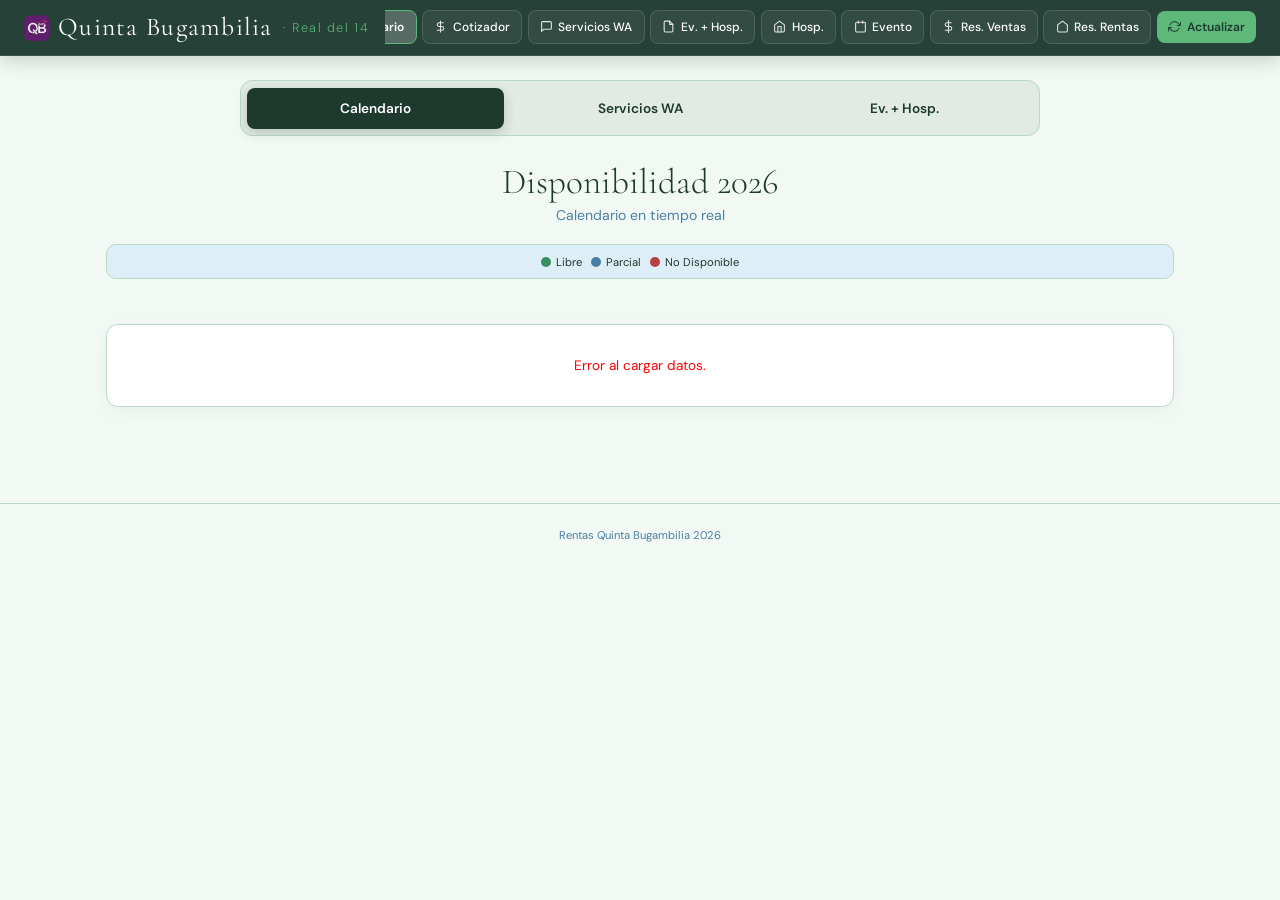
<file: index.html>
<!DOCTYPE html>
<html lang="es">
<head>
  <meta charset="UTF-8" />
  <meta name="viewport" content="width=device-width, initial-scale=1.0, viewport-fit=cover" />
  <title>Quinta Bugambilia – Disponibilidad 2026</title>
  <meta name="description" content="Quinta Bugambilia · Real del 14, Hermosillo — panel interno de disponibilidad, cotizaciones y contratos." />
  <meta name="theme-color" content="#1e3a2f" />
  <link rel="manifest" href="manifest.json" />
  <link rel="icon" href="icon.png" />
  <link rel="apple-touch-icon" href="icon.png" />
  <script>
    if ('serviceWorker' in navigator) {
      window.addEventListener('load', () => {
        navigator.serviceWorker.register('sw.js?v=3').then((reg) => { reg.update(); });
      });
    }
  </script>
  <link href="https://fonts.googleapis.com/css2?family=Cormorant+Garamond:wght@300;400;600&family=DM+Sans:wght@300;400;500;700&display=swap" rel="stylesheet" />
  <link rel="stylesheet" href="style.css" />
</head>
<body>

<div id="site-header"></div>
<script>
  window.QB_PAGE = 'calendario';
  window.QB_SYNC = 'loadData()';
</script>
<script src="nav.js"></script>
<main id="main-content">
  <!-- Sub-menú interno: esta página integra 3 apartados en uno solo -->
  <div class="mode-tabs" role="tablist" aria-label="Apartados del panel">
    <button class="tab-btn active" id="btn-sec-cal" role="tab" aria-selected="true" onclick="switchSection('calendario')">Calendario</button>
    <button class="tab-btn" id="btn-sec-serv" role="tab" aria-selected="false" onclick="switchSection('servicios')">Servicios WA</button>
    <button class="tab-btn" id="btn-sec-con" role="tab" aria-selected="false" onclick="switchSection('contratos')">Ev. + Hosp.</button>
  </div>

  <!-- SECCIÓN CALENDARIO -->
  <div id="section-calendario" class="app-section active-section">
    <h1>Disponibilidad 2026</h1>
    <p class="subtitle">Calendario en tiempo real</p>

    <div class="legend">
      <div class="legend-item"><div class="dot dot-free"></div> Libre</div>
      <div class="legend-item"><div class="dot dot-partial"></div> Parcial</div>
      <div class="legend-item"><div class="dot dot-busy"></div> No Disponible</div>
    </div>

    <div class="year-nav-container">
      <nav class="year-nav" id="month-nav"></nav>
    </div>

    <div id="calendar-wrap">
      <div style="text-align:center; padding:3rem; color:var(--warm); font-size: 0.9rem;">Cargando disponibilidad...</div>
    </div>
  </div>

  <!-- SECCIÓN SERVICIOS Y TEXTOS WHATSAPP -->
  <div id="section-servicios" class="app-section">
    <h1>Plantillas para WhatsApp</h1>
    <p class="subtitle">Copia directamente las tarifas o datos bancarios para enviar a tus clientes</p>

    <!-- TARJETA 1: SERVICIOS Y PAQUETES -->
    <div class="wa-card">
      <div class="wa-card-header">
        <span class="wa-card-title">🌴 Cotizador / Formas de Renta</span>
        <button class="btn-copy" onclick="copiarTexto('wa-servicios')">
          <svg viewBox="0 0 24 24"><path d="M19 3h-14c-1.1 0-2 .9-2 2v14c0 1.1.9 2 2 2h14c1.1 0 2-.9 2-2v-14c0-1.1-.9-2-2-2zm0 16h-14v-14h14v14zm-11-3h8v-2h-8v2zm0-4h8v-2h-8v2zm0-4h8v-2h-8v2z"/></svg>
          Copiar Mensaje de Servicios
        </button>
      </div>
      <div class="wa-preview" id="wa-servicios">🌿 *QUINTA BUGAMBILIA* 🌿
📍 *Real del 14, Hermosillo*

Tenemos 3 formas de rentar, según lo que necesites:

🏡 *1. SOLO HOSPEDAJE* (hasta 12 personas)
🔹 *Lun-Jue:* $6,590 / noche
🔹 *Vie-Dom:* $7,590 / noche
▪️ 2 recámaras + depa independiente (1 King + 4 Queen)
▪️ Alberca con tobogán y aro de básquet acuático
▪️ Asador de gas profesional (gas incluido)
▪️ Salón de juegos: billar, futbolito, TV, A/C
▪️ Cancha de fútbol/básquet + trampolín
▪️ Fogatero con iluminación vintage
▪️ TV exterior, sonido ambiental, WiFi alta velocidad
▪️ 4 baños completos + 2 medios baños
⏰ *Check-in 3:00 PM | Check-out 12:00 PM*

━━━━━━━━━━━━━━━

🎉 *2. SOLO EVENTO* (7 hrs, área exterior)
🔹 *20p:* $4,600  |  *30p:* $6,540  |  *40p:* $8,240
🔹 *50p:* $9,700  |  *100p:* $13,400
▪️ Mesas con mantel blanco + sillas Tiffany
▪️ Asador de gas profesional (gas incluido)
▪️ Hielera grande + máquina de hielo
▪️ Alberca con tobogán y aro de básquet acuático
▪️ Cancha deportiva + trampolín profesional
▪️ Fogatero con iluminación vintage
▪️ TV exterior y sonido ambiental
▪️ 1 baño completo + 2 medios baños ext.
⏰ *Horario a elegir entre 3:00 PM - 1:00 AM*
💡 _Renta extra disponible: Salón de Juegos, Depa o Casa Principal_

━━━━━━━━━━━━━━━

🔥 *3. EVENTO + HOSPEDAJE*
🔹 *20p:* $12,190  |  *30p:* $14,130  |  *40p:* $15,830
🔹 *50p:* $17,290  |  *80p:* $19,450  |  *100p:* $21,490
▪️ Todo lo del evento (mobiliario, alberca, asador, cancha, fogatero)
▪️ + Hospedaje completo para 12 personas
▪️ Salón de juegos con billar y A/C
▪️ Casa + depa independiente
⏰ *Check-in 3:00 PM | Salida invitados 1:00 AM | Check-out hospedados 12:00 PM (día siguiente)*

━━━━━━━━━━━━━━━
📌 *Reserva con 30% de anticipo*
🛡️ *Zona con acceso controlado y seguridad*</div>
    </div>

    <!-- TARJETA 2: DATOS BANCARIOS -->
    <div class="wa-card">
      <div class="wa-card-header">
        <span class="wa-card-title">💳 Datos Bancarios para Reserva</span>
        <button class="btn-copy" onclick="copiarTexto('wa-banco')">
          <svg viewBox="0 0 24 24"><path d="M19 3h-14c-1.1 0-2 .9-2 2v14c0 1.1.9 2 2 2h14c1.1 0 2-.9 2-2v-14c0-1.1-.9-2-2-2zm0 16h-14v-14h14v14zm-11-3h8v-2h-8v2zm0-4h8v-2h-8v2zm0-4h8v-2h-8v2z"/></svg>
          Copiar Datos de Banco
        </button>
      </div>
      <div class="wa-preview" id="wa-banco">🏦 *DATOS BANCARIOS PARA RESERVA* 🏦

🏡 *Quinta Bugambilia*
📍 *Ubicación:* Real del 14, Hermosillo, Sonora.

🔹 *Banco:* Santander
🔹 *Titular:* Javier Antonio Morales Mizquez
🔹 *Número de tarjeta:* `5579089007287264`
🔹 *CLABE:* `014760655114097664`
🔹 *Número de cuenta:* `65511409766`

📲 _Por favor envíanos tu comprobante por este medio para confirmar y registrar tu fecha en nuestro calendario._</div>
    </div>
  </div>

  <!-- SECCIÓN CONTRATOS -->
  <div id="section-contratos" class="app-section">
    <h1>Contrato de Arrendamiento y Hospedaje</h1>
    <p class="subtitle">Panel integral de reservas y cálculo de arrendamiento + hospedaje</p>

    <div class="form-container">
      <div class="row">
        <div class="field">
          <label>Nombre del Cliente Arrendatario</label>
          <input type="text" id="nombreInput" placeholder="Ej. Juan Pérez">
        </div>
        <div class="field">
          <label>Identificación Oficial (INE / Pasaporte)</label>
          <input type="text" id="ineInput" placeholder="Clave de Elector o No. de Documento">
        </div>
      </div>

      <div class="row">
        <div class="field">
          <label>Fecha de Entrada (Check-In)</label>
          <input type="date" id="fechaEntrada" onchange="calcularTotal()">
        </div>
        <div class="field">
          <label>Hora de Entrada</label>
          <input type="time" id="horaEntrada" value="15:00">
        </div>
      </div>

      <div class="row">
        <div class="field">
          <label>Fecha de Salida (Check-Out)</label>
          <input type="date" id="fechaSalida" onchange="calcularTotal()">
        </div>
        <div class="field">
          <label>Hora de Salida</label>
          <input type="time" id="horaSalida" value="12:00">
        </div>
      </div>

      <div class="row">
        <div class="field">
          <label>Hora Inicio del Evento</label>
          <input type="time" id="eventoInicioInput" value="16:00">
        </div>
        <div class="field">
          <label>Hora Fin del Evento</label>
          <input type="time" id="eventoFinInput" value="23:00">
        </div>
      </div>

      <div class="row">
        <div class="field">
          <label>Número de Noches</label>
          <input type="number" id="nochesInput" min="0" value="1" oninput="calcularTotal()">
        </div>
        <div class="field">
          <label>Costo por Noche de Hospedaje ($)</label>
          <input type="number" id="costoNocheInput" min="0" value="0" oninput="calcularTotal()">
        </div>
      </div>

      <div class="field">
        <label>Paquete de Evento (Base de Personas / Aforo)</label>
        <select id="paqueteSelect" onchange="calcularTotal()">
          <option value="0" data-price="0" data-aforo="0">Sin Paquete de Evento (Solo Hospedaje)</option>
          <option value="20" data-price="4600" data-aforo="20">20 personas — $4,600</option>
          <option value="30" data-price="6540" data-aforo="30">30 personas — $6,540</option>
          <option value="40" data-price="8240" data-aforo="40">40 personas — $8,240</option>
          <option value="50" data-price="9700" data-aforo="50">50 personas — $9,700</option>
          <option value="60" data-price="10420" data-aforo="60">60 personas — $10,420</option>
          <option value="70" data-price="11140" data-aforo="70">70 personas — $11,140</option>
          <option value="80" data-price="11860" data-aforo="80">80 personas — $11,860</option>
        </select>
      </div>

      <label>Servicios Extra / Adicionales</label>
      <div class="extras-container">
        <div class="extra-item" onclick="toggleCheckbox(event, 'extraBrincolin')">
          <input type="checkbox" id="extraBrincolin" value="500" onchange="calcularTotal()">
          <span class="extra-label">Brincolin Estándar</span>
          <span class="extra-price">+$500</span>
        </div>
        <div class="extra-item" onclick="toggleCheckbox(event, 'extraBrincolinAcuatico')">
          <input type="checkbox" id="extraBrincolinAcuatico" value="1200" onchange="calcularTotal()">
          <span class="extra-label">Brincolin Acuático Grande</span>
          <span class="extra-price">+$1,200</span>
        </div>
        <div class="extra-item" onclick="toggleCheckbox(event, 'extraFutbolito')">
          <input type="checkbox" id="extraFutbolito" value="400" onchange="calcularTotal()">
          <span class="extra-label">Mesa de Futbolito</span>
          <span class="extra-price">+$400</span>
        </div>
        <div class="extra-item" onclick="toggleCheckbox(event, 'extraBocina')">
          <input type="checkbox" id="extraBocina" value="400" onchange="calcularTotal()">
          <span class="extra-label">Bocina de Alta Potencia</span>
          <span class="extra-price">+$400</span>
        </div>
        <div class="extra-item" onclick="toggleCheckbox(event, 'extraCalentador')">
          <input type="checkbox" id="extraCalentador" value="600" onchange="calcularTotal()">
          <span class="extra-label">Calentador Ambiental de Gas</span>
          <span class="extra-price">+$600</span>
        </div>

        <div class="manual-extra">
          <input type="text" id="manualNombre1" placeholder="Concepto Extra Manual (Ej. Sillas Extra)">
          <input type="text" id="manualMonto1" placeholder="$0.00" oninput="calcularTotal()">
        </div>
      </div>

      <div class="row">
        <div class="field">
          <label>Precio Total Calculado ($)</label>
          <input type="text" id="precioInput" placeholder="Calculado automáticamente" readonly>
        </div>
        <div class="field">
          <label>Depósito en Garantía (Reembolsable)</label>
          <input type="text" id="depositoInput" value="$1,000.00">
        </div>
      </div>

      <div class="field">
        <label>Anotaciones Especiales</label>
        <textarea id="anotacionesInput" placeholder="Ej. Se autoriza la entrada de proveedores externos..."></textarea>
      </div>

      <button class="btn-generar" onclick="generarContrato()">
        <svg style="width:18px;height:18px" viewBox="0 0 24 24" fill="none" stroke="currentColor" stroke-width="2"><path d="M14 2H6a2 2 0 0 0-2 2v16a2 2 0 0 0 2 2h12a2 2 0 0 0 2-2V8z"/><polyline points="14 2 14 8 20 8"/></svg>
        Generar e Integrar Contrato Final
      </button>
    </div>

    <div id="contrato-final">
      <div class="header-contrato">
        <h2>CONTRATO DE ARRENDAMIENTO TEMPORAL Y HOSPEDAJE DE "QUINTA BUGAMBILIA"</h2>
      </div>

      <p><span class="clausula-title">PRIMERA. OBJETO DEL CONTRATO.</span> EL ARRENDADOR otorga en arrendamiento temporal y servicio de hospedaje el inmueble denominado "Quinta Bugambilia", ubicado en el Fraccionamiento Real del Catorce, en la ciudad de Hermosillo, Sonora. El inmueble se destina exclusivamente a fines recreativos, de esparcimiento de carácter familiar y pernocta.</p>

      <p><span class="clausula-title">SEGUNDA. FECHA, HORARIO Y COSTO DEL ARRENDAMIENTO.</span> EL ARRENDATARIO, C. <span id="out-nombre" style="font-weight:bold; text-decoration:underline;"></span>, identificado con documento oficial No. <span id="out-ine" style="font-weight:bold;"></span>, hace uso del inmueble bajo las siguientes condiciones:</p>
      
      <ul style="margin-left:2rem; margin-bottom:0.8rem; font-size:0.9rem;">
        <li><strong>Fecha de hospedaje:</strong> Del <span id="out-fecha-entrada" style="font-weight:bold;"></span> (Check-In a las <span id="out-hora-entrada" style="font-weight:bold;"></span> hrs) al <span id="out-fecha-salida" style="font-weight:bold;"></span> (Check-Out a las <span id="out-hora-salida" style="font-weight:bold;"></span> hrs), amparando un total de <span id="out-noches-cant" style="font-weight:bold;"></span> noche(s) de hospedaje.</li>
        <li><strong>Evento:</strong> Se autoriza la realización de un evento el día <span id="out-fecha-evento" style="font-weight:bold;"></span> en el horario de <span id="out-hora-evento-inicio" style="font-weight:bold;"></span> hrs a <span id="out-hora-evento-fin" style="font-weight:bold;"></span> hrs.</li>
        <li><strong>Ocupación y aforo máximo permitido:</strong> Máximo de <span id="out-aforo-evento" style="font-weight:bold;"></span> personas para el evento y capacidad de hospedaje para hasta 12 personas en dormitorios.</li>
        <li><strong>Costo total del arrendamiento y hospedaje:</strong> <span id="out-precio" style="font-weight:bold; color:var(--green);"></span>.</li>
        <li><strong>El arrendamiento incluye de forma base:</strong> Mesas con mantel, Sillas correspondientes al paquete, 1 hielera grande y acceso a las instalaciones de hospedaje para la(s) noche(s) contratada(s).</li>
      </ul>

      <p><span class="clausula-title">TERCERA. ANTICIPO Y PAGO DEL SALDO.</span> Para reservar la fecha, EL ARRENDATARIO deberá realizar un anticipo equivalente al 30% del monto total (<span id="out-anticipo" style="font-weight:bold;"></span>). El monto restante (<span id="out-saldo" style="font-weight:bold;"></span>) deberá liquidarse en su totalidad antes del ingreso al inmueble el día del inicio del servicio.</p>

      <p><span class="clausula-title">CUARTA. DATOS PARA DEPÓSITO O TRANSFERENCIA.</span> Los pagos correspondientes deberán realizarse a la siguiente cuenta bancaria propiedad del ARRENDADOR:</p>
      <table class="tabla-banco">
        <tr><td>Banco:</td><td>Santander</td></tr>
        <tr><td>Titular:</td><td>Javier Antonio Morales Mizquez</td></tr>
        <tr><td>Número de Tarjeta:</td><td>5579 0890 0728 7264</td></tr>
        <tr><td>CLABE:</td><td>014760655114097664</td></tr>
        <tr><td>Número de Cuenta:</td><td>65511409766</td></tr>
      </table>

      <p><span class="clausula-title">QUINTA. DEPÓSITO DE GARANTÍA.</span> EL ARRENDATARIO entregará un depósito de garantía por la cantidad de <span id="out-deposito" style="font-weight:bold;"></span>, el cual será reembolsado al finalizar el periodo de hospedaje, siempre y cuando no se hayan ocasionado daños al inmueble, habitaciones, mobiliario o equipo, y se entregue en condiciones razonables de limpieza.</p>

      <p><span class="clausula-title">SEXTA. OCUPACIÓN Y USO DE INSTALACIONES.</span> La ocupación máxima permitida para el evento es de <span id="out-aforo-evento2" style="font-weight:bold;"></span> personas y de 12 personas para el hospedaje nocturno. Se permite el uso de las áreas externas del inmueble y las habitaciones destinadas al hospedaje. Cualquier exceso de ocupación no autorizado en el evento o en el hospedaje dará lugar a la rescisión inmediata del contrato sin derecho a reembolso.</p>

      <p><span class="clausula-title">SÉPTIMA. ACCESO AL SALÓN DE JUEGOS.</span> Se otorga acceso al salón de juegos. Queda expresamente estipulado que cualquier daño o desperfecto a cualquier equipo o mobiliario correrá por cargo del ARRENDATARIO. Se recomienda limitar el acceso a niños y controlar estrictamente el aforo en esta área para evitar incidentes.</p>

      <p><span class="clausula-title">OCTAVA. CONDICIONES DE USO Y RESPONSABILIDADES.</span> El inmueble deberá usarse exclusivamente para los fines establecidos. EL ARRENDATARIO se compromete a firmar el reglamento de uso y hospedaje antes de ingresar. EL ARRENDADOR no se hace responsable por accidentes, lesiones, enfermedades o pérdidas de objetos personales durante el uso y estancia en el inmueble.</p>

      <p><span class="clausula-title">NOVENA. CANCELACIONES.</span> En caso de cancelación por parte del ARRENDATARIO: más de 20 días de anticipación (reembolso del 80% del anticipo), entre 4 y 19 días (reembolso del 50% del anticipo), menos de 3 días (no habrá reembolso).</p>

      <p><span class="clausula-title">DÉCIMA. PROHIBICIONES Y REGLAS DE CONVIVENCIA.</span> Queda estrictamente prohibido el uso de sustancias ilegales, la introducción de mascotas (salvo acuerdo previo por escrito) y generar ruido excesivo fuera de los horarios permitidos por la localidad. El incumplimiento dará lugar a la terminación inmediata del contrato y desalojo sin derecho a reembolso.</p>

      <p><span class="clausula-title">DÉCIMA PRIMERA. LIMPIEZA Y DAÑOS.</span> EL ARRENDATARIO es responsable de entregar el inmueble en condiciones de orden y limpieza aceptables. Si los daños ocasionados a la propiedad, mobiliario o blancos exceden el monto del depósito de garantía, EL ARRENDATARIO se compromete formalmente a cubrir la diferencia de inmediato.</p>

      <p><span class="clausula-title">DÉCIMA SEGUNDA. ACEPTACIÓN DEL CONTRATO.</span> Ambas partes declaran haber leído y comprendido el contenido del presente contrato, manifestando su conformidad y obligándose a su estricto cumplimiento.</p>

      <div class="seccion-detalles">
        <strong>SERVICIOS ADICIONALES Y ANOTACIONES INCLUIDAS:</strong>
        <p id="out-detalles-extras" style="margin-top: 5px; font-style: italic; white-space: pre-line;"></p>
      </div>

      <div class="firmas-container firmas-print-grid">
        <div class="firmas-box">
          <div class="linea-firma"></div>
          <p style="font-size:0.75rem; font-weight:bold;">EL ARRENDATARIO (CLIENTE)</p>
          <p style="font-size:0.7rem; color:#444;" id="out-firma-nombre"></p>
        </div>
        <div class="firmas-box">
          <div class="linea-firma"></div>
          <p style="font-size:0.75rem; font-weight:bold;">EL ARRENDADOR</p>
          <p style="font-size:0.7rem; color:#444;">Administración Quinta Bugambilia</p>
        </div>
      </div>

      <div class="no-print-area">
        <button class="btn-print" onclick="window.print()">
          <svg style="width:16px;height:16px" viewBox="0 0 24 24" fill="none" stroke="currentColor" stroke-width="2"><polyline points="6 9 6 2 18 2 18 9"/><path d="M6 18H4a2 2 0 0 1-2-2v-5a2 2 0 0 1 2-2h16a2 2 0 0 1 2 2v5a2 2 0 0 1-2 2h-2"/><rect x="6" y="14" width="12" height="8"/></svg>
          Imprimir Contrato Oficial
        </button>
      </div>
    </div>
  </div>
</main>

<div id="toast">¡Texto copiado al portapapeles! 📋</div>

<footer> Rentas Quinta Bugambilia 2026 </footer>

<script>
const CSV_URL = 'https://docs.google.com/spreadsheets/d/e/2PACX-1vSo8m2mzpqf5Z_Znr_F6ZRDOqbZJ7zXuRzIkKkZHjU5A8ZvD3ejb7t6Pq_6YR28j12cAQCqQCqVFSve/pub?gid=0&single=true&output=csv';
const MONTH_NAMES = ['Enero','Febrero','Marzo','Abril','Mayo','Junio','Julio','Agosto','Septiembre','Octubre','Noviembre','Diciembre'];
const DAY_NAMES = ['D','L','M','M','J','V','S']; 
const DAY_NAMES_DESKTOP = ['Dom','Lun','Mar','Mié','Jue','Vie','Sáb'];
let calendarData = {};
let currentMonth = new Date().getMonth();
const YEAR = 2026;

// ================= NAVEGACIÓN Y APARTADOS =================
function switchSection(sectionId) {
  document.querySelectorAll('.app-section').forEach(section => {
    section.classList.remove('active-section');
  });
  document.querySelectorAll('.tab-btn').forEach(btn => {
    btn.classList.remove('active');
    btn.setAttribute('aria-selected', 'false');
  });
  
  if (sectionId === 'calendario') {
    document.getElementById('section-calendario').classList.add('active-section');
    document.getElementById('btn-sec-cal').classList.add('active');
    document.getElementById('btn-sec-cal').setAttribute('aria-selected', 'true');
  } else if (sectionId === 'servicios') {
    document.getElementById('section-servicios').classList.add('active-section');
    document.getElementById('btn-sec-serv').classList.add('active');
    document.getElementById('btn-sec-serv').setAttribute('aria-selected', 'true');
  } else if (sectionId === 'contratos') {
    document.getElementById('section-contratos').classList.add('active-section');
    document.getElementById('btn-sec-con').classList.add('active');
    document.getElementById('btn-sec-con').setAttribute('aria-selected', 'true');
  }
}

// ================= COPIADO DE TEXTOS DE WHATSAPP =================
function copiarTexto(elementId) {
  const container = document.getElementById(elementId);
  const textToCopy = container.innerText;

  navigator.clipboard.writeText(textToCopy).then(() => {
    mostrarToast("¡Texto copiado listo para WhatsApp!");
  }).catch(err => {
    const textarea = document.createElement("textarea");
    textarea.value = textToCopy;
    document.body.appendChild(textarea);
    textarea.select();
    document.execCommand("copy");
    document.body.removeChild(textarea);
    mostrarToast("¡Texto copiado al portapapeles!");
  });
}

function mostrarToast(mensaje) {
  const toast = document.getElementById("toast");
  toast.innerText = mensaje;
  toast.classList.add("show");
  setTimeout(() => {
    toast.classList.remove("show");
  }, 2500);
}

// ================= LÓGICA DEL CALENDARIO =================
function parseCSVLine(line) {
  const cols = []; let cur = '', inQ = false;
  for (let i = 0; i < line.length; i++) {
    const ch = line[i];
    if (ch === '"') inQ = !inQ;
    else if (ch === ',' && !inQ) { cols.push(cur.trim()); cur = ''; }
    else cur += ch;
  }
  cols.push(cur.trim());
  return cols;
}

function parseDate(fechaRaw) {
  if (!fechaRaw) return null;
  let m = fechaRaw.match(/^(\d{1,2})\/(\d{1,2})\/(\d{4})$/);
  if (m) return new Date(parseInt(m[3]), parseInt(m[2])-1, parseInt(m[1]));
  const serial = parseInt(fechaRaw);
  if (!isNaN(serial) && serial > 40000) return new Date(Date.UTC(1899,11,30) + serial * 86400000);
  return new Date(fechaRaw);
}

function parseCSV(text) {
  const result = {};
  const lines = text.split('\n');
  for (const line of lines) {
    const row = parseCSVLine(line);
    if (row.length < 2) continue;
    const dateObj = parseDate(row[0]);
    if (!dateObj || isNaN(dateObj.getTime()) || dateObj.getFullYear() !== YEAR) continue;
    const monthKey = `${YEAR}-${String(dateObj.getMonth()+1).padStart(2,'0')}`;
    const dayKey = `${monthKey}-${String(dateObj.getDate()).padStart(2,'0')}`;
    if (!result[monthKey]) result[monthKey] = {};
    result[monthKey][dayKey] = { manana: row[2], tarde: row[3] };
  }
  return result;
}

function getStatus(dayData) {
  if (!dayData) return 'free';
  const m = (dayData.manana || '').toLowerCase().includes('ocup');
  const t = (dayData.tarde || '').toLowerCase().includes('ocup');
  if (m && t) return 'busy';
  if (m || t) return 'partial';
  return 'free';
}

function sessionClass(val) {
  return (val||'').toLowerCase().includes('ocup') ? 'tag-busy' : 'tag-free';
}

async function loadData() {
  try {
    const res = await fetch(CSV_URL + '&t=' + Date.now());
    const text = await res.text();
    calendarData = parseCSV(text);
    renderNav();
    renderCalendar(currentMonth);
  } catch(e) {
    document.getElementById('calendar-wrap').innerHTML = '<div style="padding:2rem;text-align:center;color:red;font-size:0.85rem;">Error al cargar datos.</div>';
  }
}

function renderNav() {
  const nav = document.getElementById('month-nav');
  if (!nav) return;
  nav.innerHTML = '';
  MONTH_NAMES.forEach((name, m) => {
    const btn = document.createElement('button');
    btn.className = 'month-btn' + (m === currentMonth ? ' active' : '');
    btn.textContent = name;
    btn.onclick = () => { currentMonth = m; renderNav(); renderCalendar(m); };
    nav.appendChild(btn);
  });
  
  setTimeout(() => {
    const activeBtn = nav.querySelector('.month-btn.active');
    if (activeBtn) {
      nav.scrollTo({
        left: activeBtn.offsetLeft - (nav.offsetWidth / 2) + (activeBtn.offsetWidth / 2),
        behavior: 'smooth'
      });
    }
  }, 100);
}

function renderCalendar(month) {
  const wrap = document.getElementById('calendar-wrap');
  if (!wrap) return;
  const monthKey = `${YEAR}-${String(month + 1).padStart(2, '0')}`;
  const monthData = calendarData[monthKey] || {};
  const daysInMonth = new Date(YEAR, month + 1, 0).getDate();
  const firstWD = new Date(YEAR, month, 1).getDay();
  const today = new Date();

  let free = 0, busy = 0, partial = 0;
  for (let d = 1; d <= daysInMonth; d++) {
    const dk = `${monthKey}-${String(d).padStart(2, '0')}`;
    const st = getStatus(monthData[dk]);
    if (st === 'busy') busy++; else if (st === 'partial') partial++; else free++;
  }

  let html = `<div class="cal-header"><div class="cal-month-title">${MONTH_NAMES[month]}</div><div class="cal-stats"><div class="stat"><div class="stat-num s-green">${free}</div><div class="stat-lbl">Libre</div></div><div class="stat"><div class="stat-num s-amber">${partial}</div><div class="stat-lbl">Parcial</div></div><div class="stat"><div class="stat-num s-red">${busy}</div><div class="stat-lbl">Ocup.</div></div></div></div><div class="cal-grid">`;

  const isLargeScreen = window.innerWidth >= 768;
  const labels = isLargeScreen ? DAY_NAMES_DESKTOP : DAY_NAMES;
  
  labels.forEach(d => html += `<div class="cal-day-name">${d}</div>`);
  for (let i = 0; i < firstWD; i++) html += `<div class="cal-cell empty"></div>`;

  for (let d = 1; d <= daysInMonth; d++) {
    const dk = `${monthKey}-${String(d).padStart(2, '0')}`;
    const data = monthData[dk];
    const status = getStatus(data);
    const isToday = today.getFullYear() === YEAR && today.getMonth() === month && today.getDate() === d;
    
    let tags = '';
    if (data) {
      if (data.manana) {
        const isOcupado = data.manana.toLowerCase().includes('ocup');
        tags += `<span class="session-tag ${sessionClass(data.manana)}" title="Mañana: ${data.manana}">${isLargeScreen ? '☀️ ' + data.manana : (isOcupado ? '☀️ Ocup' : '☀️ Disp')}</span>`;
      }
      if (data.tarde) {
        const isOcupado = data.tarde.toLowerCase().includes('ocup');
        tags += `<span class="session-tag ${sessionClass(data.tarde)}" title="Tarde: ${data.tarde}">${isLargeScreen ? '🌙 ' + data.tarde : (isOcupado ? '🌙 Ocup' : '🌙 Disp')}</span>`;
      }
    }

    html += `<div class="cal-cell ${status}${isToday ? ' today' : ''}">
      <div class="status-bar ${status}"></div>
      <div class="day-num">${d}</div>
      <div class="session-tags">${tags}</div>
    </div>`;
  }
  wrap.innerHTML = html + '</div>';
}

// ================= LÓGICA DE CONTRATOS =================
function toggleCheckbox(e, id) {
  if (e.target.tagName !== 'INPUT') {
    const cb = document.getElementById(id);
    if (cb) {
      cb.checked = !cb.checked;
      calcularTotal();
    }
  }
}

function calcularTotal() {
  const selectPaquete = document.getElementById('paqueteSelect');
  const optionSeleccionada = selectPaquete.options[selectPaquete.selectedIndex];
  let costoPaquete = parseFloat(optionSeleccionada.getAttribute('data-price')) || 0;

  const noches = parseInt(document.getElementById('nochesInput').value) || 0;
  const costoNoche = parseFloat(document.getElementById('costoNocheInput').value) || 0;
  let costoHospedaje = noches * costoNoche;

  let costoExtras = 0;
  const extrasIds = ['extraBrincolin', 'extraBrincolinAcuatico', 'extraFutbolito', 'extraBocina', 'extraCalentador'];
  extrasIds.forEach(id => {
    const item = document.getElementById(id);
    if (item && item.checked) {
      costoExtras += parseFloat(item.value);
    }
  });

  const manualMonto = document.getElementById('manualMonto1').value.replace(/[^0-9.]/g, '');
  if (manualMonto !== "" && !isNaN(manualMonto)) {
    costoExtras += parseFloat(manualMonto);
  }

  let total = costoPaquete + costoHospedaje + costoExtras;
  document.getElementById('precioInput').value = formatCurrency(total);
}

function formatCurrency(val) {
  return '$' + val.toFixed(2).replace(/\d(?=(\d{3})+\.)/g, '$&,');
}

function stringToFullDate(dateString) {
  if(!dateString) return "___________";
  const parts = dateString.split('-');
  const date = new Date(parts[0], parts[1] - 1, parts[2]);
  const opciones = { year: 'numeric', month: 'long', day: 'numeric' };
  return date.toLocaleDateString("es-MX", opciones);
}

function generarContrato() {
  const nombre = document.getElementById('nombreInput').value.trim();
  if(nombre === "") {
    alert("Por favor ingrese el Nombre del Cliente.");
    return;
  }

  document.getElementById('out-nombre').innerText = nombre;
  document.getElementById('out-firma-nombre').innerText = nombre;
  document.getElementById('out-ine').innerText = document.getElementById('ineInput').value || "_________________";
  
  const entradaStr = document.getElementById('fechaEntrada').value;
  const salidaStr = document.getElementById('fechaSalida').value;
  document.getElementById('out-fecha-entrada').innerText = stringToFullDate(entradaStr);
  document.getElementById('out-fecha-salida').innerText = stringToFullDate(salidaStr);
  document.getElementById('out-fecha-evento').innerText = stringToFullDate(entradaStr); 

  document.getElementById('out-hora-entrada').innerText = document.getElementById('horaEntrada').value || "--:--";
  document.getElementById('out-hora-salida').innerText = document.getElementById('horaSalida').value || "--:--";
  
  document.getElementById('out-hora-evento-inicio').innerText = document.getElementById('eventoInicioInput').value || "--:--";
  document.getElementById('out-hora-evento-fin').innerText = document.getElementById('eventoFinInput').value || "--:--";

  const nochesCant = document.getElementById('nochesInput').value || "0";
  document.getElementById('out-noches-cant').innerText = nochesCant;

  const selectP = document.getElementById('paqueteSelect');
  const optionP = selectP.options[selectP.selectedIndex];
  const aforo = optionP.getAttribute('data-aforo') || "0";
  document.getElementById('out-aforo-evento').innerText = aforo;
  document.getElementById('out-aforo-evento2').innerText = aforo;

  let totalRaw = document.getElementById('precioInput').value.replace(/[^0-9.]/g, '');
  let totalVal = parseFloat(totalRaw) || 0;
  
  let anticipoVal = totalVal * 0.30;
  let saldoVal = totalVal - anticipoVal;

  document.getElementById('out-precio').innerText = formatCurrency(totalVal) + ` (${numeroALetras(totalVal)})`;
  document.getElementById('out-anticipo').innerText = formatCurrency(anticipoVal);
  document.getElementById('out-saldo').innerText = formatCurrency(saldoVal);
  document.getElementById('out-deposito').innerText = document.getElementById('depositoInput').value || "$1,000.00";

  let stringExtras = "";
  const extrasList = [
    {id: 'extraBrincolin', nombre: 'Brincolin Estándar'},
    {id: 'extraBrincolinAcuatico', nombre: 'Brincolin Acuático Grande'},
    {id: 'extraFutbolito', nombre: 'Mesa de Futbolito'},
    {id: 'extraBocina', nombre: 'Bocina de Alta Potencia'},
    {id: 'extraCalentador', nombre: 'Calentador Ambiental de Gas'}
  ];

  extrasList.forEach(item => {
    if(document.getElementById(item.id).checked) {
      stringExtras += `• Incluye servicio de: ${item.nombre}.\n`;
    }
  });

  const manualNombre = document.getElementById('manualNombre1').value.trim();
  const manualPrecio = document.getElementById('manualMonto1').value.trim();
  if(manualNombre !== "") {
    stringExtras += `• Extra Personalizado: ${manualNombre} (${manualPrecio}).\n`;
  }

  const anotaciones = document.getElementById('anotacionesInput').value.trim();
  if(anotaciones !== "") {
    stringExtras += `\nNotas de la Administración: ${anotaciones}`;
  }

  if(stringExtras === "") {
    stringExtras = "Ninguno. Solo se compromete el paquete base configurado.";
  }
  document.getElementById('out-detalles-extras').innerText = stringExtras;

  const boxContrato = document.getElementById('contrato-final');
  boxContrato.style.display = 'block';
  setTimeout(() => {
    boxContrato.scrollIntoView({ behavior: 'smooth', block: 'start' });
  }, 150);
}

function numeroALetras(num) {
  let entero = Math.floor(num);
  return entero.toLocaleString('es-MX') + " pesos 00/100 M.N.";
}

window.addEventListener('resize', () => renderCalendar(currentMonth));
loadData();
</script>
</body>
</html>
</file>
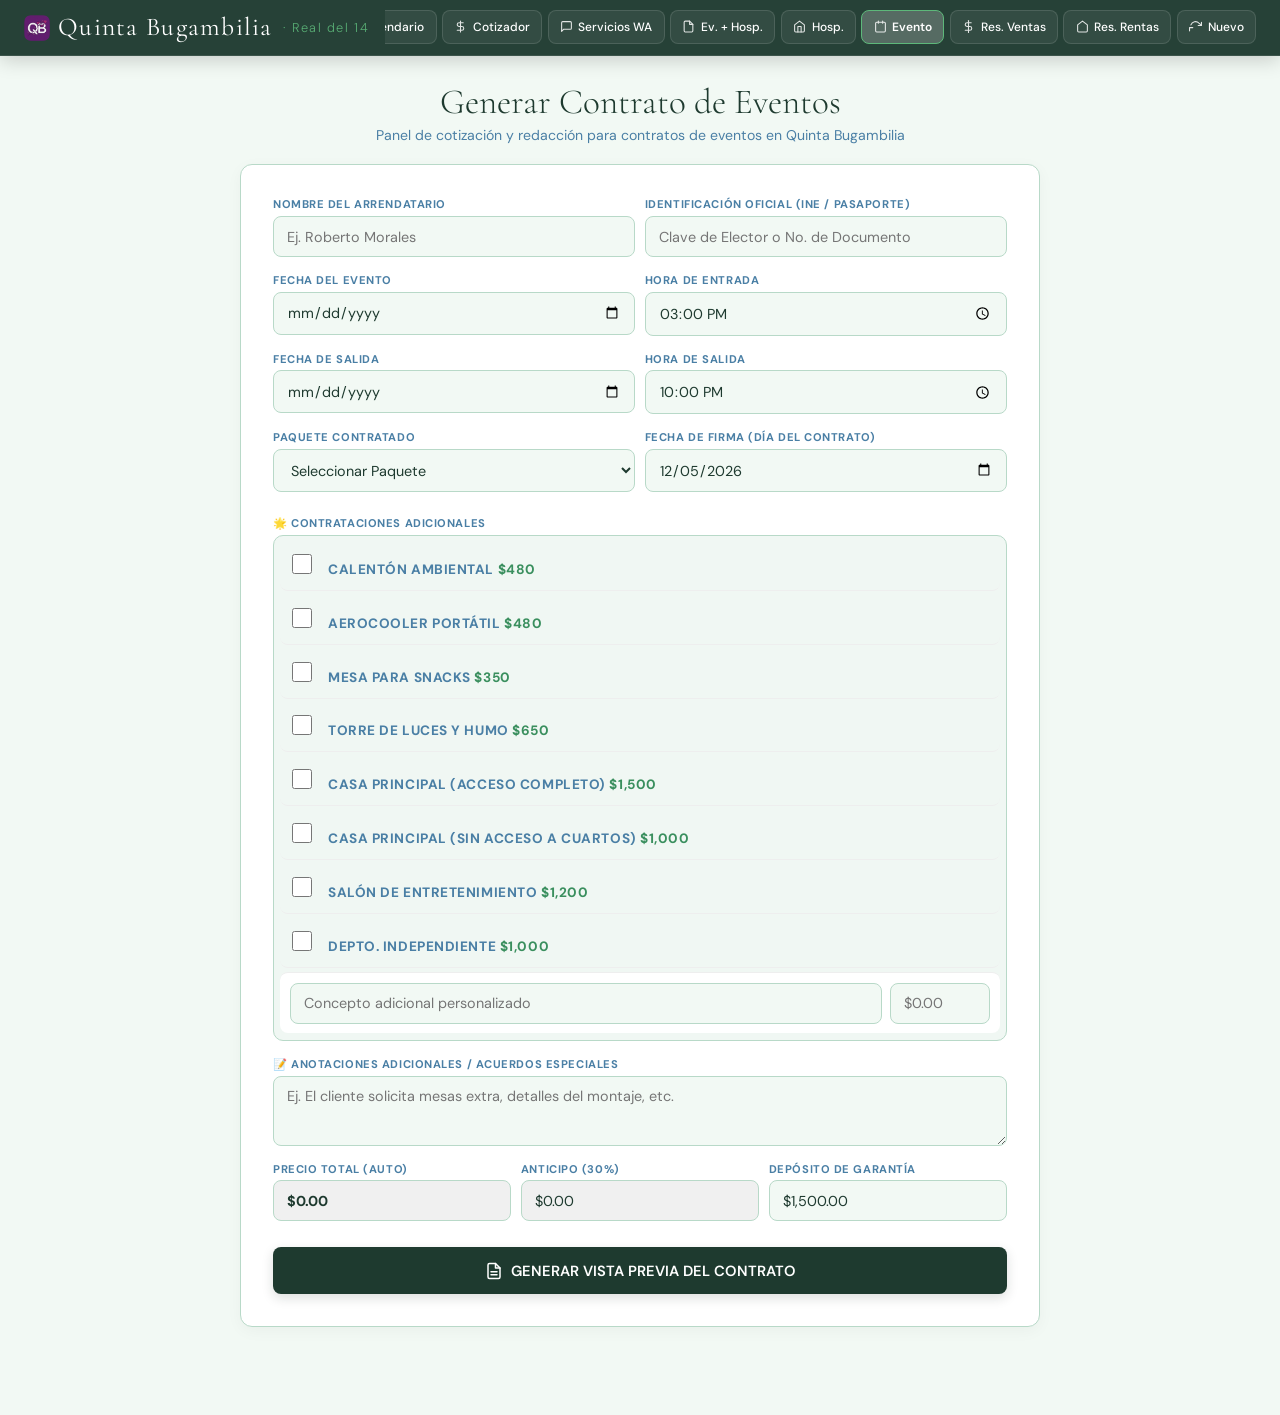
<file: contrato_evento.html>
<!DOCTYPE html>
<html lang="es">
<head>
  <meta charset="UTF-8" />
  <meta name="viewport" content="width=device-width, initial-scale=1.0, viewport-fit=cover" />
  <title>Quinta Bugambilia – Contrato de Evento</title>
  <meta name="description" content="Quinta Bugambilia · Real del 14, Hermosillo — panel interno de disponibilidad, cotizaciones y contratos." />
  <meta name="theme-color" content="#1e3a2f" />
  <link rel="manifest" href="manifest.json" />
  <link rel="icon" href="icon.png" />
  <link rel="apple-touch-icon" href="icon.png" />
  <script>
    if ('serviceWorker' in navigator) {
      window.addEventListener('load', () => {
        navigator.serviceWorker.register('sw.js?v=3').then((reg) => { reg.update(); });
      });
    }
  </script>
  <link href="https://fonts.googleapis.com/css2?family=Cormorant+Garamond:wght@400;600;700&family=DM+Sans:wght@300;400;500;700&display=swap" rel="stylesheet">
  <link rel="stylesheet" href="style.css" />
</head>
<body>

<div id="site-header"></div>
<script>
  window.QB_PAGE = 'evento';
  window.QB_EXTRA = { label: 'Nuevo', icon: 'reset', onclick: 'clearForm()' };
</script>
<script src="nav.js"></script>
<main id="main-content">
  <h1>Generar Contrato de Eventos</h1>
  <p class="subtitle">Panel de cotización y redacción para contratos de eventos en Quinta Bugambilia</p>

  <div class="form-container">
    <div class="row">
      <div class="field">
        <label>Nombre del Arrendatario</label>
        <input type="text" id="nombreInput" placeholder="Ej. Roberto Morales">
      </div>
      <div class="field">
        <label>Identificación Oficial (INE / Pasaporte)</label>
        <input type="text" id="ineInput" placeholder="Clave de Elector o No. de Documento">
      </div>
    </div>

    <div class="row">
      <div class="field">
        <label>Fecha del Evento</label>
        <input type="date" id="fechaEntrada">
      </div>
      <div class="field">
        <label>Hora de Entrada</label>
        <input type="time" id="horaEntrada" value="15:00">
      </div>
    </div>

    <div class="row">
      <div class="field">
        <label>Fecha de Salida</label>
        <input type="date" id="fechaSalida">
      </div>
      <div class="field">
        <label>Hora de Salida</label>
        <input type="time" id="horaSalida" value="22:00">
      </div>
    </div>

    <div class="row">
      <div class="field">
        <label>Paquete Contratado</label>
        <select id="paqueteSelect" onchange="calcularTotal()">
          <option value="0" data-price="0">Seleccionar Paquete</option>
          <option value="20" data-price="4600">20 pers — $4,600</option>
          <option value="30" data-price="6540">30 pers — $6,540</option>
          <option value="40" data-price="8240">40 pers — $8,240</option>
          <option value="50" data-price="9700">50 pers — $9,700</option>
          <option value="60" data-price="10420">60 pers — $10,420</option>
          <option value="70" data-price="11140">70 pers — $11,140</option>
          <option value="80" data-price="11860">80 pers — $11,860</option>
          <option value="90" data-price="12580">90 pers — $12,580</option>
          <option value="100" data-price="13900">100 pers — $13,900</option>
        </select>
      </div>
      <div class="field">
        <label>Fecha de Firma (Día del Contrato)</label>
        <input type="date" id="fechaContrato">
      </div>
    </div>

    <label style="margin-top: 0.5rem;">🌟 Contrataciones Adicionales</label>
    <div class="extras-container">
      <label class="extra-item">
          <input type="checkbox" class="extra-cb" data-name="Calentón ambiental" value="480" onchange="calcularTotal()">
          <span class="extra-label">Calentón ambiental</span>
          <span class="extra-price">$480</span>
      </label>
      <label class="extra-item">
          <input type="checkbox" class="extra-cb" data-name="Aerocooler portátil" value="480" onchange="calcularTotal()">
          <span class="extra-label">Aerocooler portátil</span>
          <span class="extra-price">$480</span>
      </label>
      <label class="extra-item">
          <input type="checkbox" class="extra-cb" data-name="Mesa para snacks" value="350" onchange="calcularTotal()">
          <span class="extra-label">Mesa para snacks</span>
          <span class="extra-price">$350</span>
      </label>
      <label class="extra-item">
          <input type="checkbox" class="extra-cb" data-name="Torre de luces y humo" value="650" onchange="calcularTotal()">
          <span class="extra-label">Torre de luces y humo</span>
          <span class="extra-price">$650</span>
      </label>
      <label class="extra-item">
          <input type="checkbox" class="extra-cb" data-name="Casa Principal (acceso completo)" value="1500" onchange="calcularTotal()">
          <span class="extra-label">Casa Principal (Acceso completo)</span>
          <span class="extra-price">$1,500</span>
      </label>
      <label class="extra-item">
          <input type="checkbox" class="extra-cb" data-name="Casa Principal (sin acceso a cuartos)" value="1000" onchange="calcularTotal()">
          <span class="extra-label">Casa Principal (Sin acceso a cuartos)</span>
          <span class="extra-price">$1,000</span>
      </label>
      <label class="extra-item">
          <input type="checkbox" class="extra-cb" data-name="Salón de Entretenimiento" value="1200" onchange="calcularTotal()">
          <span class="extra-label">Salón de Entretenimiento</span>
          <span class="extra-price">$1,200</span>
      </label>
      <label class="extra-item">
          <input type="checkbox" class="extra-cb" data-name="Depto. Independiente" value="1000" onchange="calcularTotal()">
          <span class="extra-label">Depto. Independiente</span>
          <span class="extra-price">$1,000</span>
      </label>

      <div class="manual-extra">
          <input type="text" id="manualNombre1" placeholder="Concepto adicional personalizado">
          <input type="text" id="manualMonto1" placeholder="$0.00" onkeyup="formatCurrency(this); calcularTotal()">
      </div>
    </div>

    <div class="field">
      <label>📝 Anotaciones Adicionales / Acuerdos Especiales</label>
      <textarea id="anotacionesInput" placeholder="Ej. El cliente solicita mesas extra, detalles del montaje, etc."></textarea>
    </div>

    <div class="row-3">
      <div class="field">
        <label>Precio Total (Auto)</label>
        <input type="text" id="precioInput" readonly style="font-weight:bold;" value="$0.00">
      </div>
      <div class="field">
        <label>Anticipo (30%)</label>
        <input type="text" id="anticipoInput" readonly value="$0.00">
      </div>
      <div class="field">
        <label>Depósito de Garantía</label>
        <input type="text" id="depositoInput" value="$1,500.00" onkeyup="formatCurrency(this)">
      </div>
    </div>

    <button class="btn-generar" type="button" onclick="generarContrato()">
      <svg viewBox="0 0 24 24" width="18" height="18" fill="none" stroke="currentColor" stroke-width="2" stroke-linecap="round" stroke-linejoin="round"><path d="M14 2H6a2 2 0 0 0-2 2v16a2 2 0 0 0 2 2h12a2 2 0 0 0 2-2V8z"/><polyline points="14 2 14 8 20 8"/><line x1="16" y1="13" x2="8" y2="13"/><line x1="16" y1="17" x2="8" y2="17"/></svg>
      GENERAR VISTA PREVIA DEL CONTRATO
    </button>
  </div>

  <!-- VISTA PREVIA DEL CONTRATO -->
  <div id="contrato-final">
    
    <div class="brand-header-print">
      <div>
        <div class="brand-title">Quinta Bugambilia</div>
        <div class="brand-sub">Real del 14 · Hermosillo, Sonora</div>
      </div>
      <div class="doc-type">
        Contrato de Arrendamiento para Eventos
      </div>
    </div>

    <div class="reunidos-box">
      <strong>REUNIDOS:</strong> En Hermosillo, Sonora, al <span id="out-fecha-contrato">22 de julio de 2026</span>, celebran el presente Contrato de Arrendamiento Temporal el ARRENDADOR, <strong>Javier Antonio Morales Mizquez</strong> (Quinta Bugambilia), y el ARRENDATARIO, <strong id="out-nombre">________________________</strong> (ID/INE: <span id="out-ine">________________________</span>), bajo las siguientes cláusulas:
    </div>

    <!-- TARJETAS DE RESUMEN DE ENCABEZADO -->
    <div class="grid-summary">
      <div class="summary-card">
        <div class="label">Horario Reservado (7h máx.)</div>
        <div class="val" id="out-card-horario">--</div>
      </div>
      <div class="summary-card">
        <div class="label">Paquete Contratado</div>
        <div class="val" id="out-card-paquete">--</div>
      </div>
      <div class="summary-card">
        <div class="label">Total / Anticipo</div>
        <div class="val" id="out-card-costo">--</div>
      </div>
    </div>

    <div class="clausulas-body">
      
      <!-- BLOQUE 1: OBJETO Y DURACIÓN -->
      <div class="block-card">
        <div class="block-card-title">1. Objeto del Arrendamiento y Duración del Evento</div>
        <ul class="bullet-list">
          <li><strong>Ubicación:</strong> Arrendamiento temporal de áreas exteriores del inmueble en Fraccionamiento Real del Catorce, Hermosillo, Sonora (incluye alberca, palapa, hielera grande, mesas y manteles blancos para la capacidad contratada).</li>
          <li><strong>Duración Base:</strong> El costo ampara un <strong>bloque máximo de 7 horas de servicio</strong> (Entrada: <span id="out-hora-e"></span> / Salida: <span id="out-hora-s"></span> del día <span id="out-entrada"></span>).</li>
          <li><strong>Hora Límite Absoluta (1:00 AM):</strong> Bajo ninguna circunstancia o extensión el evento podrá exceder de la <strong>1:00 AM</strong>. A esa hora el sonido debe estar apagado y las instalaciones desalojadas conforme al reglamento del fraccionamiento.</li>
          <li><strong>Horas Extra y Penalizaciones:</strong> Hora extra previa solicitud tiene costo de $500.00 MXN. Todo retraso no autorizado generará un cargo automático de $1,000.00 MXN por hora o fracción, deducible del depósito.</li>
        </ul>
      </div>

      <!-- BLOQUE 2: CAPACIDAD Y PAGOS -->
      <div class="block-card">
        <div class="block-card-title">2. Capacidad de Invitados, Pagos y Depósito</div>
        <ul class="bullet-list">
          <li><strong>Capacidad Pactada:</strong> Paquete contratado para un máximo estricto de <strong id="out-personas">30</strong> personas. Persona excedente no contratada genera un cobro obligatorio y punitivo de <strong>$250.00 MXN c/u</strong>.</li>
          <li><strong>Condiciones Financieras:</strong> Costo total acordado de <strong id="out-precio">$0.00</strong> MXN. Requiere anticipo del 30% (<strong id="out-anticipo">$0.00</strong> MXN) para reservar. El saldo restante debe liquidarse antes de ingresar al inmueble.</li>
          <li><strong>Depósito en Garantía:</strong> Se deja un depósito de <strong id="out-deposito">$1,500.00</strong> MXN, reembolsable por transferencia en un plazo máximo de 24 horas posteriores al evento tras verificar cero daños o penalizaciones.</li>
        </ul>

        <table class="tabla-banco">
          <tr>
            <td class="lbl">Banco:</td><td>Santander</td>
            <td class="lbl">Titular:</td><td>Javier Antonio Morales Mizquez</td>
          </tr>
          <tr>
            <td class="lbl">CLABE:</td><td>014760655114097664</td>
            <td class="lbl">Cuenta/Tarjeta:</td><td>65511409766 / 5579 0890 0728 7264</td>
          </tr>
        </table>
      </div>

      <!-- BLOQUE 3: REGLAMENTO DE INSTALACIONES -->
      <div class="block-card">
        <div class="block-card-title">3. Uso de Alberca y Cuidado del Inmueble</div>
        <ul class="bullet-list">
          <li><strong>Uso de Alberca:</strong> Prohibido introducir alimentos, vasos/botellas de vidrio, mascotas o sustancias contaminantes al agua.</li>
          <li><strong>Pérdida Total del Depósito:</strong> El uso de confeti, polvos de colores o vidrio dentro del área de alberca causará la <strong>pérdida automática e íntegra del depósito de garantía</strong>.</li>
          <li><strong>Prohibición de Fumar:</strong> Espacio 100% libre de humo en casa principal, departamento, salón de juegos y palapa. Estrictamente prohibido tirar colillas sobre el pasto sintético (daños se cobran al 100%). Prohibido mover mobiliario de posición sin autorización.</li>
        </ul>
      </div>

      <!-- BLOQUE 4: PROVEEDORES, CANCELACIONES Y DESLINDE -->
      <div class="block-card">
        <div class="block-card-title">4. Proveedores, Cancelaciones y Sustancias Ilícitas</div>
        <ul class="bullet-list">
          <li><strong>Proveedores Externos:</strong> El Arrendatario responde solidariamente por el comportamiento, limpieza, desperfectos o retrasos provocados por sus proveedores (música, catering, decoración).</li>
          <li><strong>Cero Tolerancia a Drogas:</strong> Prohibida la venta, consumo o distribución de sustancias ilícitas. Su detección amerita desalojo inmediato y cancelación del evento sin derecho a reembolso.</li>
          <li><strong>Políticas de Cancelación:</strong> +21 días antes (80% reembolso del anticipo); 11 a 20 días antes (50% reembolso); 10 días o menos (Sin reembolso).</li>
          <li><strong>Deslinde Legal:</strong> El Arrendatario asume total responsabilidad por la seguridad de sus invitados, liberando al Arrendador de cualquier responsabilidad civil o penal por accidentes dentro del inmueble u objetos/valores olvidados.</li>
        </ul>
      </div>

      <div id="seccion-adicionales" class="seccion-detalles" style="display:none;">
        <strong>SERVICIOS ADICIONALES CONTRATADOS:</strong>
        <div id="out-notas" style="font-style: italic; margin-top: 4px;"></div>
      </div>

      <div id="seccion-anotaciones" class="seccion-detalles" style="display:none;">
        <strong>ANOTACIONES Y ACUERDOS ADICIONALES:</strong>
        <div id="out-anotaciones" style="font-style: italic; margin-top: 4px;"></div>
      </div>

    </div>

    <!-- REGLAS DE ORO RESUMIDAS -->
    <div class="reglas-oro">
      <p style="text-align: center; margin-bottom: 0.4rem; font-weight: bold; font-size: 0.88rem; text-transform: uppercase;">⚠️ REGLAMENTOS CLAVE DEL INMUEBLE</p>
      <ul style="font-size: 0.81rem; padding-left: 20px; line-height: 1.45;">
          <li><strong>Cierre General:</strong> Salida obligatoria de invitados y fin de música a la 1:00 AM máximo.</li>
          <li><strong>Control de Capacidad:</strong> Límite según paquete. Invitado extra genera cobro obligatorio de $250.00 MXN.</li>
          <li><strong>Cuidado de Alberca:</strong> Cero vidrio, cero confeti y cero polvos de colores para conservar el depósito.</li>
          <li><strong>Pasto y Espacios CERRADOS:</strong> Prohibido fumar en interiores/palapa o tirar colillas al pasto sintético.</li>
      </ul>
    </div>

    <p style="margin-top: 1.2rem; font-size: 0.8rem; text-align: right; color: #444;">
      Hermosillo, Sonora, a <span id="out-fecha-hoy">22 de julio de 2026</span>.
    </p>

    <div class="firmas-container">
      <div class="firmas-box">
        <div class="linea-firma"></div>
        <strong>Firma del Arrendador</strong><br>
        <span style="font-size: 0.8rem; color: #555;">Javier Antonio Morales Mizquez</span>
      </div>
      <div class="firmas-box">
        <div class="linea-firma"></div>
        <strong>Firma del Arrendatario</strong><br>
        <span id="out-nombre2" style="font-size: 0.8rem; color: #555;">________________________</span><br>
        <span id="out-ine2" style="font-size: 0.75rem; color: #777;"></span>
      </div>
    </div>
    
    <div class="no-print-area">
        <button class="btn-print" type="button" onclick="window.print()">
          <svg width="18" height="18" viewBox="0 0 24 24" fill="none" stroke="currentColor" stroke-width="2"><polyline points="6 9 6 2 18 2 18 9"/><path d="M6 18H4a2 2 0 0 1-2-2v-5a2 2 0 0 1 2-2h16a2 2 0 0 1 2 2v5a2 2 0 0 1-2 2h-2"/><rect x="6" y="14" width="12" height="8"/></svg>
          GUARDAR COMO PDF / IMPRIMIR
        </button>
    </div>
  </div>
</main>

<script>
  window.onload = function() {
    var hoy = new Date();
    var dd = String(hoy.getDate()).padStart(2, '0');
    var mm = String(hoy.getMonth() + 1).padStart(2, '0');
    var yyyy = hoy.getFullYear();
    document.getElementById('fechaContrato').value = yyyy + '-' + mm + '-' + dd;
  };

  function formatCurrency(input) {
    var val = input.value.replace(/\D/g, "");
    if (val === "") { input.value = ""; return; }
    var num = (parseFloat(val) / 100).toFixed(2);
    input.value = "$" + Number(num).toLocaleString('en-US', {minimumFractionDigits: 2});
  }

  function calcularTotal() {
    var select = document.getElementById('paqueteSelect');
    var selectedOption = select.options[select.selectedIndex];
    var basePrice = parseFloat(selectedOption.getAttribute('data-price')) || 0;
    var extrasTotal = 0;
    
    var cbs = document.querySelectorAll('.extra-cb');
    for(var i=0; i<cbs.length; i++) {
      if(cbs[i].checked) {
        extrasTotal += parseFloat(cbs[i].value) || 0;
      }
    }
    
    var m1Input = document.getElementById('manualMonto1');
    if (m1Input && m1Input.value) {
      var m1 = m1Input.value.replace(/[^0-9.]/g, "");
      if (!isNaN(parseFloat(m1))) {
        extrasTotal += parseFloat(m1);
      }
    }
    
    var total = basePrice + extrasTotal;
    var anticipo = total * 0.30;
    
    document.getElementById('precioInput').value = "$" + total.toLocaleString('en-US', {minimumFractionDigits: 2});
    document.getElementById('anticipoInput').value = "$" + anticipo.toLocaleString('en-US', {minimumFractionDigits: 2});
  }

  function formatDateTexto(dateStr) {
    if(!dateStr) return "________________";
    var parts = dateStr.split('-');
    if(parts.length !== 3) return "________________";
    
    var meses = ["enero", "febrero", "marzo", "abril", "mayo", "junio", "julio", "agosto", "septiembre", "octubre", "noviembre", "diciembre"];
    var dia = parseInt(parts[2], 10);
    var mes = meses[parseInt(parts[1], 10) - 1];
    var anio = parts[0];
    
    return dia + " de " + mes + " de " + anio;
  }

  function formatTimeTexto(timeStr) {
    if(!timeStr) return "____";
    var parts = timeStr.split(':');
    if(parts.length < 2) return "____";
    var hh = parseInt(parts[0], 10);
    var mm = parts[1];
    var ampm = hh >= 12 ? 'PM' : 'AM';
    hh = hh % 12;
    hh = hh ? hh : 12;
    return hh + ':' + mm + ' ' + ampm;
  }

  function generarContrato() {
    var nombre = document.getElementById('nombreInput').value.trim();
    var paquete = document.getElementById('paqueteSelect').value;
    
    if (nombre === "") {
      alert("Por favor escribe el nombre del Arrendatario.");
      return;
    }
    if (paquete === "0") {
      alert("Por favor selecciona un paquete.");
      return;
    }

    var ine = document.getElementById('ineInput').value.trim();
    var fechaContratoVal = document.getElementById('fechaContrato').value;
    var fechaEntradaVal = document.getElementById('fechaEntrada').value;
    var horaEntradaVal = document.getElementById('horaEntrada').value;
    var horaSalidaVal = document.getElementById('horaSalida').value;
    var precioVal = document.getElementById('precioInput').value || "$0.00";
    var anticipoVal = document.getElementById('anticipoInput').value || "$0.00";
    var depositoVal = document.getElementById('depositoInput').value || "$1,500.00";

    var fechaContTexto = formatDateTexto(fechaContratoVal);
    var fechaEntTexto = formatDateTexto(fechaEntradaVal);
    var horaEntTexto = formatTimeTexto(horaEntradaVal);
    var horaSalTexto = formatTimeTexto(horaSalidaVal);

    // Inyectar datos en el contrato
    document.getElementById('out-nombre').innerText = nombre;
    document.getElementById('out-nombre2').innerText = nombre;
    document.getElementById('out-ine').innerText = ine !== "" ? ine : "________________";
    document.getElementById('out-ine2').innerText = ine !== "" ? "INE/ID: " + ine : "";

    document.getElementById('out-fecha-contrato').innerText = fechaContTexto;
    document.getElementById('out-fecha-hoy').innerText = fechaContTexto;
    document.getElementById('out-entrada').innerText = fechaEntTexto;
    document.getElementById('out-hora-e').innerText = horaEntTexto;
    document.getElementById('out-hora-s').innerText = horaSalTexto;

    document.getElementById('out-precio').innerText = precioVal;
    document.getElementById('out-anticipo').innerText = anticipoVal;
    document.getElementById('out-deposito').innerText = depositoVal;
    document.getElementById('out-personas').innerText = paquete;

    // Tarjetas de resumen superiores
    document.getElementById('out-card-horario').innerText = fechaEntTexto + " (" + horaEntTexto + " - " + horaSalTexto + ")";
    document.getElementById('out-card-paquete').innerText = "Paquete " + paquete + " personas";
    document.getElementById('out-card-costo').innerText = precioVal + " / Ant: " + anticipoVal;

    // Servicios adicionales contratados
    var extras = [];
    var cbs = document.querySelectorAll('.extra-cb');
    for(var i=0; i<cbs.length; i++) {
      if(cbs[i].checked) {
        extras.push("• " + cbs[i].getAttribute('data-name'));
      }
    }
    var manualNom = document.getElementById('manualNombre1').value.trim();
    if(manualNom !== "") {
      extras.push("• " + manualNom);
    }

    var seccionExtras = document.getElementById('seccion-adicionales');
    if(extras.length > 0) {
      document.getElementById('out-notas').innerHTML = extras.join("<br>");
      seccionExtras.style.display = "block";
    } else {
      seccionExtras.style.display = "none";
    }

    // Anotaciones especiales
    var anotaciones = document.getElementById('anotacionesInput').value.trim();
    var seccionAnots = document.getElementById('seccion-anotaciones');
    if(anotaciones !== "") {
      document.getElementById('out-anotaciones').innerText = anotaciones;
      seccionAnots.style.display = "block";
    } else {
      seccionAnots.style.display = "none";
    }

    // Desplegar vista previa
    var cajaContrato = document.getElementById('contrato-final');
    cajaContrato.style.display = 'block';
    cajaContrato.scrollIntoView({ behavior: 'smooth', block: 'start' });
  }

  function clearForm() {
    document.getElementById('nombreInput').value = "";
    document.getElementById('ineInput').value = "";
    document.getElementById('fechaEntrada').value = "";
    document.getElementById('fechaSalida').value = "";
    document.getElementById('paqueteSelect').value = "0";
    
    var hoy = new Date();
    var dd = String(hoy.getDate()).padStart(2, '0');
    var mm = String(hoy.getMonth() + 1).padStart(2, '0');
    var yyyy = hoy.getFullYear();
    document.getElementById('fechaContrato').value = yyyy + '-' + mm + '-' + dd;

    var cbs = document.querySelectorAll('.extra-cb');
    for(var i=0; i<cbs.length; i++) {
      cbs[i].checked = false;
    }
    
    document.getElementById('manualNombre1').value = "";
    document.getElementById('manualMonto1').value = "";
    document.getElementById('anotacionesInput').value = "";
    document.getElementById('precioInput').value = "$0.00";
    document.getElementById('anticipoInput').value = "$0.00";
    document.getElementById('depositoInput').value = "$1,500.00";
    
    document.getElementById('contrato-final').style.display = 'none';
    window.scrollTo({ top: 0, behavior: 'smooth' });
  }
</script>

</body>
</html>
</file>
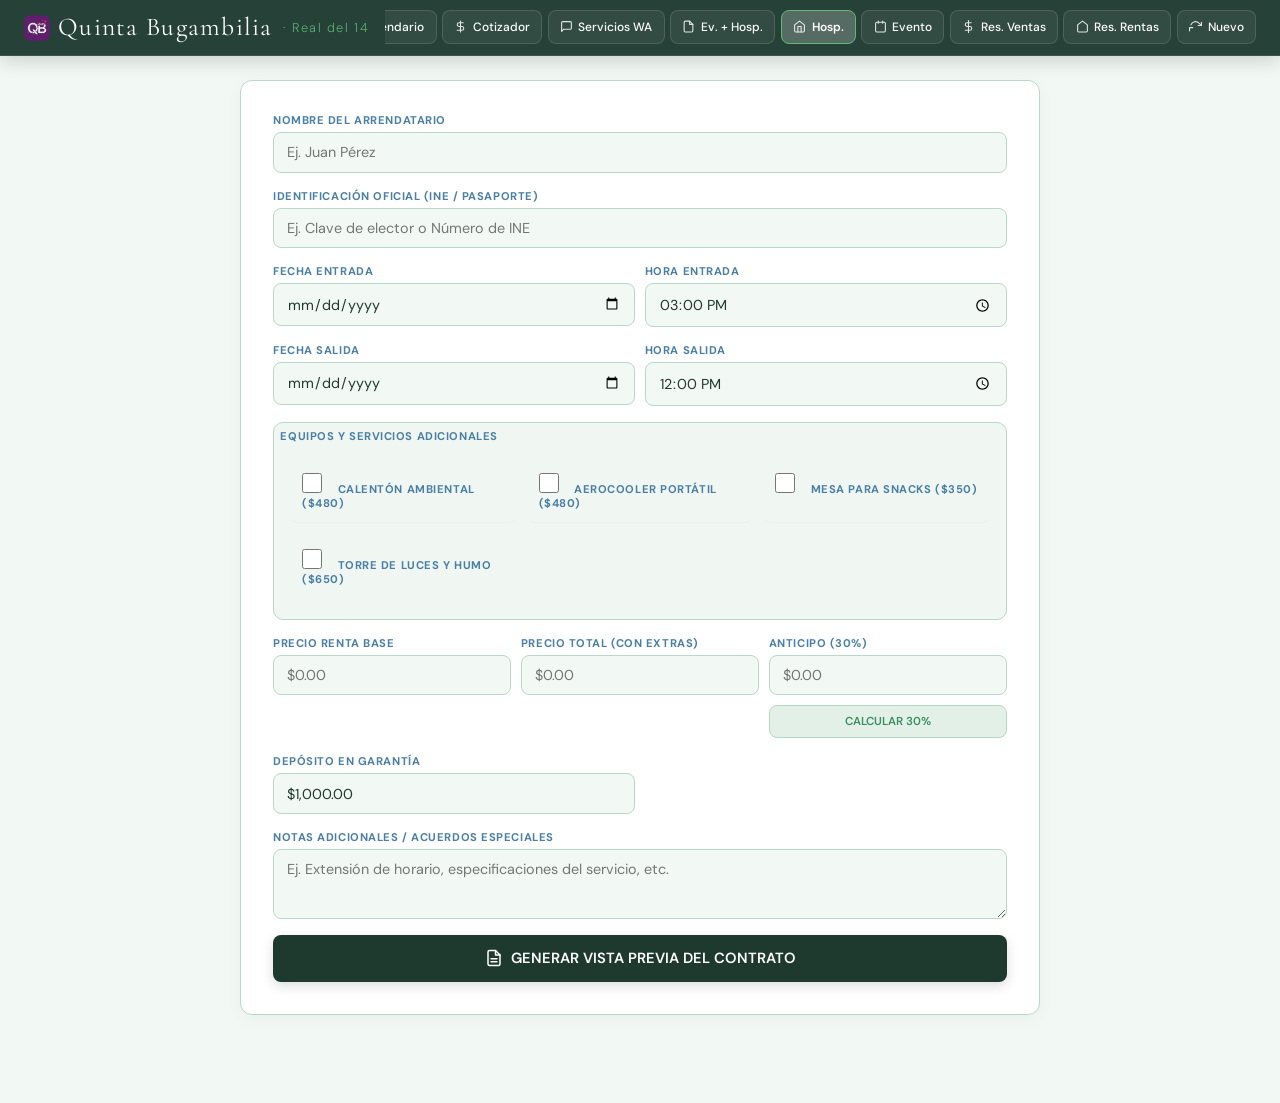
<file: contrato_hospedaje.html>
<!DOCTYPE html>
<html lang="es">
<head>
  <meta charset="UTF-8" />
  <meta name="viewport" content="width=device-width, initial-scale=1.0, viewport-fit=cover" />
  <title>Quinta Bugambilia – Contrato de Hospedaje</title>
  <meta name="description" content="Quinta Bugambilia · Real del 14, Hermosillo — panel interno de disponibilidad, cotizaciones y contratos." />
  <meta name="theme-color" content="#1e3a2f" />
  <link rel="manifest" href="manifest.json" />
  <link rel="icon" href="icon.png" />
  <link rel="apple-touch-icon" href="icon.png" />
  <script>
    if ('serviceWorker' in navigator) {
      window.addEventListener('load', () => {
        navigator.serviceWorker.register('sw.js?v=3').then((reg) => { reg.update(); });
      });
    }
  </script>
  <link href="https://fonts.googleapis.com/css2?family=Cormorant+Garamond:wght@400;600;700&family=DM+Sans:wght@300;400;500;700&display=swap" rel="stylesheet">
  <link rel="stylesheet" href="style.css" />
</head>
<body>

<div id="site-header"></div>
<script>
  window.QB_PAGE = 'hospedaje';
  window.QB_EXTRA = { label: 'Nuevo', icon: 'reset', onclick: 'clearForm()' };
</script>
<script src="nav.js"></script>
<main id="main-content">

  <div class="form-container">
    <div class="field">
      <label>Nombre del Arrendatario</label>
      <input type="text" id="nombreInput" placeholder="Ej. Juan Pérez">
    </div>

    <div class="field">
      <label>Identificación Oficial (INE / Pasaporte)</label>
      <input type="text" id="ineInput" placeholder="Ej. Clave de elector o Número de INE">
    </div>

    <div class="row">
      <div class="field">
        <label>Fecha Entrada</label>
        <input type="date" id="fechaEntrada">
      </div>
      <div class="field">
        <label>Hora Entrada</label>
        <input type="time" id="horaEntrada" value="15:00">
      </div>
    </div>

    <div class="row">
      <div class="field">
        <label>Fecha Salida</label>
        <input type="date" id="fechaSalida">
      </div>
      <div class="field">
        <label>Hora Salida</label>
        <input type="time" id="horaSalida" value="12:00">
      </div>
    </div>

    <!-- SECCIÓN DE EXTRAS Y SERVICIOS ADICIONALES -->
    <div class="extras-container">
      <label style="margin-bottom:0.2rem;">Equipos y Servicios Adicionales</label>
      <div class="extras-grid">
        <label class="extra-item">
          <input type="checkbox" class="chk-extra" value="Calentón ambiental" data-precio="480" onchange="calcularExtras()">
          Calentón ambiental ($480)
        </label>
        <label class="extra-item">
          <input type="checkbox" class="chk-extra" value="Aerocooler portátil" data-precio="480" onchange="calcularExtras()">
          Aerocooler portátil ($480)
        </label>
        <label class="extra-item">
          <input type="checkbox" class="chk-extra" value="Mesa para snacks" data-precio="350" onchange="calcularExtras()">
          Mesa para snacks ($350)
        </label>
        <label class="extra-item">
          <input type="checkbox" class="chk-extra" value="Torre de luces y humo" data-precio="650" onchange="calcularExtras()">
          Torre de luces y humo ($650)
        </label>
      </div>
    </div>

    <div class="row-3">
      <div class="field">
        <label>Precio Renta Base</label>
        <input type="text" id="precioRentaInput" placeholder="$0.00" onkeyup="formatCurrency(this); actualizarPrecioTotal();" inputmode="decimal">
      </div>

      <div class="field">
        <label>Precio Total (Con Extras)</label>
        <input type="text" id="precioInput" placeholder="$0.00" onkeyup="formatCurrency(this)" inputmode="decimal">
      </div>

      <div class="field">
        <label>Anticipo (30%)</label>
        <input type="text" id="anticipoInput" placeholder="$0.00" onkeyup="formatCurrency(this)" inputmode="decimal">
        <button class="btn-calc" onclick="calcularAnticipo()">CALCULAR 30%</button>
      </div>
    </div>

    <div class="row" style="margin-bottom: 1rem;">
      <div class="field" style="margin-bottom:0;">
        <label>Depósito en Garantía</label>
        <input type="text" id="depositoInput" value="$1,000.00" onkeyup="formatCurrency(this)" inputmode="decimal">
      </div>
    </div>

    <div class="field">
      <label>Notas Adicionales / Acuerdos Especiales</label>
      <textarea id="notasInput" placeholder="Ej. Extensión de horario, especificaciones del servicio, etc."></textarea>
    </div>

    <button class="btn-generar" onclick="generarContrato()">
      <svg viewBox="0 0 24 24" width="18" height="18" fill="none" stroke="currentColor" stroke-width="2" stroke-linecap="round" stroke-linejoin="round"><path d="M14 2H6a2 2 0 0 0-2 2v16a2 2 0 0 0 2 2h12a2 2 0 0 0 2-2V8z"/><polyline points="14 2 14 8 20 8"/><line x1="16" y1="13" x2="8" y2="13"/><line x1="16" y1="17" x2="8" y2="17"/></svg>
      GENERAR VISTA PREVIA DEL CONTRATO
    </button>
  </div>

  <!-- VISTA PREVIA DEL CONTRATO -->
  <div id="contrato-final">
    
    <div class="brand-header-print">
      <div>
        <div class="brand-title">Quinta Bugambilia</div>
        <div class="brand-sub">Real del 14 · Hermosillo, Sonora</div>
      </div>
      <div class="doc-type">
        Contrato de Hospedaje
      </div>
    </div>

    <div class="reunidos-box">
      <strong>REUNIDOS:</strong> Por una parte, el ARRENDADOR, <strong>Javier Antonio Morales Mizquez</strong>, y por otra parte, el ARRENDATARIO, <strong id="out-nombre">________________________</strong> (ID/INE: <span id="out-ine">________________________</span>), acuerdan celebrar el presente <strong>Contrato de Hospedaje</strong> sujeto a las siguientes:
    </div>

    <!-- TARJETAS DE RESUMEN FINANCIERO Y FECHAS -->
    <div class="grid-summary">
      <div class="summary-card">
        <div class="label">Entrada (Check-in)</div>
        <div class="val" id="out-card-entrada">--</div>
      </div>
      <div class="summary-card">
        <div class="label">Salida (Check-out)</div>
        <div class="val" id="out-card-salida">--</div>
      </div>
      <div class="summary-card">
        <div class="label">Costo Total / Anticipo</div>
        <div class="val" id="out-card-costo">--</div>
      </div>
    </div>

    <div class="clausulas-body">
      
      <div class="clausula-item">
        <span class="clausula-header">PRIMERA. OBJETO Y USO</span>
        El Arrendador cede el uso temporal de la propiedad ubicada en el Fraccionamiento Real del Catorce, en Hermosillo, Sonora, únicamente para el servicio de hospedaje de los usuarios autorizados.
      </div>

      <div class="clausula-item">
        <span class="clausula-header">SEGUNDA. PERIODO Y HORARIOS</span>
        <strong>Entrada (Check-in):</strong> <span id="out-entrada"></span> a las <span id="out-hora-e"></span>.<br>
        <strong>Salida (Check-out):</strong> <span id="out-salida"></span> a las <span id="out-hora-s"></span>.<br>
        <em>El retraso no autorizado en la hora de salida pudiera ocasionar penalizaciones que se podrán descontar directamente del depósito en garantía.</em>
      </div>

      <div class="clausula-item">
        <span class="clausula-header">TERCERA. PRECIO Y FORMA DE PAGO</span>
        <strong>Costo total del hospedaje:</strong> <span id="out-precio"></span> MXN.<br>
        <strong>Anticipo de reserva (30%):</strong> <span id="out-anticipo"></span> MXN (No reembolsable salvo lo estipulado en la Cláusula Novena).<br>
        <strong>Saldo restante:</strong> Deberá liquidarse antes de ingresar a la propiedad.<br>
        <strong>Método de pago:</strong> Exclusivamente transferencia o depósito bancario. No se acepta efectivo.<br>
        
        <table class="tabla-banco">
          <tr><td>Banco:</td><td>Santander</td><td>Titular:</td><td>Javier Antonio Morales Mizquez</td></tr>
          <tr><td>CLABE:</td><td>014760655114097664</td><td>Cuenta / Tarjeta:</td><td>65511409766 / 5579 0890 0728 7264</td></tr>
        </table>
      </div>

      <div class="clausula-item">
        <span class="clausula-header">CUARTA. DEPÓSITO EN GARANTÍA</span>
        El depósito en garantía por un monto de <strong id="out-deposito">$1,000.00 MXN</strong> tendrá que ser cubierto junto con el finiquito del saldo restante antes del ingreso a la propiedad. Se devolverá por transferencia dentro de las 24 horas posteriores al check-out, previa inspección del inmueble. El Arrendatario responderá por cualquier daño material causado por él o sus invitados/acompañantes.
      </div>

      <div class="clausula-item">
        <span class="clausula-header">QUINTA. CAPACIDAD</span>
        • <strong>Capacidad base incluida:</strong> 12 personas estrictamente para el hospedaje y permanencia dentro de la propiedad durante la estancia. Queda prohibida la permanencia de un número mayor de personas salvo previa autorización; la entrada de visitas adicionales generará un costo extra por persona y estará sujeta a restricciones de capacidad.
      </div>

      <div class="clausula-item">
        <span class="clausula-header">SEXTA. USO DE INSTALACIONES Y ALBERCA</span>
        El Arrendatario debe entregar el inmueble en el mismo estado en que lo recibió.<br>
        <strong>Reglamento de Alberca:</strong>
        <ul style="margin-left: 1.2rem; margin-top: 4px;">
          <li>Uso obligatorio de traje de baño o ropa limpia adecuada para natación.</li>
          <li>Supervisión permanente y obligatoria de un adulto para menores de edad.</li>
          <li>Prohibido introducur alimentos, bebidas o consumir recipientes de vidrio dentro o en la orilla de la alberca.</li>
          <li>Prohibido ingresar con objetos punzocortantes, desechos, basura o el uso excesivo de aceites, cremas corporales y bronceadores no aptos.</li>
          <li>Prohibido realizar clavados de cabeza o juegos bruscos que pongan en riesgo la integridad física.</li>
        </ul>
        <em>En caso de suciedad negligente que requiera filtrado profundo o cambio de agua, el costo total del mantenimiento se descontará del depósito en garantía.</em>
      </div>

      <div class="clausula-item">
        <span class="clausula-header">SÉPTIMA. EXENCIÓN DE RESPONSABILIDAD</span>
        El Arrendador no se responsabiliza por accidentes, lesiones, enfermedades o fallecimientos ocurridos dentro de la propiedad durante la estancia, especialmente en la alberca. La supervisión de menores de edad y el uso responsable de las instalaciones es responsabilidad exclusiva del Arrendatario.
      </div>

      <div class="clausula-item">
        <span class="clausula-header">OCTAVA. OBJETOS OLVIDADOS</span>
        El Arrendador no se hace responsable por la pérdida o robo de objetos personales, dinero o joyas dejados en la propiedad.
      </div>

      <div class="clausula-item">
        <span class="clausula-header">NOVENA. CANCELACIONES</span>
        En caso de cancelación por parte del Arrendatario, las devoluciones del anticipo se regirán así:<br>
        • <strong>Más de 30 días de anticipación:</strong> Reembolso del 80%.<br>
        • <strong>Entre 11 y 30 días de anticipación:</strong> Reembolso del 50%.<br>
        • <strong>10 días o menos de anticipación:</strong> Sin reembolso.
      </div>

      <div class="clausula-item">
        <span class="clausula-header">DÉCIMA. REGLAS GENERALES Y LOGÍSTICA</span>
        • <strong>Música y Ruido:</strong> En esta modalidad de renta queda estrictamente prohibida la realización de eventos masivos, música en vivo con escenario, equipos de sonido profesionales o luces de gran escala, a menos que se cuente con la previa autorización expresa del Arrendador. En todo momento debe respetarse el reglamento de sonido e inclinación del fraccionamiento.<br>
        • <strong>Mobiliario:</strong> Prohibido mover el mobiliario de su lugar asignado.<br>
        • <strong>Mascotas:</strong> No permitidas.<br>
        • <strong>Proveedores y Decoración:</strong> Todo proveedor externo (catering, inflables, banquetes) requiere autorización previa por cuestiones de logística y seguridad. Asimismo, debe retirar sus equipos y la totalidad de la basura generada antes del check-out. Dejar suciedad extrema generará un cargo extra por limpieza profunda.
      </div>

      <div class="clausula-item">
        <span class="clausula-header">DÉCIMA PRIMERA. CONDUCTA Y SUSTANCIAS PROHIBIDAS</span>
        Queda estrictamente prohibido el consumo de sustancias ilícitas. Cualquier alteración al orden, riña o queja vecinal será motivo de desalojo inmediato sin derecho a reembolso y aviso a las autoridades.
      </div>

      <!-- SECCIÓN DE EXTRAS EN EL CONTRATO IMPRESO -->
      <div id="extras-seccion-contrato" style="display:none;">
        <strong>EQUIPOS Y SERVICIOS ADICIONALES CONTRATADOS:</strong>
        <ul id="out-extras-lista" style="margin-left: 1.2rem; margin-top: 4px; font-size: 0.85rem;"></ul>
      </div>

      <div id="notas-seccion-contrato" style="display:none;">
        <strong>ACUERDOS ESPECIALES Y NOTAS:</strong>
        <p id="out-notas" style="font-style: italic; margin-top: 4px;"></p>
      </div>

    </div>

    <p style="margin-top: 1.5rem; font-size: 0.8rem; text-align: right; color: #444;">
      Hermosillo, Sonora, a <span id="out-fecha-hoy">26 de julio de 2026</span>.
    </p>

    <div class="firmas-container">
      <div class="firmas-box">
        <div class="linea-firma"></div>
        <strong>Firma del Arrendador</strong><br>
        <span style="font-size: 0.8rem; color: #555;">Javier Antonio Morales Mizquez</span>
      </div>
      <div class="firmas-box">
        <div class="linea-firma"></div>
        <strong>Firma del Arrendatario</strong><br>
        <span id="out-nombre2" style="font-size: 0.8rem; color: #555;">________________________</span>
      </div>
    </div>
    
    <div class="no-print-area">
        <button class="btn-print" onclick="window.print()">
          <svg width="18" height="18" viewBox="0 0 24 24" fill="none" stroke="currentColor" stroke-width="2"><polyline points="6 9 6 2 18 2 18 9"/><path d="M6 18H4a2 2 0 0 1-2-2v-5a2 2 0 0 1 2-2h16a2 2 0 0 1 2 2v5a2 2 0 0 1-2 2h-2"/><rect x="6" y="14" width="12" height="8"/></svg>
          GUARDAR COMO PDF / IMPRIMIR
        </button>
    </div>
  </div>
</main>

<script>
  // Formato de moneda automático ($ y comas)
  function formatCurrency(input) {
    let value = input.value.replace(/\D/g, "");
    if (value === "") { input.value = ""; return; }
    value = (parseFloat(value) / 100).toLocaleString('en-US', {
      style: 'currency', currency: 'USD'
    });
    input.value = value;
  }

  // Convertir string de dinero a Float
  function parseCurrency(str) {
    if (!str) return 0;
    return parseFloat(str.replace(/[$,]/g, "")) || 0;
  }

  // Convertir Float a String con formato $
  function toCurrencyStr(num) {
    return num.toLocaleString('en-US', { style: 'currency', currency: 'USD' });
  }

  // Recalcular el total acumulado con los extras
  function calcularExtras() {
    actualizarPrecioTotal();
  }

  function actualizarPrecioTotal() {
    const precioBase = parseCurrency(document.getElementById('precioRentaInput').value);
    let totalExtras = 0;

    const checkboxes = document.querySelectorAll('.chk-extra:checked');
    checkboxes.forEach(chk => {
      totalExtras += parseFloat(chk.getAttribute('data-precio')) || 0;
    });

    const precioTotal = precioBase + totalExtras;
    if (precioTotal > 0) {
      document.getElementById('precioInput').value = toCurrencyStr(precioTotal);
    } else {
      document.getElementById('precioInput').value = "";
    }
  }

  // Cálculo del 30%
  function calcularAnticipo() {
    const pStr = document.getElementById('precioInput').value;
    if (!pStr) return alert("Ingresa primero el Precio Total o el Precio Renta Base");
    const pNum = parseCurrency(pStr);
    const ant = pNum * 0.30;
    document.getElementById('anticipoInput').value = toCurrencyStr(ant);
  }

  // Formato de fecha a texto (Ej. 21 de agosto de 2026)
  function formatDate(dateStr) {
    if(!dateStr) return "________________";
    const [year, month, day] = dateStr.split('-');
    const date = new Date(year, month - 1, day);
    return date.toLocaleDateString('es-ES', { day: 'numeric', month: 'long', year: 'numeric' });
  }

  // Formato de hora a 12h (AM/PM)
  function formatTime(timeStr) {
    if(!timeStr) return "____";
    let [hh, mm] = timeStr.split(':');
    let ampm = hh >= 12 ? 'PM' : 'AM';
    hh = hh % 12 || 12;
    return `${hh}:${mm} ${ampm}`;
  }

  // Obtener fecha de hoy en texto formal
  function obtenerFechaActualTexto() {
    const hoy = new Date();
    return hoy.toLocaleDateString('es-ES', { day: 'numeric', month: 'long', year: 'numeric' });
  }

  function generarContrato() {
    const n = document.getElementById('nombreInput').value;
    if(!n) return alert("Ingresa el nombre del Arrendatario");
    
    // Rellenar datos principales
    document.getElementById('out-nombre').innerText = n;
    document.getElementById('out-nombre2').innerText = n;
    
    // Rellenar INE
    const ineVal = document.getElementById('ineInput').value;
    document.getElementById('out-ine').innerText = ineVal ? ineVal : "________________";
    
    const fechaE = formatDate(document.getElementById('fechaEntrada').value);
    const horaE = formatTime(document.getElementById('horaEntrada').value);
    const fechaS = formatDate(document.getElementById('fechaSalida').value);
    const horaS = formatTime(document.getElementById('horaSalida').value);
    
    document.getElementById('out-entrada').innerText = fechaE;
    document.getElementById('out-hora-e').innerText = horaE;
    document.getElementById('out-salida').innerText = fechaS;
    document.getElementById('out-hora-s').innerText = horaS;
    
    const precio = document.getElementById('precioInput').value || "$0.00";
    const anticipo = document.getElementById('anticipoInput').value || "$0.00";
    const deposito = document.getElementById('depositoInput').value || "$1,000.00";

    document.getElementById('out-precio').innerText = precio;
    document.getElementById('out-anticipo').innerText = anticipo;
    document.getElementById('out-deposito').innerText = deposito + " MXN";

    // Llenar tarjetas visuales para la versión PDF/Impresa
    document.getElementById('out-card-entrada').innerText = `${fechaE} (${horaE})`;
    document.getElementById('out-card-salida').innerText = `${fechaS} (${horaS})`;
    document.getElementById('out-card-costo').innerText = `${precio} / Ant: ${anticipo}`;

    // Desglose de Extras seleccionados
    const checkboxes = document.querySelectorAll('.chk-extra:checked');
    const seccionExtras = document.getElementById('extras-seccion-contrato');
    const listaExtras = document.getElementById('out-extras-lista');
    listaExtras.innerHTML = "";

    if (checkboxes.length > 0) {
      checkboxes.forEach(chk => {
        const li = document.createElement('li');
        const precioExtra = parseFloat(chk.getAttribute('data-precio'));
        li.innerText = `${chk.value} – ${toCurrencyStr(precioExtra)} MXN`;
        listaExtras.appendChild(li);
      });
      seccionExtras.style.display = "block";
    } else {
      seccionExtras.style.display = "none";
    }

    // Fecha de hoy
    document.getElementById('out-fecha-hoy').innerText = obtenerFechaActualTexto();

    // Notas Adicionales
    const notas = document.getElementById('notasInput').value;
    const seccionNotas = document.getElementById('notas-seccion-contrato');
    if(notas.trim() !== "") {
        document.getElementById('out-notas').innerText = notas;
        seccionNotas.style.display = "block";
    } else {
        seccionNotas.style.display = "none";
    }

    // Mostrar contrato
    const box = document.getElementById('contrato-final');
    box.style.display = 'block';
    setTimeout(() => {
      box.scrollIntoView({ behavior: 'smooth', block: 'start' });
    }, 100);
  }

  // Función de limpieza de formulario
  function clearForm() {
    document.getElementById('nombreInput').value = "";
    document.getElementById('ineInput').value = "";
    document.getElementById('fechaEntrada').value = "";
    document.getElementById('horaEntrada').value = "15:00";
    document.getElementById('fechaSalida').value = "";
    document.getElementById('horaSalida').value = "12:00";
    document.getElementById('precioRentaInput').value = "";
    document.getElementById('precioInput').value = "";
    document.getElementById('anticipoInput').value = "";
    document.getElementById('depositoInput').value = "$1,000.00";
    document.getElementById('notasInput').value = "";

    // Desmarcar checkboxes de extras
    const checkboxes = document.querySelectorAll('.chk-extra');
    checkboxes.forEach(chk => chk.checked = false);

    document.getElementById('contrato-final').style.display = 'none';
    window.scrollTo({ top: 0, behavior: 'smooth' });
  }
</script>

</body>
</html>
</file>
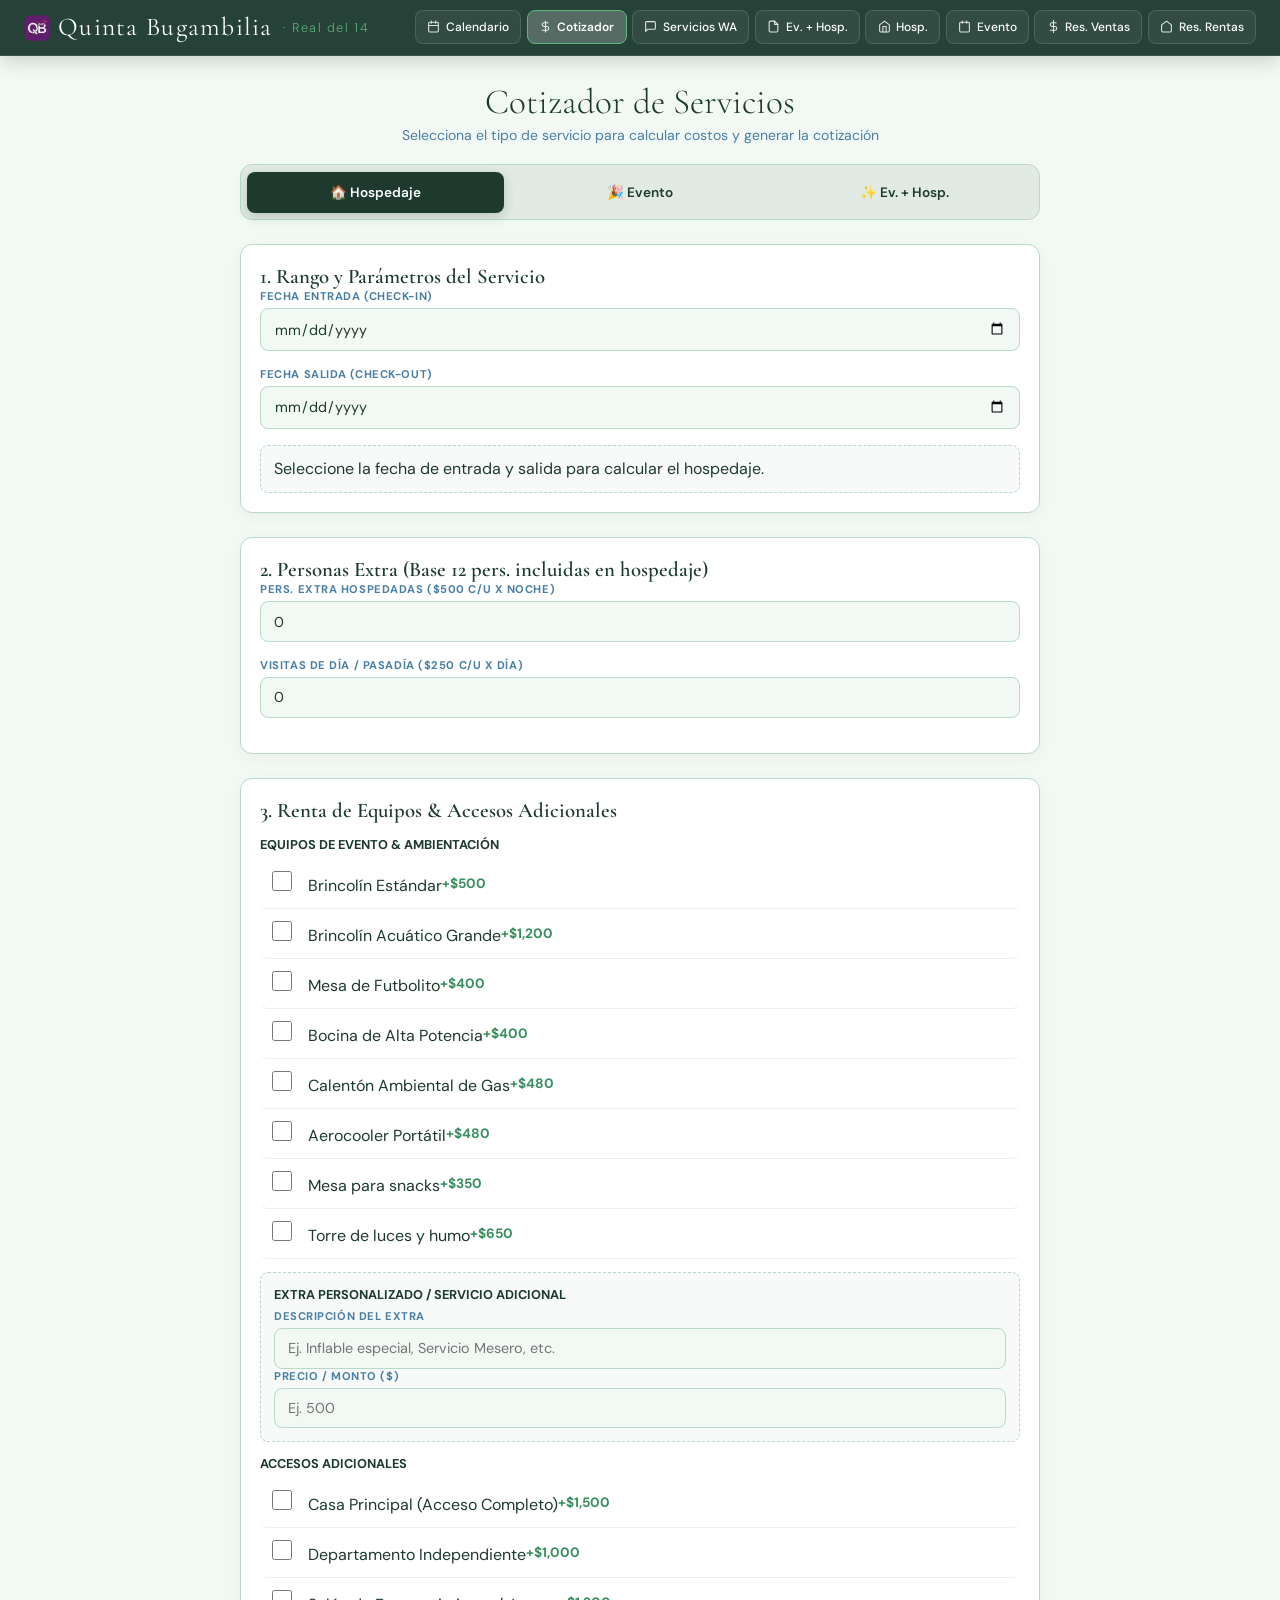
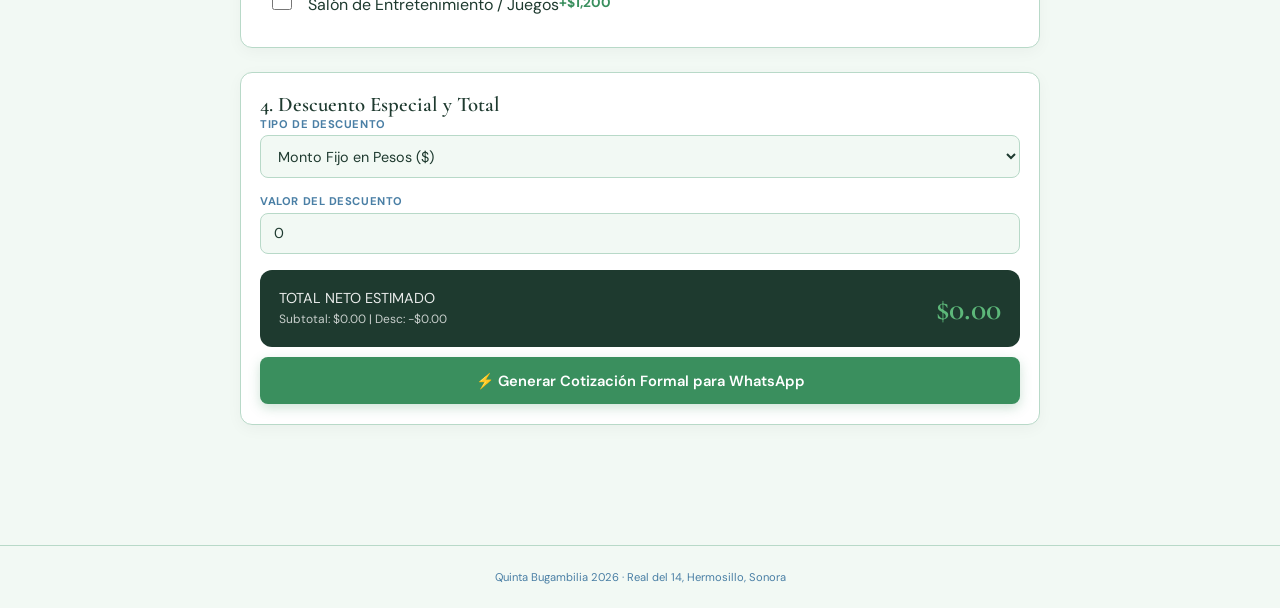
<file: cotizador.html>
<!DOCTYPE html>
<html lang="es">
<head>
  <meta charset="UTF-8" />
  <meta name="viewport" content="width=device-width, initial-scale=1.0, viewport-fit=cover" />
  <title>Quinta Bugambilia – Cotizador Multi-Servicio</title>
  <meta name="description" content="Quinta Bugambilia · Real del 14, Hermosillo — panel interno de disponibilidad, cotizaciones y contratos." />
  <meta name="theme-color" content="#1e3a2f" />
  <link rel="manifest" href="manifest.json" />
  <link rel="icon" href="icon.png" />
  <link rel="apple-touch-icon" href="icon.png" />
  <script>
    if ('serviceWorker' in navigator) {
      window.addEventListener('load', () => {
        navigator.serviceWorker.register('sw.js?v=3').then((reg) => { reg.update(); });
      });
    }
  </script>
  <link href="https://fonts.googleapis.com/css2?family=Cormorant+Garamond:wght@300;400;600&family=DM+Sans:wght@300;400;500;700&display=swap" rel="stylesheet" />
  <link rel="stylesheet" href="style.css" />
</head>
<body>

<div id="site-header"></div>
<script>
  window.QB_PAGE = 'cotizador';
</script>
<script src="nav.js"></script>
<main id="main-content">
  <h1>Cotizador de Servicios</h1>
  <p class="subtitle">Selecciona el tipo de servicio para calcular costos y generar la cotización</p>

  <!-- PESTAÑAS DE MODALIDAD -->
  <div class="mode-tabs">
    <button class="tab-btn active" id="tab-hospedaje" onclick="setModo('hospedaje')">🏠 Hospedaje</button>
    <button class="tab-btn" id="tab-evento" onclick="setModo('evento')">🎉 Evento</button>
    <button class="tab-btn" id="tab-combo" onclick="setModo('combo')">✨ Ev. + Hosp.</button>
  </div>

  <!-- SECCIÓN DIVERGENTE DE FECHAS Y PARAMETROS -->
  <div class="card">
    <div class="card-title" id="titulo-parametros">1. Rango y Parámetros del Servicio</div>
    
    <!-- MODO HOSPEDAJE / COMBO -->
    <div id="sec-fechas-hospedaje" class="mode-section active">
      <div class="grid-2">
        <div class="field">
          <label>Fecha Entrada (Check-In)</label>
          <input type="date" id="fechaEntrada" onchange="calcularCotizacion()">
        </div>
        <div class="field">
          <label>Fecha Salida (Check-Out)</label>
          <input type="date" id="fechaSalida" onchange="calcularCotizacion()">
        </div>
      </div>
      <div id="desgloseFechas" class="desglose-box">
        Seleccione las fechas para calcular el desglose exacto de noches.
      </div>
    </div>

    <!-- MODO EVENTO (SOLO DIA) -->
    <div id="sec-fechas-evento" class="mode-section">
      <div class="grid-2">
        <div class="field">
          <label>Fecha del Evento</label>
          <input type="date" id="fechaEventoSolo" onchange="calcularCotizacion()">
        </div>
        <div class="field">
          <label>Horario del Evento (7 Horas entre 3:00 PM y 1:00 AM)</label>
          <input type="text" id="horarioEvento" value="4:00 PM - 11:00 PM" placeholder="Ej. 16:00 a 23:00 hrs" oninput="calcularCotizacion()">
        </div>
      </div>
    </div>

    <!-- PAQUETE DE EVENTO (VISIBLE EN EVENTO Y COMBO) -->
    <div id="sec-paquete-evento" class="mode-section" style="margin-top: 1rem;">
      <div class="field">
        <label>Paquete de Evento (Base de Personas / Aforo)</label>
        <select id="paqueteSelect" onchange="calcularCotizacion()">
          <option value="4600" data-aforo="20">20 personas — $4,600</option>
          <option value="6540" data-aforo="30">30 personas — $6,540</option>
          <option value="8240" data-aforo="40">40 personas — $8,240</option>
          <option value="9700" data-aforo="50">50 personas — $9,700</option>
          <option value="10420" data-aforo="60">60 personas — $10,420</option>
          <option value="11140" data-aforo="70">70 personas — $11,140</option>
          <option value="11860" data-aforo="80">80 personas — $11,860</option>
          <option value="12580" data-aforo="90">90 personas — $12,580</option>
          <option value="13900" data-aforo="100">100 personas — $13,900</option>
        </select>
      </div>
    </div>
  </div>

  <!-- APARTADO PERSONAS EXTRA (SOLO HOSPEDAJE / COMBO) -->
  <div class="card mode-section active" id="sec-personas-extra">
    <div class="card-title">2. Personas Extra (Base 12 pers. incluidas en hospedaje)</div>
    <div class="grid-2">
      <div class="field">
        <label>Pers. Extra Hospedadas ($500 c/u x noche)</label>
        <input type="number" id="pExtraDormir" min="0" max="7" value="0" placeholder="Máx 7 extra (19 total)" oninput="calcularCotizacion()">
      </div>
      <div class="field">
        <label>Visitas de Día / Pasadía ($250 c/u x día)</label>
        <input type="number" id="pExtraDia" min="0" value="0" placeholder="3:00 PM a 11:00 PM" oninput="calcularCotizacion()">
      </div>
    </div>
  </div>

  <!-- APARTADO EXTRAS Y EQUIPOS -->
  <div class="card">
    <div class="card-title">3. Renta de Equipos & Accesos Adicionales</div>

    <div class="extra-group-title">Equipos de Evento & Ambientación</div>
    
    <div class="extra-item" onclick="toggleExtra('chkBrincolin')">
      <div class="extra-left">
        <input type="checkbox" id="chkBrincolin" value="500" onchange="calcularCotizacion()">
        <span>Brincolín Estándar</span>
      </div>
      <span class="extra-price">+$500</span>
    </div>

    <div class="extra-item" onclick="toggleExtra('chkBrincolinAcuatico')">
      <div class="extra-left">
        <input type="checkbox" id="chkBrincolinAcuatico" value="1200" onchange="calcularCotizacion()">
        <span>Brincolín Acuático Grande</span>
      </div>
      <span class="extra-price">+$1,200</span>
    </div>

    <div class="extra-item" onclick="toggleExtra('chkFutbolito')">
      <div class="extra-left">
        <input type="checkbox" id="chkFutbolito" value="400" onchange="calcularCotizacion()">
        <span>Mesa de Futbolito</span>
      </div>
      <span class="extra-price">+$400</span>
    </div>

    <div class="extra-item" onclick="toggleExtra('chkBocina')">
      <div class="extra-left">
        <input type="checkbox" id="chkBocina" value="400" onchange="calcularCotizacion()">
        <span>Bocina de Alta Potencia</span>
      </div>
      <span class="extra-price">+$400</span>
    </div>

    <div class="extra-item" onclick="toggleExtra('chkCalenton')">
      <div class="extra-left">
        <input type="checkbox" id="chkCalenton" value="480" onchange="calcularCotizacion()">
        <span>Calentón Ambiental de Gas</span>
      </div>
      <span class="extra-price">+$480</span>
    </div>

    <div class="extra-item" onclick="toggleExtra('chkAerocooler')">
      <div class="extra-left">
        <input type="checkbox" id="chkAerocooler" value="480" onchange="calcularCotizacion()">
        <span>Aerocooler Portátil</span>
      </div>
      <span class="extra-price">+$480</span>
    </div>

    <div class="extra-item" onclick="toggleExtra('chkMesaSnacks')">
      <div class="extra-left">
        <input type="checkbox" id="chkMesaSnacks" value="350" onchange="calcularCotizacion()">
        <span>Mesa para snacks</span>
      </div>
      <span class="extra-price">+$350</span>
    </div>

    <div class="extra-item" onclick="toggleExtra('chkTorreLuces')">
      <div class="extra-left">
        <input type="checkbox" id="chkTorreLuces" value="650" onchange="calcularCotizacion()">
        <span>Torre de luces y humo</span>
      </div>
      <span class="extra-price">+$650</span>
    </div>

    <!-- CAMPO EXTRA PERSONALIZADO MANUAL -->
    <div class="custom-extra-box">
      <div class="extra-group-title" style="margin-top:0;">Extra Personalizado / Servicio Adicional</div>
      <div class="grid-2">
        <div class="field" style="margin-bottom:0;">
          <label>Descripción del Extra</label>
          <input type="text" id="customExtraNombre" placeholder="Ej. Inflable especial, Servicio Mesero, etc." oninput="calcularCotizacion()">
        </div>
        <div class="field" style="margin-bottom:0;">
          <label>Precio / Monto ($)</label>
          <input type="number" id="customExtraPrecio" min="0" placeholder="Ej. 500" oninput="calcularCotizacion()">
        </div>
      </div>
    </div>

    <div class="extra-group-title">Accesos Adicionales</div>

    <div class="extra-item" onclick="toggleExtra('chkCasaCompleta')">
      <div class="extra-left">
        <input type="checkbox" id="chkCasaCompleta" value="1500" onchange="calcularCotizacion()">
        <span>Casa Principal (Acceso Completo)</span>
      </div>
      <span class="extra-price">+$1,500</span>
    </div>

    <div class="extra-item" onclick="toggleExtra('chkDepaIndep')">
      <div class="extra-left">
        <input type="checkbox" id="chkDepaIndep" value="1000" onchange="calcularCotizacion()">
        <span>Departamento Independiente</span>
      </div>
      <span class="extra-price">+$1,000</span>
    </div>

    <div class="extra-item" onclick="toggleExtra('chkSalonJuegos')">
      <div class="extra-left">
        <input type="checkbox" id="chkSalonJuegos" value="1200" onchange="calcularCotizacion()">
        <span>Salón de Entretenimiento / Juegos</span>
      </div>
      <span class="extra-price">+$1,200</span>
    </div>
  </div>

  <!-- APARTADO DESCUENTO & TOTAL -->
  <div class="card">
    <div class="card-title">4. Descuento Especial y Total</div>

    <div class="grid-2">
      <div class="field">
        <label>Tipo de Descuento</label>
        <select id="tipoDescuento" onchange="calcularCotizacion()">
          <option value="monto">Monto Fijo en Pesos ($)</option>
          <option value="porcentaje">Porcentaje (%)</option>
        </select>
      </div>
      <div class="field">
        <label>Valor del Descuento</label>
        <input type="number" id="valDescuento" min="0" value="0" placeholder="Ej. 500 o 10" oninput="calcularCotizacion()">
      </div>
    </div>

    <!-- BANNER TOTAL -->
    <div class="total-banner">
      <div>
        <div class="lbl">TOTAL NETO ESTIMADO</div>
        <small id="subtotalPrevioLabel" style="opacity:0.75; font-size:0.75rem;">Subtotal sin desc: $0.00</small>
      </div>
      <div class="amount" id="totalMontoLabel">$0.00</div>
    </div>

    <button class="btn-action" onclick="generarTextoCotizacion()">
      ⚡ Generar Cotización Formal para WhatsApp
    </button>
  </div>

  <!-- RESULTADO FINAL COTIZACIÓN -->
  <div id="cotizacion-output">
    <div class="card-title">Cotización Lista para Enviar</div>
    <textarea id="cotizacion-texto" readonly></textarea>

    <div class="output-buttons">
      <button class="btn-action" onclick="copiarTexto()">📋 Copiar Texto</button>
      <button class="btn-action btn-whatsapp" onclick="enviarWhatsApp()">💬 Enviar por WhatsApp</button>
    </div>
  </div>
</main>

<footer>Quinta Bugambilia 2026 · Real del 14, Hermosillo, Sonora</footer>

<script>
  let modoActual = 'hospedaje'; // hospedaje | evento | combo

  const PRECIO_ENTRE_SEMANA = 6590;
  const PRECIO_FIN_SEMANA = 7590;
  const PRECIO_EXTRA_DORMIR = 500;
  const PRECIO_EXTRA_DIA = 250;

  function setModo(modo) {
    modoActual = modo;
    document.querySelectorAll('.tab-btn').forEach(b => b.classList.remove('active'));
    document.getElementById(`tab-${modo}`).classList.add('active');

    // Manejo de visibilidad por pestañas
    const secFechasHosp = document.getElementById('sec-fechas-hospedaje');
    const secFechasEv = document.getElementById('sec-fechas-evento');
    const secPaqEv = document.getElementById('sec-paquete-evento');
    const secPersExtra = document.getElementById('sec-personas-extra');

    if (modo === 'hospedaje') {
      secFechasHosp.classList.add('active');
      secFechasEv.classList.remove('active');
      secPaqEv.classList.remove('active');
      secPersExtra.classList.add('active');
    } else if (modo === 'evento') {
      secFechasHosp.classList.remove('active');
      secFechasEv.classList.add('active');
      secPaqEv.classList.add('active');
      secPersExtra.classList.remove('active');
    } else if (modo === 'combo') {
      secFechasHosp.classList.add('active');
      secFechasEv.classList.remove('active');
      secPaqEv.classList.add('active');
      secPersExtra.classList.add('active');
    }

    calcularCotizacion();
  }

  function toggleExtra(id) {
    if (event.target.tagName !== 'INPUT') {
      const cb = document.getElementById(id);
      cb.checked = !cb.checked;
    }
    calcularCotizacion();
  }

  function formatMoney(amount) {
    return '$' + amount.toFixed(2).replace(/\d(?=(\d{3})+\.)/g, '$&,');
  }

  function calcularCotizacion() {
    let subtotalHospedaje = 0;
    let subtotalEvento = 0;
    let totalNoches = 0;
    let nochesSemana = 0;
    let nochesFinSemana = 0;

    // 1. Cálculo de Hospedaje (si aplica)
    if (modoActual === 'hospedaje' || modoActual === 'combo') {
      const fEntradaRaw = document.getElementById('fechaEntrada').value;
      const fSalidaRaw = document.getElementById('fechaSalida').value;
      const desgloseBox = document.getElementById('desgloseFechas');

      if (fEntradaRaw && fSalidaRaw) {
        const parts1 = fEntradaRaw.split('-');
        const parts2 = fSalidaRaw.split('-');
        let curDate = new Date(parts1[0], parts1[1] - 1, parts1[2]);
        const endDate = new Date(parts2[0], parts2[1] - 1, parts2[2]);

        if (endDate > curDate) {
          while (curDate < endDate) {
            totalNoches++;
            const dayOfWeek = curDate.getDay();
            if (dayOfWeek === 0 || dayOfWeek === 5 || dayOfWeek === 6) {
              nochesFinSemana++;
              subtotalHospedaje += PRECIO_FIN_SEMANA;
            } else {
              nochesSemana++;
              subtotalHospedaje += PRECIO_ENTRE_SEMANA;
            }
            curDate.setDate(curDate.getDate() + 1);
          }
          desgloseBox.innerHTML = `<strong>Hospedaje (${totalNoches} noche/s):</strong> ${nochesSemana} entre semana ($6,590) + ${nochesFinSemana} fin de semana ($7,590) = <strong>${formatMoney(subtotalHospedaje)}</strong>`;
        } else {
          desgloseBox.innerHTML = `<span style="color:red;">La fecha de salida debe ser posterior a la de entrada.</span>`;
        }
      } else {
        desgloseBox.innerHTML = `Seleccione la fecha de entrada y salida para calcular el hospedaje.`;
      }
    }

    // 2. Cálculo de Evento (si aplica)
    if (modoActual === 'evento' || modoActual === 'combo') {
      const selectPaq = document.getElementById('paqueteSelect');
      subtotalEvento = parseFloat(selectPaq.value) || 0;
    }

    // 3. Personas Extra (Solo Hospedaje / Combo)
    let subtotalExtrasPersonas = 0;
    let pDormir = 0, pDia = 0;
    if (modoActual === 'hospedaje' || modoActual === 'combo') {
      pDormir = parseInt(document.getElementById('pExtraDormir').value) || 0;
      pDia = parseInt(document.getElementById('pExtraDia').value) || 0;
      subtotalExtrasPersonas = (pDormir * PRECIO_EXTRA_DORMIR * Math.max(1, totalNoches)) + (pDia * PRECIO_EXTRA_DIA);
    }

    // 4. Extras seleccionados
    let subtotalEquipos = 0;
    const checkIds = ['chkBrincolin', 'chkBrincolinAcuatico', 'chkFutbolito', 'chkBocina', 'chkCalenton', 'chkAerocooler', 'chkMesaSnacks', 'chkTorreLuces', 'chkCasaCompleta', 'chkDepaIndep', 'chkSalonJuegos'];
    checkIds.forEach(id => {
      const el = document.getElementById(id);
      if (el && el.checked) {
        subtotalEquipos += parseFloat(el.value);
      }
    });

    // Extra personalizado manual
    const customPrecio = parseFloat(document.getElementById('customExtraPrecio').value) || 0;
    subtotalEquipos += customPrecio;

    const subtotalBruto = subtotalHospedaje + subtotalEvento + subtotalExtrasPersonas + subtotalEquipos;

    // 5. Descuento
    const tipoDesc = document.getElementById('tipoDescuento').value;
    const valDesc = parseFloat(document.getElementById('valDescuento').value) || 0;
    let montoDescuento = 0;

    if (valDesc > 0) {
      if (tipoDesc === 'porcentaje') {
        montoDescuento = subtotalBruto * (valDesc / 100);
      } else {
        montoDescuento = valDesc;
      }
    }

    const totalGeneral = Math.max(0, subtotalBruto - montoDescuento);

    document.getElementById('subtotalPrevioLabel').innerText = `Subtotal: ${formatMoney(subtotalBruto)} | Desc: -${formatMoney(montoDescuento)}`;
    document.getElementById('totalMontoLabel').innerText = formatMoney(totalGeneral);

    return {
      subtotalHospedaje,
      subtotalEvento,
      totalNoches,
      nochesSemana,
      nochesFinSemana,
      pDormir,
      pDia,
      subtotalExtrasPersonas,
      subtotalEquipos,
      subtotalBruto,
      montoDescuento,
      totalGeneral
    };
  }

  function generarTextoCotizacion() {
    const data = calcularCotizacion();
    let textoFinal = "";

    const opciones = { day: 'numeric', month: 'long', year: 'numeric' };

    // DETALLE EXTRAS
    let listaExtrasTexto = "";
    if (data.pDormir > 0) listaExtrasTexto += `• ${data.pDormir} Persona(s) extra a dormir: ${formatMoney(data.pDormir * PRECIO_EXTRA_DORMIR * Math.max(1, data.totalNoches))}\n`;
    if (data.pDia > 0) listaExtrasTexto += `• ${data.pDia} Visita(s) de día: ${formatMoney(data.pDia * PRECIO_EXTRA_DIA)}\n`;
    
    if (document.getElementById('chkBrincolin').checked) listaExtrasTexto += `• Brincolín Estándar: $500\n`;
    if (document.getElementById('chkBrincolinAcuatico').checked) listaExtrasTexto += `• Brincolín Acuático Grande: $1,200\n`;
    if (document.getElementById('chkFutbolito').checked) listaExtrasTexto += `• Mesa de Futbolito: $400\n`;
    if (document.getElementById('chkBocina').checked) listaExtrasTexto += `• Bocina de Alta Potencia: $400\n`;
    if (document.getElementById('chkCalenton').checked) listaExtrasTexto += `• Calentón ambiental de gas: $480\n`;
    if (document.getElementById('chkAerocooler').checked) listaExtrasTexto += `• Aerocooler portátil: $480\n`;
    if (document.getElementById('chkMesaSnacks').checked) listaExtrasTexto += `• Mesa para snacks: $350\n`;
    if (document.getElementById('chkTorreLuces').checked) listaExtrasTexto += `• Torre de luces y humo: $650\n`;
    if (document.getElementById('chkCasaCompleta').checked) listaExtrasTexto += `• Casa Principal (Acceso Completo): $1,500\n`;
    if (document.getElementById('chkDepaIndep').checked) listaExtrasTexto += `• Departamento Independiente: $1,000\n`;
    if (document.getElementById('chkSalonJuegos').checked) listaExtrasTexto += `• Salón de entretenimiento: $1,200\n`;

    const customNombre = document.getElementById('customExtraNombre').value.trim();
    const customPrecio = parseFloat(document.getElementById('customExtraPrecio').value) || 0;
    if (customPrecio > 0) {
      listaExtrasTexto += `• ${customNombre || 'Servicio / Extra adicional'}: ${formatMoney(customPrecio)}\n`;
    }

    if (listaExtrasTexto === "") listaExtrasTexto = "• Ninguno (Servicio Base)\n";

    let textoDesc = "";
    if (data.montoDescuento > 0) {
      textoDesc = `\n🏷️ *DESCUENTO APLICADO:* -${formatMoney(data.montoDescuento)}\n`;
    }

    // PLANTILLA SEGÚN MODO
    if (modoActual === 'hospedaje') {
      const fEntradaRaw = document.getElementById('fechaEntrada').value;
      const fSalidaRaw = document.getElementById('fechaSalida').value;
      let fechasTexto = "A convenir";
      if (fEntradaRaw && fSalidaRaw) {
        const d1 = new Date(fEntradaRaw.split('-')[0], fEntradaRaw.split('-')[1] - 1, fEntradaRaw.split('-')[2]);
        const d2 = new Date(fSalidaRaw.split('-')[0], fSalidaRaw.split('-')[1] - 1, fSalidaRaw.split('-')[2]);
        fechasTexto = d1.toLocaleDateString('es-MX', opciones) + " al " + d2.toLocaleDateString('es-MX', opciones);
      }

      textoFinal = 
`🏡 *QUINTA BUGAMBILIA* 🏡
Tu estancia en Hermosillo · Fracc. Real del 14

📅 *COTIZACIÓN DE HOSPEDAJE*
• *Fecha(s):* ${fechasTexto}
• *Duración:* ${data.totalNoches} noche(s) (${data.nochesSemana} entre semana / ${data.nochesFinSemana} fin de semana)

💵 *DESGLOSE ECONÓMICO:*
• Hospedaje Base (hasta 12 pers): ${formatMoney(data.subtotalHospedaje)}
• Servicios / Extras:
${listaExtrasTexto}${textoDesc}
💰 *TOTAL ESTIMADO:* ${formatMoney(data.totalGeneral)}

----------------------------------------
🛏️ *INCLUYE HOSPEDAJE (Hasta 12 personas)*
• Recámara 1: King Size + TV + A/C + Baño.
• Recámara 2: 2 Camas Queen + TV + A/C.
• Depa Independiente: 2 Camas Queen + Sala + TV + Baño.
• Alberca con tobogán, Asador profesional, Salón de Juegos (billar, futbolito), Canchas y WiFi.

⏰ *Check-in:* 3:00 PM | *Check-out:* 12:00 PM.
📝 *RESERVACIÓN:* 30% de anticipo. Saldo al Check-in.`;

    } else if (modoActual === 'evento') {
      const fEvRaw = document.getElementById('fechaEventoSolo').value;
      let fEvTexto = "A convenir";
      if (fEvRaw) {
        const d = new Date(fEvRaw.split('-')[0], fEvRaw.split('-')[1] - 1, fEvRaw.split('-')[2]);
        fEvTexto = d.toLocaleDateString('es-MX', opciones);
      }
      const horEv = document.getElementById('horarioEvento').value || "Por definir";
      const aforoSel = document.getElementById('paqueteSelect').options[document.getElementById('paqueteSelect').selectedIndex].getAttribute('data-aforo');

      textoFinal = 
`🎉 *QUINTA BUGAMBILIA - EVENTOS* 🎉
El lugar perfecto para tu celebración · Fracc. Real del 14

📅 *COTIZACIÓN DE EVENTO*
• *Fecha del Evento:* ${fEvTexto}
• *Horario Reservado:* ${horEv} (7 horas de servicio)
• *Paquete de Invitados:* ${aforoSel} personas

💵 *DESGLOSE ECONÓMICO:*
• Paquete Base Evento (${aforoSel} pers): ${formatMoney(data.subtotalEvento)}
• Equipos y Servicios Adicionales:
${listaExtrasTexto}${textoDesc}
💰 *TOTAL ESTIMADO:* ${formatMoney(data.totalGeneral)}

----------------------------------------

✨ *TU EVENTO INCLUYE:*
• Mesas con manteles blancos y Sillas Tiffany.
• Hielera grande, refrigerador y máquina de hielo.
• Asador de gas profesional (gas incluido), barra con bancos y comedor de parota.
• Zona de Alberca: Con sombra, tobogán y aro de básquet acuático.
• Deportes & Recreación: Cancha de fútbol, básquetbol, trampolín profesional y fogatero con iluminación vintage.
• Entretenimiento: TV exterior de gran formato, sistema de sonido ambiental y WiFi de alta velocidad.
• Instalaciones: Amplias áreas verdes (cero polvo), 1 baño completo + 2 medios baños exteriores, estacionamiento y limpieza profesional.

🏠 *ACCESOS ADICIONALES (Costo extra):*
• Salón de Juegos (Billar, futbolito, TV, sillón y A/C).
• Departamento Independiente (Recámara con baño completo).
• Casa Principal (Recámaras, cocina y estancia).

⏰ *HORARIO DE RENTA:* 7 horas de servicio (a elegir entre las 3:00 PM y la 1:00 AM).
📌 *POLÍTICAS:* El evento base es en áreas exteriores. No se permite exceder el número de personas contratadas sin previo aviso.
📍 *UBICACIÓN:* Fracc. Real del 14, Hermosillo, Sonora.
📝 *RESERVACIÓN:* 30% de anticipo para apartar fecha.

¿Para qué fecha y cuántos invitados tienes en mente?`;

    } else if (modoActual === 'combo') {
      const fEntradaRaw = document.getElementById('fechaEntrada').value;
      const fSalidaRaw = document.getElementById('fechaSalida').value;
      let fechasTexto = "A convenir";
      if (fEntradaRaw && fSalidaRaw) {
        const d1 = new Date(fEntradaRaw.split('-')[0], fEntradaRaw.split('-')[1] - 1, fEntradaRaw.split('-')[2]);
        const d2 = new Date(fSalidaRaw.split('-')[0], fSalidaRaw.split('-')[1] - 1, fSalidaRaw.split('-')[2]);
        fechasTexto = d1.toLocaleDateString('es-MX', opciones) + " al " + d2.toLocaleDateString('es-MX', opciones);
      }
      const aforoSel = document.getElementById('paqueteSelect').options[document.getElementById('paqueteSelect').selectedIndex].getAttribute('data-aforo');
      const cantNoches = Math.max(1, data.totalNoches);

      let bloqueExtras = "";
      if (listaExtrasTexto !== "• Ninguno (Servicio Base)\n") {
        bloqueExtras = `\n➕ *SERVICIOS Y EQUIPOS EXTRA:*\n${listaExtrasTexto}`;
      }

      textoFinal = 
`✨ *QUINTA BUGAMBILIA* ✨
Cotización Combinada: Evento (${aforoSel} personas) + Hospedaje

📅 *COTIZACIÓN DE EVENTO Y HOSPEDAJE*
• *Fecha(s):* ${fechasTexto}
• *Aforo para Evento:* ${aforoSel} personas
• *Hospedaje:* Incluido para hasta 12 personas (${cantNoches} noche/s)
• *Ubicación:* Fracc. Real del 14, Hermosillo, Sonora 📍

💰 *INVERSIÓN TOTAL:* ${formatMoney(data.totalGeneral)}${textoDesc}${bloqueExtras}

🌿 *¿QUÉ INCLUYE TU PAQUETE COMBINADO?*

🏡 *1. HOSPEDAJE COMPLETO (Hasta 12 personas)*
• Casa Principal: Recámaras, cocina equipada y estancia.
• Departamento Independiente: Recámara privada con baño completo.
• Salón de Juegos: Mesa de billar, futbolito, TV, sillón confortable y A/C.

🎉 *2. MOBILIARIO PARA EVENTO (${aforoSel} personas)*
• Mesas completas con manteles blancos.
• Sillas Tiffany elegantes.

🏊‍♂️ *3. ÁREAS RECREATIVAS Y DEPORTIVAS*
• Zona de Alberca: Con áreas de sombra, tobogán y aro de básquetbol acuático.
• Deportes & Recreación: Cancha de fútbol, cancha de básquetbol y trampolín profesional.
• Ambiente Exterior: Fogatero con iluminación vintage y amplias áreas verdes (cero polvo).

🔥 *4. ÁREA DE COCINA EXTERIOR Y ASADOR*
• Asador de gas profesional (gas incluido).
• Barra exterior con bancos y comedor formal de parota.
• Hielera grande, refrigerador y máquina de hielo a tu disposición.

🎵 *5. EQUIPAMIENTO Y COMODIDADES*
• TV exterior de gran formato.
• Sistema de sonido ambiental.
• WiFi de alta velocidad.
• Instalaciones sanitarias: 1 baño completo + 2 medios baños exteriores.
• Estacionamiento privado y servicio de limpieza profesional.

📝 *CONDICIONES Y RESERVACIÓN*
• Anticipo: 30% para apartar tu fecha.
• Saldo restante: Se liquida el día del check-in.

📲 ¿Te gustaría revisar fechas disponibles entre semana o en domingo? ¡Con gusto te atendemos! 😊👇`;
    }

    document.getElementById('cotizacion-texto').value = textoFinal;
    const box = document.getElementById('cotizacion-output');
    box.style.display = 'block';
    box.scrollIntoView({ behavior: 'smooth', block: 'start' });
  }

  function copiarTexto() {
    const area = document.getElementById('cotizacion-texto');
    area.select();
    document.execCommand('copy');
    alert('¡Cotización copiada al portapapeles!');
  }

  function enviarWhatsApp() {
    const texto = document.getElementById('cotizacion-texto').value;
    const url = "https://api.whatsapp.com/send?text=" + encodeURIComponent(texto);
    window.open(url, '_blank');
  }

  setModo('hospedaje');
</script>
</body>
</html>
</file>
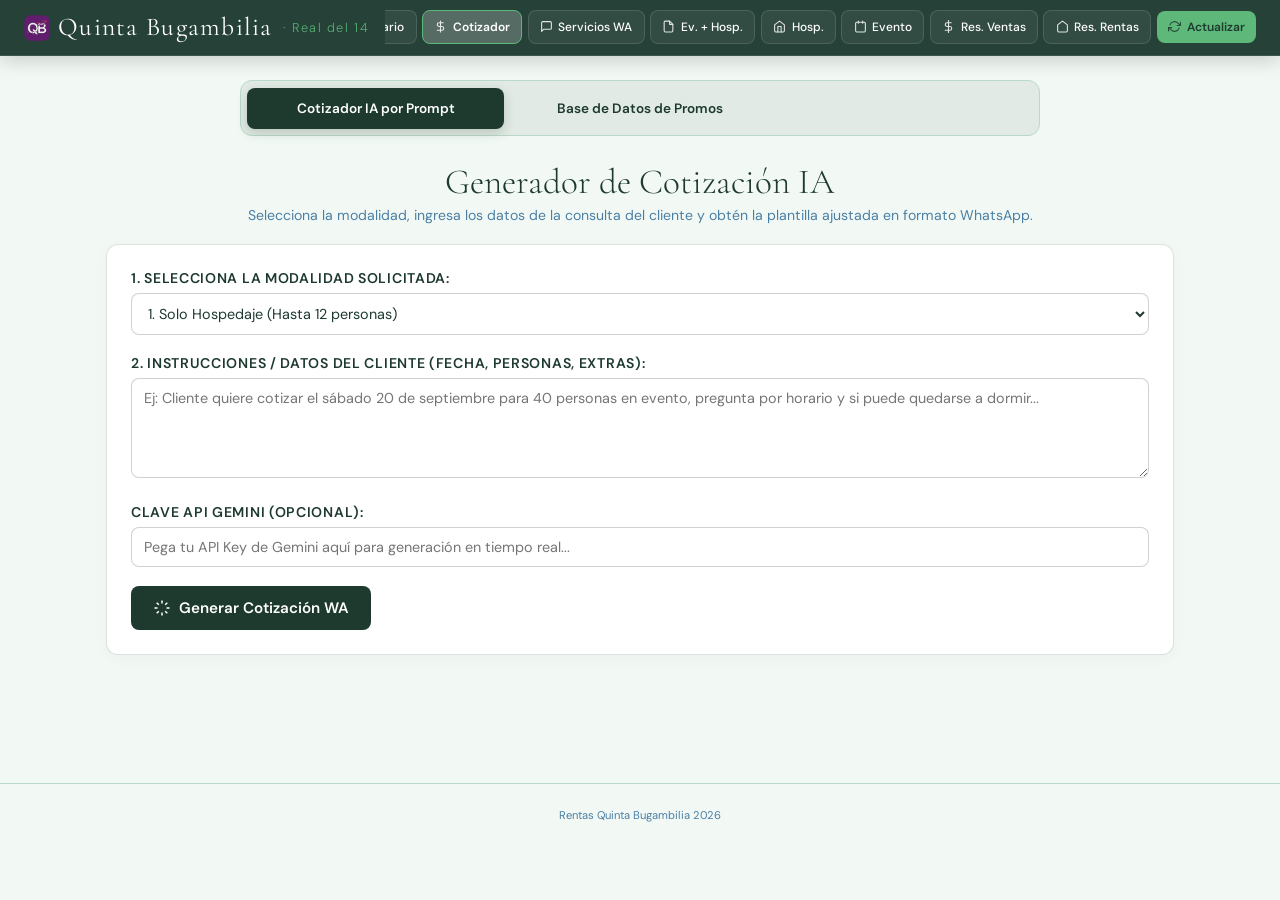
<file: cotizadornew.html>
<!DOCTYPE html>
<html lang="es">
<head>
  <meta charset="UTF-8" />
  <meta name="viewport" content="width=device-width, initial-scale=1.0, viewport-fit=cover" />
  <title>Quinta Bugambilia – Cotizador IA 2026</title>
  <meta name="description" content="Quinta Bugambilia · Real del 14, Hermosillo — Cotizador IA por Modalidad para WhatsApp." />
  <meta name="theme-color" content="#1e3a2f" />
  <link rel="manifest" href="manifest.json" />
  <link rel="icon" href="icon.png" />
  <link rel="apple-touch-icon" href="icon.png" />
  <script>
    if ('serviceWorker' in navigator) {
      window.addEventListener('load', () => {
        navigator.serviceWorker.register('sw.js?v=3').then((reg) => { reg.update(); });
      });
    }
  </script>
  <link href="https://fonts.googleapis.com/css2?family=Cormorant+Garamond:wght@300;400;600&family=DM+Sans:wght@300;400;500;700&display=swap" rel="stylesheet" />
  <link rel="stylesheet" href="style.css" />
  <style>
    .ai-container {
      background: #ffffff;
      border: 1px solid rgba(30, 58, 47, 0.15);
      border-radius: 12px;
      padding: 1.5rem;
      margin-bottom: 2rem;
      box-shadow: 0 4px 15px rgba(0,0,0,0.03);
    }
    .form-group {
      margin-bottom: 1.2rem;
    }
    .form-group label {
      display: block;
      font-family: 'DM Sans', sans-serif;
      font-size: 0.88rem;
      font-weight: 600;
      color: #1e3a2f;
      margin-bottom: 6px;
    }
    .form-select, .form-textarea, .api-input {
      width: 100%;
      font-family: 'DM Sans', sans-serif;
      font-size: 0.9rem;
      padding: 10px 12px;
      border: 1px solid rgba(0,0,0,0.18);
      border-radius: 8px;
      box-sizing: border-box;
      background-color: #fff;
    }
    .form-textarea {
      min-height: 100px;
      resize: vertical;
    }
    .btn-generate {
      background-color: #1e3a2f;
      color: #ffffff;
      border: none;
      padding: 12px 22px;
      border-radius: 8px;
      font-family: 'DM Sans', sans-serif;
      font-size: 0.95rem;
      font-weight: 600;
      cursor: pointer;
      display: inline-flex;
      align-items: center;
      gap: 8px;
      transition: background 0.2s, transform 0.1s;
    }
    .btn-generate:hover {
      background-color: #2a5243;
    }
    .btn-generate:active {
      transform: scale(0.98);
    }
    .ai-result-box {
      margin-top: 1.5rem;
      display: none;
    }
    .result-header {
      display: flex;
      justify-content: space-between;
      align-items: center;
      margin-bottom: 10px;
    }
    .result-title {
      font-family: 'Cormorant Garamond', serif;
      font-size: 1.3rem;
      font-weight: 600;
      color: #1e3a2f;
    }
  </style>
</head>
<body>

<div id="site-header"></div>
<script>
  window.QB_PAGE = 'cotizador';
  window.QB_SYNC = 'loadData()';
</script>
<script src="nav.js"></script>

<main id="main-content">
  <div class="mode-tabs" role="tablist" aria-label="Apartados del panel">
    <button class="tab-btn active" id="btn-sec-ia" role="tab" aria-selected="true" onclick="switchCotSection('ia')">Cotizador IA por Prompt</button>
    <button class="tab-btn" id="btn-sec-promos" role="tab" aria-selected="false" onclick="switchCotSection('promos')">Base de Datos de Promos</button>
  </div>

  <!-- SECCIÓN: COTIZADOR IA DIRECTO (OPCIÓN C) -->
  <div id="section-ia" class="app-section active-section">
    <h1>Generador de Cotización IA</h1>
    <p class="subtitle">Selecciona la modalidad, ingresa los datos de la consulta del cliente y obtén la plantilla ajustada en formato WhatsApp.</p>

    <div class="ai-container">
      <div class="form-group">
        <label for="modalidadSelect">1. Selecciona la Modalidad Solicitada:</label>
        <select id="modalidadSelect" class="form-select">
          <option value="1">1. Solo Hospedaje (Hasta 12 personas)</option>
          <option value="2">2. Evento / Albercada de Día (7 Horas sin hospedaje)</option>
          <option value="3">3. Combo VIP (Evento de 7 Hrs + 1 Noche de Hospedaje)</option>
        </select>
      </div>

      <div class="form-group">
        <label for="promptInput">2. Instrucciones / Datos del Cliente (Fecha, personas, extras):</label>
        <textarea id="promptInput" class="form-textarea" placeholder="Ej: Cliente quiere cotizar el sábado 20 de septiembre para 40 personas en evento, pregunta por horario y si puede quedarse a dormir..."></textarea>
      </div>

      <div class="form-group">
        <label for="apiKeyInput">Clave API Gemini (Opcional):</label>
        <input type="password" id="apiKeyInput" class="api-input" placeholder="Pega tu API Key de Gemini aquí para generación en tiempo real..." />
      </div>

      <button class="btn-generate" onclick="procesarPromptIA()">
        <svg viewBox="0 0 24 24" width="18" height="18" fill="none" stroke="currentColor" stroke-width="2"><path d="M12 2v4M12 18v4M4.93 4.93l2.83 2.83M16.24 16.24l2.83 2.83M2 12h4M18 12h4M4.93 19.07l2.83-2.83M16.24 7.76l2.83-2.83"/></svg>
        Generar Cotización WA
      </button>

      <div id="resultContainer" class="ai-result-box">
        <div class="result-header">
          <span class="result-title">Respuesta Lista para Copiar:</span>
          <button class="btn-copy" onclick="copiarTexto('waOutput')">
            <svg viewBox="0 0 24 24" width="16" height="16"><path d="M19 3h-14c-1.1 0-2 .9-2 2v14c0 1.1.9 2 2 2h14c1.1 0 2-.9 2-2v-14c0-1.1-.9-2-2-2zm0 16h-14v-14h14v14zm-11-3h8v-2h-8v2zm0-4h8v-2h-8v2zm0-4h8v-2h-8v2z"/></svg>
            Copiar Respuesta WA
          </button>
        </div>
        <div class="wa-preview" id="waOutput"></div>
      </div>
    </div>
  </div>

  <!-- SECCIÓN: BASE DE DATOS DE PROMOS PARA REFERENCIA -->
  <div id="section-promos" class="app-section">
    <h1>Información Base de Septiembre</h1>
    <p class="subtitle">Texto oficial cargado en el sistema para la IA</p>

    <div class="wa-card">
      <div class="wa-card-header">
        <span class="wa-card-title">🌺 1. SOLO HOSPEDAJE</span>
        <button class="btn-copy" onclick="copiarTexto('base-hospedaje')">Copiar</button>
      </div>
      <div class="wa-preview" id="base-hospedaje">🌺 *QUINTA BUGAMBILIA* | *Tu Oasis en Hermosillo* 🌺
✨ *Ubicación exclusiva:* Fracc. Real del 14 (Seguridad 24/7)

🎉 *ESPECIALES DE SEPTIEMBRE* 🇲🇽
🔥 *Promo Noche Entre Semana:* $6,400 por noche (Martes, Miércoles o Jueves)
🔥 *Promo Fin de Semana:* Noche de Viernes o Domingo por solo $7,000 (Precio regular: $7,590)
🔥 *Promo Extiende tu Visita:* 10% de descuento en tu 2da noche.
🔥 *Promo 3x2 Especial:* Renta Martes y Miércoles... ¡Jueves a MITAD DE PRECIO! 🥳

🏡 *TARIFAS REGULARES* (Hasta 12 personas)
▪️ *Lunes a Jueves:* $6,590 / noche
▪️ *Viernes a Domingo:* $7,590 / noche

🛏️ *DISTRIBUCIÓN:* Casa Principal + Departamentito (1 King + 4 Queen).
⏰ *HORARIOS:* Check-in: 3:00 PM | Check-out: 12:00 PM
📌 *Reserva con solo el 30% de anticipo.*
🔗 https://photos.app.goo.gl/cJNmL5tnzSiKEFG4A</div>
    </div>

    <div class="wa-card">
      <div class="wa-card-header">
        <span class="wa-card-title">🎉 2. REUNIONES & EVENTOS DE DÍA</span>
        <button class="btn-copy" onclick="copiarTexto('base-eventos')">Copiar</button>
      </div>
      <div class="wa-preview" id="base-eventos">🌺 *QUINTA BUGAMBILIA* | *Tu Oasis en Hermosillo* 🌺
🎉 *MODALIDAD: REUNIONES, ALBERCADAS & EVENTOS DE DÍA*

🎉 *ESPECIALES DE SEPTIEMBRE* 🇲🇽
🔥 *Especial Entre Semana:* Evento 20p (Martes, Miércoles o Jueves) por $4,000 (Regular: $4,600)
🔥 *Especial Domingos:* 10% DE DESCUENTO en tarifa base.

📊 *TARIFAS SEGÚN INVITADOS (7 Horas de Evento):*
▪️ *20p:* $4,600 | ▪️ *30p:* $6,100 | ▪️ *40p:* $7,400 | ▪️ *50p:* $8,500
▪️ *60p:* $9,500 | ▪️ *70p:* $10,400 | ▪️ *80p:* $11,300 | ▪️ *90p:* $12,100 | ▪️ *100p:* $12,900

🪑 *INCLUYE:* Mesas con manteles blancos + Sillas Tiffany, asador profesional con gas, máquina de hielo, alberca con tobogán, cancha, trampolín, fogatero.
⏰ *DURACIÓN:* 7 Horas (a elegir entre 3:00 PM y 1:00 AM).
📌 *Reserva con 30% de anticipo.*</div>
    </div>

    <div class="wa-card">
      <div class="wa-card-header">
        <span class="wa-card-title">👑 3. COMBO VIP: EVENTO + 1 NOCHE HOSPEDAJE</span>
        <button class="btn-copy" onclick="copiarTexto('base-combovip')">Copiar</button>
      </div>
      <div class="wa-preview" id="base-combovip">🌺 *QUINTA BUGAMBILIA* | *Tu Oasis en Hermosillo* 🌺
👑 *COMBO VIP: EVENTO + 1 NOCHE DE HOSPEDAJE*

🎉 *ESPECIAL DE SEPTIEMBRE: 15% DE DESCUENTO GENERAL* 🇲🇽
_(Evento de 7 hrs + Hospedaje 1 noche para hasta 12 personas)_

📅 *ENTRE SEMANA* (Lun, Mar, Mié o Jue):
▪️ *20p:* ~~$11,190~~ ➡️ *$9,510*
▪️ *30p:* ~~$12,690~~ ➡️ *$10,785*
▪️ *40p:* ~~$13,990~~ ➡️ *$11,890*
▪️ *50p:* ~~$15,090~~ ➡️ *$12,825*

📅 *FIN DE SEMANA* (Vie, Sáb o Dom):
▪️ *20p:* ~~$12,190~~ ➡️ *$10,360*
▪️ *30p:* ~~$13,690~~ ➡️ *$11,635*
▪️ *40p:* ~~$14,990~~ ➡️ *$12,740*
▪️ *50p:* ~~$16,090~~ ➡️ *$13,675*

⏰ *HORARIOS:* Check-in: 3:00 PM | Check-out: 12:00 PM (día siguiente).
📌 *Reserva con 30% de anticipo.*</div>
    </div>
  </div>
</main>

<div id="toast">¡Texto copiado al portapapeles! 📋</div>

<footer> Rentas Quinta Bugambilia 2026 </footer>

<script>
function switchCotSection(sec) {
  document.querySelectorAll('.app-section').forEach(s => s.classList.remove('active-section'));
  document.querySelectorAll('.tab-btn').forEach(b => {
    b.classList.remove('active');
    b.setAttribute('aria-selected', 'false');
  });

  if (sec === 'ia') {
    document.getElementById('section-ia').classList.add('active-section');
    document.getElementById('btn-sec-ia').classList.add('active');
    document.getElementById('btn-sec-ia').setAttribute('aria-selected', 'true');
  } else {
    document.getElementById('section-promos').classList.add('active-section');
    document.getElementById('btn-sec-promos').classList.add('active');
    document.getElementById('btn-sec-promos').setAttribute('aria-selected', 'true');
  }
}

function copiarTexto(elementId) {
  const container = document.getElementById(elementId);
  const textToCopy = container.innerText;

  navigator.clipboard.writeText(textToCopy).then(() => {
    mostrarToast("¡Texto copiado listo para WhatsApp!");
  }).catch(() => {
    const textarea = document.createElement("textarea");
    textarea.value = textToCopy;
    document.body.appendChild(textarea);
    textarea.select();
    document.execCommand("copy");
    document.body.removeChild(textarea);
    mostrarToast("¡Texto copiado al portapapeles!");
  });
}

function mostrarToast(mensaje) {
  const toast = document.getElementById("toast");
  toast.innerText = mensaje;
  toast.classList.add("show");
  setTimeout(() => {
    toast.classList.remove("show");
  }, 2500);
}

const MODALIDADES_TEXT = {
  "1": document.getElementById('base-hospedaje') ? document.getElementById('base-hospedaje').innerText : '',
  "2": document.getElementById('base-eventos') ? document.getElementById('base-eventos').innerText : '',
  "3": document.getElementById('base-combovip') ? document.getElementById('base-combovip').innerText : ''
};

async function procesarPromptIA() {
  const modalidad = document.getElementById('modalidadSelect').value;
  const userPrompt = document.getElementById('promptInput').value.trim();
  const apiKey = document.getElementById('apiKeyInput').value.trim();
  const resultBox = document.getElementById('resultContainer');
  const output = document.getElementById('waOutput');

  if (!userPrompt) {
    alert("Por favor ingresa los datos o la pregunta del cliente.");
    return;
  }

  resultBox.style.display = 'block';
  output.innerText = "⏳ Generando cotización ajustada...";

  const textoBaseModalidad = document.getElementById(
    modalidad === "1" ? "base-hospedaje" : (modalidad === "2" ? "base-eventos" : "base-combovip")
  ).innerText;

  const systemInstruction = `Eres el cotizador oficial de Quinta Bugambilia. 
El usuario ha seleccionado la Modalidad ${modalidad}.
Usa la siguiente plantilla/base de precios como referencia principal:

--- PLANTILLA DE LA MODALIDAD ---
${textoBaseModalidad}
---------------------------------

INSTRUCCIONES:
1. Toma las instrucciones del usuario y adecúa la plantilla anterior para responderle directamente.
2. Mantén estricto formato de WhatsApp (*negritas*, emojis, saltos de línea claros y tono formal-amigable).
3. Calcula o destaca el precio exacto y el 30% de anticipo según los datos ingresados por el usuario.
4. Genera ÚNICAMENTE el texto listo para enviar por WhatsApp.`;

  if (apiKey) {
    try {
      const res = await fetch(`https://generativelanguage.googleapis.com/v1beta/models/gemini-1.5-flash:generateContent?key=${apiKey}`, {
        method: 'POST',
        headers: { 'Content-Type': 'application/json' },
        body: JSON.stringify({
          contents: [{ parts: [{ text: `${systemInstruction}\n\nDatos de la consulta del cliente:\n${userPrompt}` }] }]
        })
      });
      const data = await res.json();
      if (data.candidates && data.candidates[0].content.parts[0].text) {
        output.innerText = data.candidates[0].content.parts[0].text;
      } else {
        output.innerText = "Error en respuesta de Gemini. Verifique la API Key.";
      }
    } catch (e) {
      output.innerText = "Error de conexión con la API de Gemini.";
    }
  } else {
    // Fallback local instantáneo con formato exacto WhatsApp
    setTimeout(() => {
      let respuestaSimulada = textoBaseModalidad;
      if (userPrompt) {
        respuestaSimulada = `📌 *COTIZACIÓN PERSONALIZADA QUINTA BUGAMBILIA*\n_Atendiendo a tu solicitud: "${userPrompt}"_\n\n` + textoBaseModalidad;
      }
      output.innerText = respuestaSimulada;
    }, 400);
  }
}
</script>
</body>
</html>
</file>
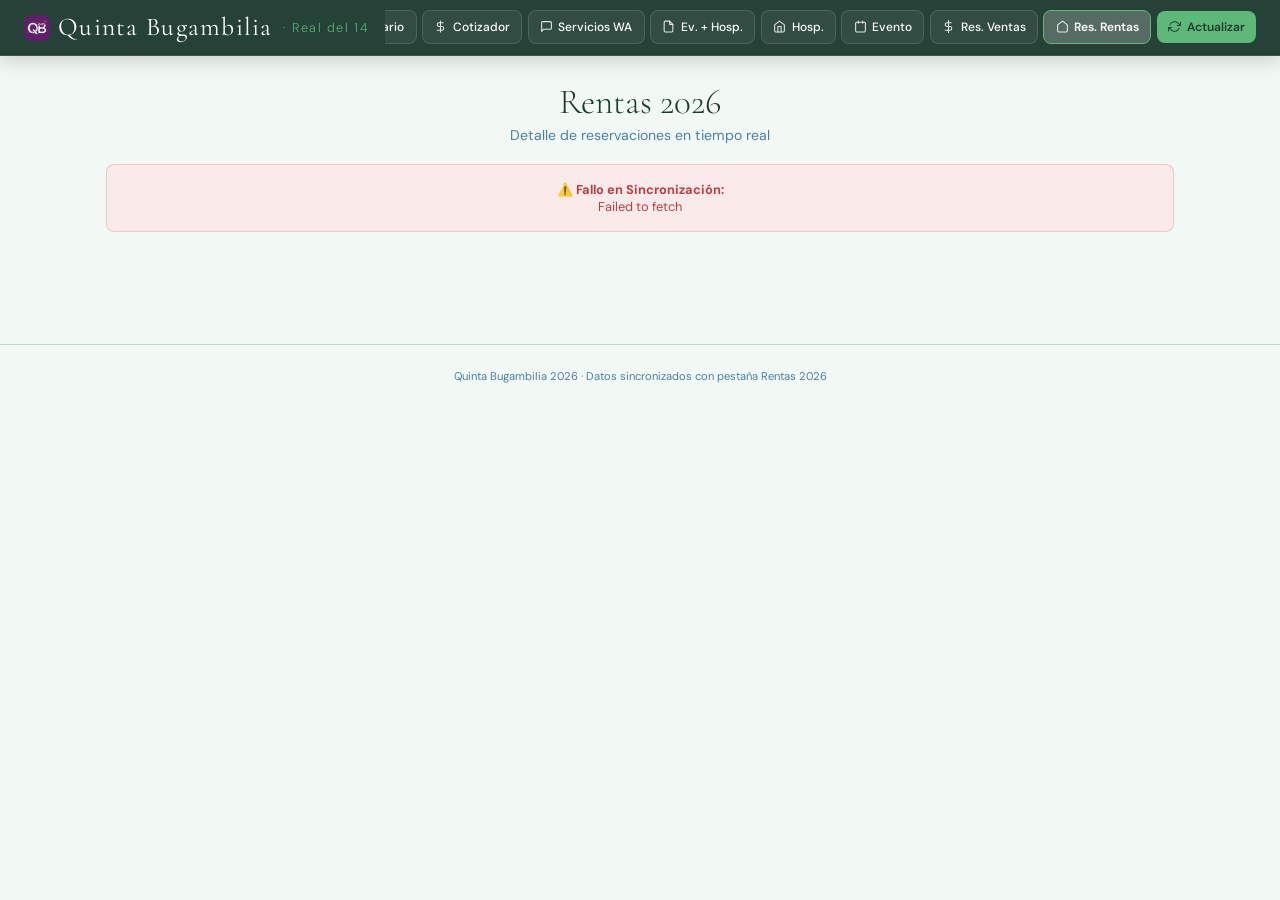
<file: rentas.html>
<!DOCTYPE html>
<html lang="es">
<head>
  <meta charset="UTF-8" />
  <meta name="viewport" content="width=device-width, initial-scale=1.0, viewport-fit=cover" />
  <title>Quinta Bugambilia – Rentas 2026</title>
  <meta name="description" content="Quinta Bugambilia · Real del 14, Hermosillo — panel interno de disponibilidad, cotizaciones y contratos." />
  <meta name="theme-color" content="#1e3a2f" />
  <link rel="manifest" href="manifest.json" />
  <link rel="icon" href="icon.png" />
  <link rel="apple-touch-icon" href="icon.png" />
  <script>
    if ('serviceWorker' in navigator) {
      window.addEventListener('load', () => {
        navigator.serviceWorker.register('sw.js?v=3').then((reg) => { reg.update(); });
      });
    }
  </script>
  <link href="https://fonts.googleapis.com/css2?family=Cormorant+Garamond:wght@300;400;600&family=DM+Sans:wght@300;400;500&display=swap" rel="stylesheet"/>
  <link rel="stylesheet" href="style.css" />
</head>
<body>

<div id="site-header"></div>
<script>
  window.QB_PAGE = 'rentas';
  window.QB_SYNC = 'loadData()';
</script>
<script src="nav.js"></script>
<main id="main-content">
  <h1>Rentas 2026</h1>
  <p class="subtitle">Detalle de reservaciones en tiempo real</p>

  <div id="error-box"></div>

  <div id="loading">
    <div class="spinner"></div>
    <p>Sincronizando datos de reservación...</p>
  </div>

  <div id="ui" style="display:none">
    <div class="filters-bar">
      <div class="filter-group">
        <span class="filter-label">Mes:</span>
        <div id="month-filters"></div>
      </div>
      <input type="text" id="search" class="search-input" placeholder="Buscar registros..." oninput="applyFilters()"/>
      <div class="view-toggle">
        <button class="view-btn active" id="btn-cards" onclick="setView('cards')">
          <svg viewBox="0 0 24 24" fill="none" stroke="currentColor" stroke-width="2"><rect x="3" y="3" width="7" height="7"/><rect x="14" y="3" width="7" height="7"/><rect x="3" y="14" width="7" height="7"/><rect x="14" y="14" width="7" height="7"/></svg>
        </button>
        <button class="view-btn" id="btn-table" onclick="setView('table')">
          <svg viewBox="0 0 24 24" fill="none" stroke="currentColor" stroke-width="2"><line x1="3" y1="6" x2="21" y2="6"/><line x1="3" y1="12" x2="21" y2="12"/><line x1="3" y1="18" x2="21" y2="18"/></svg>
        </button>
      </div>
    </div>

    <div class="summary-bar" id="summary-bar"></div>

    <div id="cards-grid" class="cards-grid"></div>

    <div id="table-wrap" class="table-wrap">
      <table>
        <thead id="table-head"></thead>
        <tbody id="table-body"></tbody>
      </table>
    </div>
    
    <div id="empty-state" class="empty-state" style="display:none">
      <p>No se encontraron registros con los filtros seleccionados.</p>
    </div>
  </div>
</main>

<footer>Quinta Bugambilia 2026 · Datos sincronizados con pestaña Rentas 2026</footer>

<script>
  const CSV_URL = 'https://docs.google.com/spreadsheets/d/e/2PACX-1vSo8m2mzpqf5Z_Znr_F6ZRDOqbZJ7zXuRzIkKkZHjU5A8ZvD3ejb7t6Pq_6YR28j12cAQCqQCqVFSve/pub?gid=652812646&single=true&output=csv';

  const COL_START = 3;
  const COL_END   = 13;

  const MESES = ['Enero','Febrero','Marzo','Abril','Mayo','Junio','Julio','Agosto','Septiembre','Octubre','Noviembre','Diciembre'];
  const MESES_LOW = MESES.map(m => m.toLowerCase());

  let allRows = [];       
  let headers = [];       
  let activeMonth = 'all';
  let currentView = 'cards';

  function parseCSVLine(line) {
    const cols=[]; let cur='',inQ=false;
    for(let i=0;i<line.length;i++){
      const ch=line[i];
      if(ch==='"'){inQ=!inQ;}
      else if(ch===','&&!inQ){cols.push(cur.trim());cur='';}
      else{cur+=ch;}
    }
    cols.push(cur.trim());
    return cols;
  }

  function parseMoney(str) {
    if (!str) return 0;
    let s = str.replace(/\$/g,'').replace(/\s/g,'').trim();
    if (!s) return 0;
    const hasComma = s.includes(','), hasDot = s.includes('.');
    if (hasComma && hasDot) {
      if (s.lastIndexOf('.') > s.lastIndexOf(',')) s = s.replace(/,/g,'');
      else s = s.replace(/\./g,'').replace(',','.');
    } else if (hasComma) {
      const parts = s.split(',');
      s = (parts.length===2 && parts[1].length<=2) ? s.replace(',','.') : s.replace(/,/g,'');
    }
    return parseFloat(s) || 0;
  }

  function isMoney(str) {
    return str && (str.trim().startsWith('$') || /^\$?[\d,\.]+$/.test(str.trim()));
  }

  function formatMXN(val) {
    return '$' + val.toLocaleString('es-MX', {minimumFractionDigits:0, maximumFractionDigits:0});
  }

  function detectMonth(row) {
    for (const cell of row) {
      const c = (cell||'').trim().toLowerCase().replace(/^\d+\.\s*/,'');
      const hit = MESES_LOW.find(m => c === m || c.startsWith(m + ' ') || c.startsWith(m + ','));
      if (hit) return MESES[MESES_LOW.indexOf(hit)];
      const dm = cell.match(/^(\d{1,2})\/(\d{1,2})\/(\d{4})$/);
      if (dm) return MESES[parseInt(dm[2]) - 1];
      const ym = cell.match(/^(\d{4})-(\d{2})-(\d{2})$/);
      if (ym) return MESES[parseInt(ym[2]) - 1];
    }
    return null;
  }

  function parseData(text) {
    const lines = text.split('\n').filter(l => l.trim());
    if (!lines.length) return;

    let headerRowIdx = 0;
    let bestScore = -1;
    for (let i = 0; i < Math.min(10, lines.length); i++) {
      const row = parseCSVLine(lines[i]);
      let score = 0;
      for (let ci = COL_START; ci <= COL_END && ci < row.length; ci++) {
        const v = (row[ci]||'').trim();
        if (v && !isMoney(v) && isNaN(parseFloat(v))) score++;
      }
      if (score > bestScore) { bestScore = score; headerRowIdx = i; }
    }

    const headerRow = parseCSVLine(lines[headerRowIdx]);
    headers = [];
    for (let ci = COL_START; ci <= COL_END && ci < headerRow.length; ci++) {
      headers.push((headerRow[ci]||'').trim() || `Col ${ci+1}`);
    }

    allRows = [];
    let currentMonth = null;

    for (let i = headerRowIdx + 1; i < lines.length; i++) {
      const row = parseCSVLine(lines[i]);
      const rowMonth = detectMonth(row);
      if (rowMonth) currentMonth = rowMonth;

      const fields = [];
      let hasData = false;
      for (let ci = COL_START; ci <= COL_END && ci < row.length; ci++) {
        const v = (row[ci]||'').trim();
        fields.push(v);
        if (v) hasData = true;
      }
      if (!hasData) continue;

      const allNumeric = fields.every(f => !f || isMoney(f) || !isNaN(parseFloat(f)));
      if (allNumeric && fields.filter(Boolean).length <= 2) continue;

      allRows.push({ fields, month: currentMonth, raw: row });
    }
  }

  function renderFilters() {
    const months = [...new Set(allRows.map(r => r.month).filter(Boolean))];
    const container = document.getElementById('month-filters');
    container.innerHTML = '';

    const allBtn = document.createElement('button');
    allBtn.className = 'filter-btn' + (activeMonth==='all'?' active':'');
    allBtn.textContent = 'Todos';
    allBtn.onclick = () => { activeMonth='all'; applyFilters(); };
    container.appendChild(allBtn);

    months.forEach(m => {
      const btn = document.createElement('button');
      btn.className = 'filter-btn' + (activeMonth===m?' active':'');
      btn.textContent = m;
      btn.onclick = () => { activeMonth=m; applyFilters(); };
      container.appendChild(btn);
    });
  }

  function applyFilters() {
    document.querySelectorAll('.filter-btn').forEach(b => {
      b.classList.toggle('active', b.textContent === (activeMonth==='all'?'Todos':activeMonth));
    });

    const q = (document.getElementById('search').value||'').toLowerCase();
    const filtered = allRows.filter(r => {
      if (activeMonth !== 'all' && r.month !== activeMonth) return false;
      if (q && !r.fields.some(f => f.toLowerCase().includes(q))) return false;
      return true;
    });

    renderSummary(filtered);
    
    if(filtered.length === 0) {
      document.getElementById('cards-grid').innerHTML = '';
      document.getElementById('table-body').innerHTML = '';
      document.getElementById('empty-state').style.display = 'block';
      return;
    }
    document.getElementById('empty-state').style.display = 'none';

    renderCards(filtered);
    renderTable(filtered);
  }

  function renderSummary(rows) {
    const total = rows.length;
    let totalMoney = 0;
    rows.forEach(r => {
      r.fields.forEach(f => {
        const v = parseMoney(f);
        if (v > 1000) totalMoney += v;
      });
    });

    const months = new Set(rows.map(r=>r.month).filter(Boolean));
    let html = `<div class="sum-chip">Eventos <strong>${total}</strong></div>`;
    if (months.size > 0) html += `<div class="sum-chip">Meses <strong>${months.size}</strong></div>`;
    if (totalMoney > 0) html += `<div class="sum-chip">Total <strong>${formatMXN(totalMoney)}</strong></div>`;
    document.getElementById('summary-bar').innerHTML = html;
  }

  function renderCards(rows) {
    const grid = document.getElementById('cards-grid');
    grid.innerHTML = rows.map((r, idx) => {
      const nameIdx = r.fields.findIndex(f => f && !isMoney(f) && isNaN(parseFloat(f)));
      const name = nameIdx >= 0 ? r.fields[nameIdx] : (r.fields[0] || `Registro ${idx+1}`);
      const badgeHtml = r.month ? `<span class="card-badge badge-green">${r.month}</span>` : '';

      // --- 🟢 CONSTRUCCIÓN DEL MENSAJE DE WHATSAPP 🟢 ---
      let waText = `¡Hola! Aquí tienes los detalles de tu reservación en *Quinta Bugambilia* 🌺\n\n`;
      waText += `👤 *A nombre de:* ${name}\n`;
      
      const fieldRows = headers.map((h, i) => {
        const val = r.fields[i] || '';
        
        // Agregar a WhatsApp si hay dato (excluyendo el nombre que ya lo pusimos arriba)
        if (val && i !== nameIdx) {
          const moneyVal = parseMoney(val);
          const displayForWa = (moneyVal > 0 && isMoney(val)) ? formatMXN(moneyVal) : val;
          waText += `*${h}:* ${displayForWa}\n`;
        }

        if (i === nameIdx) return '';
        if (!val) return `<div class="field-row"><span class="field-key">${h}</span><span class="field-val empty">—</span></div>`;
        const moneyVal = parseMoney(val);
        const valClass = (moneyVal > 0 && isMoney(val)) ? 'money' : '';
        const display = (moneyVal > 0 && isMoney(val)) ? formatMXN(moneyVal) : val;
        return `<div class="field-row">
          <span class="field-key">${h}</span>
          <span class="field-val ${valClass}">${display}</span>
        </div>`;
      }).join('');

      // Agregando las notas extra al mensaje de WhatsApp
      waText += `\n*Información Importante:*\n`;
      waText += `💳 El pago tiene que ser liquidado vía transferencia electrónica o depósito antes de ingresar al inmueble.\n`;
      waText += `📍 *Ubicación:* Fraccionamiento Real del 14, Hermosillo, Sonora.\n`;
      waText += `🗺️ *Mapa:* https://maps.google.com/?q=28.958324,-111.029503\n`;
      waText += `🔐 *Acceso a Real del 14:* Manzana 13 Lote 36 (Usa este dato en caseta).\n`;
      waText += `📜 Te invitamos cordialmente a seguir el reglamento de la Quinta para disfrutar al máximo tu estancia.\n`;
      waText += `💧 *Nota adicional:* Les pedimos de la manera más atenta hacer un uso consciente y cuidadoso del agua, ya que actualmente el fraccionamiento mantiene ciertas restricciones de suministro. ¡Agradecemos mucho su comprensión y apoyo!\n`;

      const waLink = `https://wa.me/?text=${encodeURIComponent(waText)}`;
      // ----------------------------------------------------

      return `<div class="renta-card" style="animation:fadeUp .3s ease ${idx*0.02}s both">
        <div class="card-head">
          <div>
            <a href="${waLink}" target="_blank" class="card-name-link" title="Enviar detalles por WhatsApp">
              <div class="card-name">
                ${name}
                <svg viewBox="0 0 24 24" xmlns="http://www.w3.org/2000/svg"><path d="M17.472 14.382c-.297-.149-1.758-.867-2.03-.967-.273-.099-.471-.148-.67.15-.197.297-.767.966-.94 1.164-.173.199-.347.223-.644.075-.297-.15-1.255-.463-2.39-1.475-.883-.788-1.48-1.761-1.653-2.059-.173-.297-.018-.458.13-.606.134-.133.298-.347.446-.52.149-.174.198-.298.298-.497.099-.198.05-.371-.025-.52-.075-.149-.669-1.612-.916-2.207-.242-.579-.487-.5-.669-.51a12.8 12.8 0 0 0-.57-.01c-.198 0-.52.074-.792.372-.272.297-1.04 1.016-1.04 2.479 0 1.462 1.065 2.875 1.213 3.074.149.198 2.096 3.2 5.077 4.487.709.306 1.262.489 1.694.625.712.227 1.36.195 1.871.118.571-.085 1.758-.719 2.006-1.413.248-.694.248-1.289.173-1.413-.074-.124-.272-.198-.57-.347m-5.421 7.403h-.004a9.87 9.87 0 0 1-5.031-1.378l-.361-.214-3.741.982.998-3.648-.235-.374a9.86 9.86 0 0 1-1.51-5.26c.001-5.45 4.436-9.884 9.888-9.884 2.64 0 5.122 1.03 6.988 2.898a9.825 9.825 0 0 1 2.893 6.994c-.003 5.45-4.437 9.884-9.885 9.884m8.413-18.297A11.815 11.815 0 0 0 12.05 0C5.495 0 .16 5.335.157 11.892c0 2.096.547 4.142 1.588 5.945L.057 24l6.305-1.654a11.882 11.882 0 0 0 5.683 1.448h.005c6.554 0 11.89-5.335 11.893-11.893a11.821 11.821 0 0 0-3.48-8.413z"/></svg>
              </div>
            </a>
            <div class="card-index"># ${idx+1}</div>
          </div>
          ${badgeHtml}
        </div>
        <div class="card-divider"></div>
        <div class="card-fields">${fieldRows}</div>
      </div>`;
    }).join('');
  }

  function renderTable(rows) {
    const thead = document.getElementById('table-head');
    const tbody = document.getElementById('table-body');
    thead.innerHTML = `<tr><th>#</th><th>Mes</th>${headers.map(h=>`<th>${h}</th>`).join('')}</tr>`;

    tbody.innerHTML = rows.map((r, idx) => {
      const cells = r.fields.map((f,i) => {
        if (!f) return `<td class="empty-cell">—</td>`;
        const moneyVal = parseMoney(f);
        if (moneyVal > 0 && isMoney(f)) return `<td class="money-cell">${formatMXN(moneyVal)}</td>`;
        return `<td>${f}</td>`;
      }).join('');
      return `<tr><td>${idx+1}</td><td>${r.month||'—'}</td>${cells}</tr>`;
    }).join('');
  }

  function setView(view) {
    currentView = view;
    document.getElementById('cards-grid').classList.toggle('hidden', view==='table');
    document.getElementById('table-wrap').classList.toggle('visible', view==='table');
    document.getElementById('btn-cards').classList.toggle('active', view==='cards');
    document.getElementById('btn-table').classList.toggle('active', view==='table');
  }

  async function loadData() {
    const btn = document.getElementById('sync-btn');
    btn.classList.add('loading');
    document.getElementById('error-box').style.display='none';
    document.getElementById('loading').style.display='block';
    document.getElementById('ui').style.display='none';

    try {
      const res = await fetch(CSV_URL + '&t=' + Date.now());
      if (!res.ok) {
        if(res.status === 404) {
          throw new Error('Código 404: La pestaña "Rentas 2026" cambió de enlace o fue desvinculada. Por favor ve a tu Google Sheets (Archivo > Compartir > Publicar en la Web) y copia el nuevo enlace CSV.');
        } else {
          throw new Error('HTTP Status ' + res.status);
        }
      }
      const text = await res.text();
      parseData(text);

      if (!allRows.length) throw new Error('Estructura vacía. No se pudieron procesar datos.');

      renderFilters();
      applyFilters();
      document.getElementById('ui').style.display='block';
      document.getElementById('loading').style.display='none';
    } catch(e) {
      document.getElementById('error-box').style.display='block';
      document.getElementById('error-box').innerHTML = '⚠️ <strong>Fallo en Sincronización:</strong><br>' + e.message;
      document.getElementById('loading').style.display='none';
    }
    btn.classList.remove('loading');
  }

  const style = document.createElement('style');
  style.textContent = `@keyframes fadeUp{from{opacity:0;transform:translateY(8px)}to{opacity:1;transform:none}}`;
  document.head.appendChild(style);

  window.addEventListener('DOMContentLoaded', loadData);
</script>
</body>
</html>
</file>
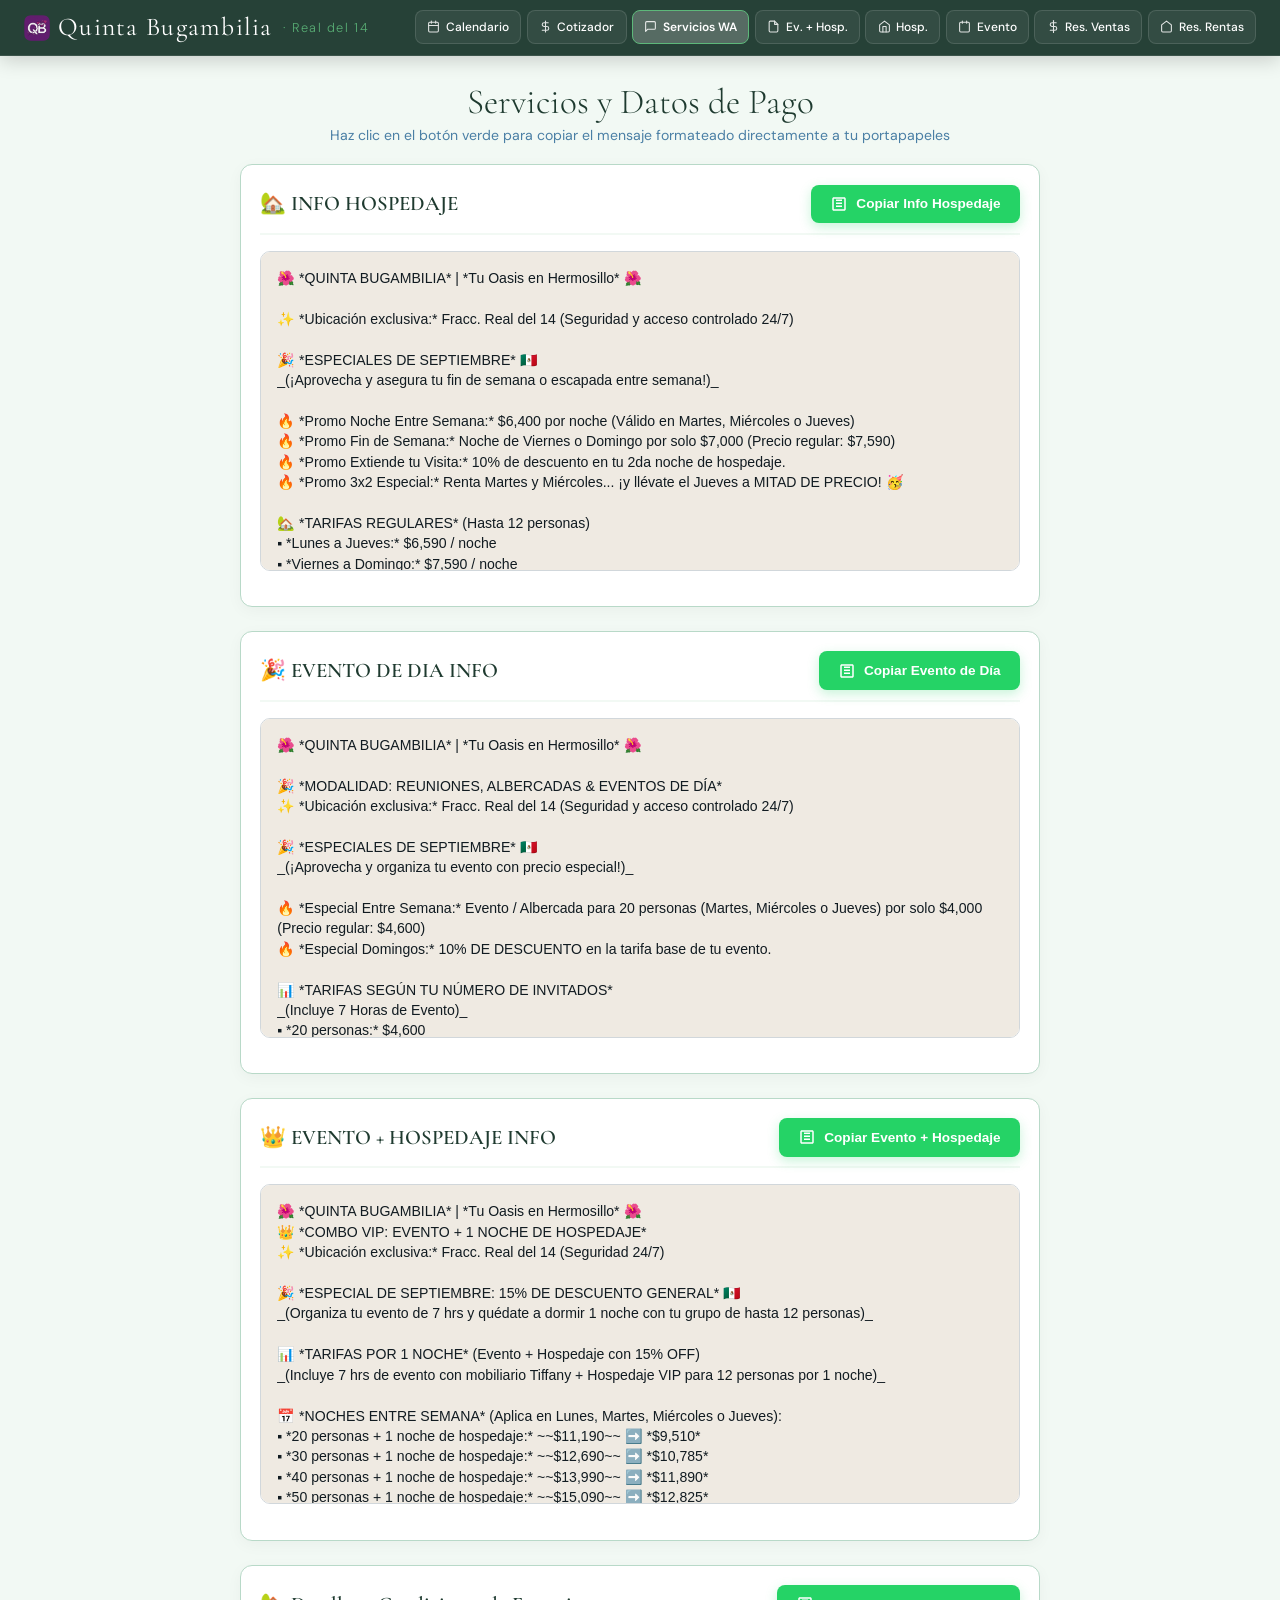
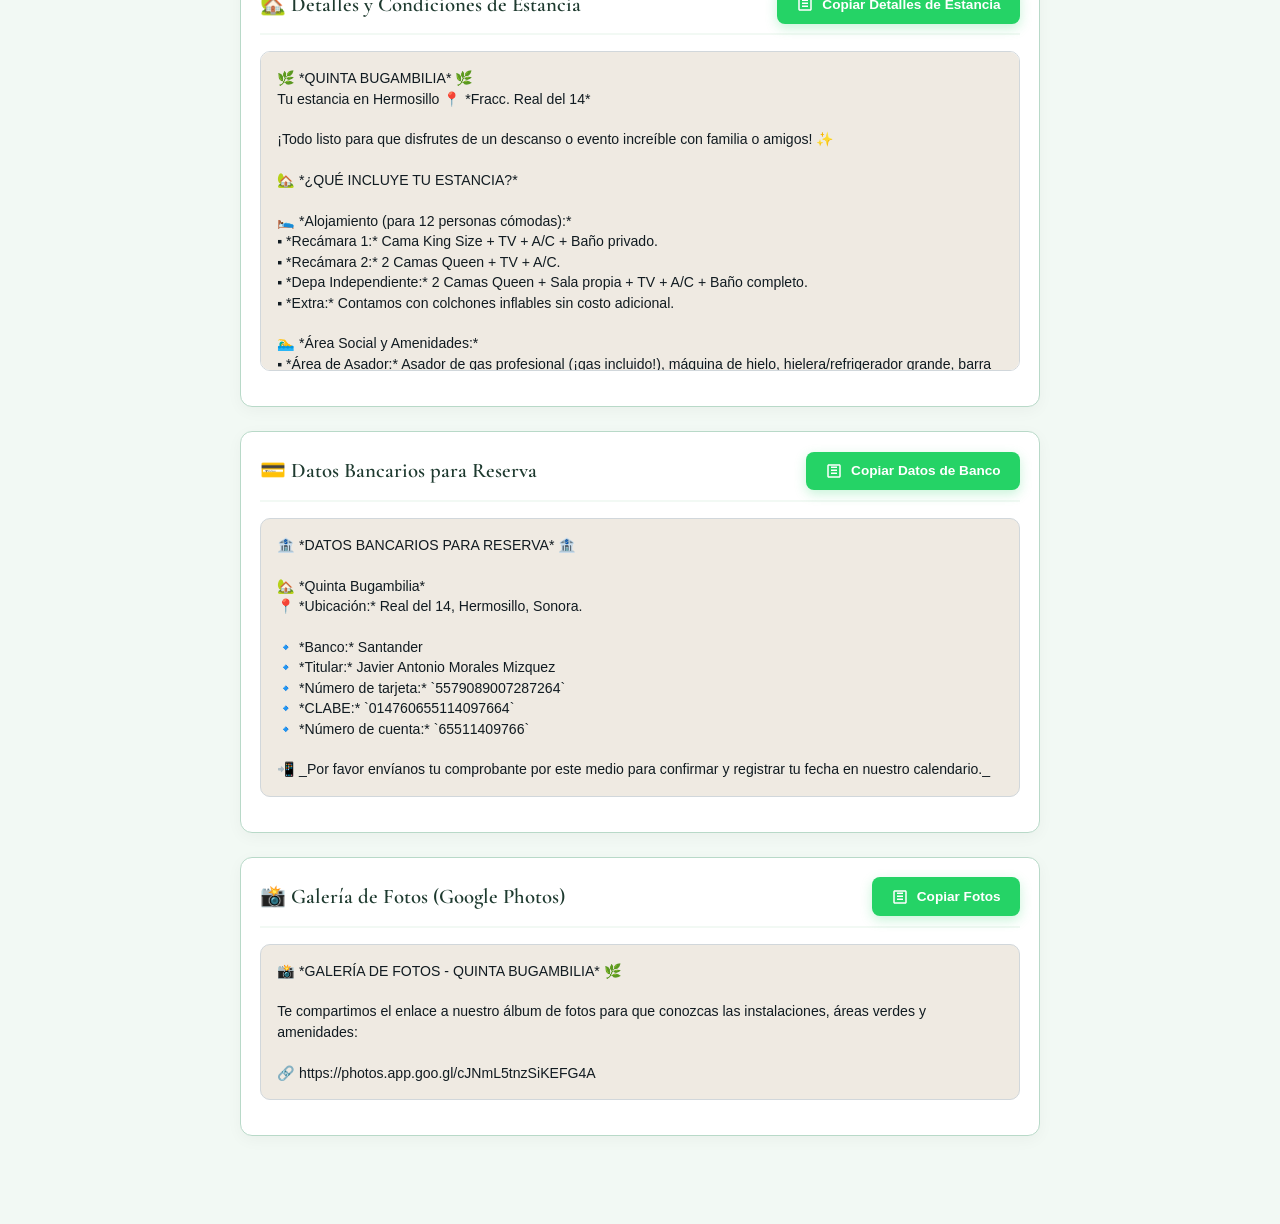
<file: servicios.html>
<!DOCTYPE html>
<html lang="es">
<head>
  <meta charset="UTF-8" />
  <meta name="viewport" content="width=device-width, initial-scale=1.0, viewport-fit=cover" />
  <title>Quinta Bugambilia – Servicios y Copiado WhatsApp</title>
  <meta name="description" content="Quinta Bugambilia · Real del 14, Hermosillo — panel interno de disponibilidad, cotizaciones y contratos." />
  <meta name="theme-color" content="#1e3a2f" />
  <link rel="manifest" href="manifest.json" />
  <link rel="icon" href="icon.png" />
  <link rel="apple-touch-icon" href="icon.png" />
  <script>
    if ('serviceWorker' in navigator) {
      window.addEventListener('load', () => {
        navigator.serviceWorker.register('sw.js?v=3').then((reg) => { reg.update(); });
      });
    }
  </script>
  <link href="https://fonts.googleapis.com/css2?family=Cormorant+Garamond:wght@400;600&family=DM+Sans:wght@300;400;500;700&display=swap" rel="stylesheet" />
  <link rel="stylesheet" href="style.css" />
</head>
<body>

<div id="site-header"></div>
<script>
  window.QB_PAGE = 'servicios';
</script>
<script src="nav.js"></script>
<main id="main-content">
  <h1>Servicios y Datos de Pago</h1>
  <p class="subtitle">Haz clic en el botón verde para copiar el mensaje formateado directamente a tu portapapeles</p>

  <!-- SECCIÓN 1: INFO HOSPEDAJE -->
  <div class="card">
    <div class="card-header">
      <span class="card-title">🏡 INFO HOSPEDAJE</span>
      <button class="btn-copy" onclick="copiarTexto('wa-hospedaje')">
        <svg viewBox="0 0 24 24"><path d="M19 3h-14c-1.1 0-2 .9-2 2v14c0 1.1.9 2 2 2h14c1.1 0 2-.9 2-2v-14c0-1.1-.9-2-2-2zm0 16h-14v-14h14v14zm-11-3h8v-2h-8v2zm0-4h8v-2h-8v2zm0-4h8v-2h-8v2z"/></svg>
        Copiar Info Hospedaje
      </button>
    </div>
    <div class="wa-preview" id="wa-hospedaje">🌺 *QUINTA BUGAMBILIA* | *Tu Oasis en Hermosillo* 🌺

✨ *Ubicación exclusiva:* Fracc. Real del 14 (Seguridad y acceso controlado 24/7)

🎉 *ESPECIALES DE SEPTIEMBRE* 🇲🇽
_(¡Aprovecha y asegura tu fin de semana o escapada entre semana!)_

🔥 *Promo Noche Entre Semana:* $6,400 por noche (Válido en Martes, Miércoles o Jueves)
🔥 *Promo Fin de Semana:* Noche de Viernes o Domingo por solo $7,000 (Precio regular: $7,590)
🔥 *Promo Extiende tu Visita:* 10% de descuento en tu 2da noche de hospedaje.
🔥 *Promo 3x2 Especial:* Renta Martes y Miércoles... ¡y llévate el Jueves a MITAD DE PRECIO! 🥳

🏡 *TARIFAS REGULARES* (Hasta 12 personas)
▪️ *Lunes a Jueves:* $6,590 / noche
▪️ *Viernes a Domingo:* $7,590 / noche
_(¿Tu grupo es más grande? ¡Pregúntanos por la tarifa para huéspedes adicionales!)_

🛏️ *DISTRIBUCIÓN DE HOSPEDAJE* (Máximo confort)
🏠 *Casa Principal:*
▪️ *Recámara 1:* Cama King Size + TV + A/C + Baño privado.
▪️ *Recámara 2:* 2 Camas Queen Size + TV + A/C.
▪️ *Áreas comunes:* Cocina 100% equipada, Sala con TV, Baño completo y A/C.
🏡 *Departamentito Independiente:*
▪️ 2 Camas Queen Size + Sala privada + TV + A/C + Baño completo.

🌴 *AMENIDADES & ÁREA SOCIAL* (¡Diversión garantizada!)
🥩 *Área de Asador Profesional:* Incluye gas, máquina de hielo, refrigerador grande, TV, bocinas Bluetooth, barra con bancos y comedor de parota.
🎱 *Salón de Juegos:* Mesa de billar profesional, futbolito, zona de TV y sala de descanso.
🏊‍♂️ *Zona de Alberca:* Con área de sombra, tobogán y aro de básquet acuático.
⚽ *Deportes y Diversión:* Cancha de fútbol, trampolín profesional y fogatero con iluminación vintage.
🌳 *Instalaciones Premium:* Palapa grande ventilada, amplias áreas verdes con césped natural (cero polvo) y baños exteriores para hombres y mujeres.

📸 *Conoce nuestras instalaciones aquí:*
🔗 https://photos.app.goo.gl/cJNmL5tnzSiKEFG4A

⏰ *HORARIOS*
▪️ *Check-in:* 3:00 PM
▪️ *Check-out:* 12:00 PM

📌 *¿Cómo reservar?*
Asegura tu fecha con solo el 30% de anticipo. El saldo restante se liquida antes de tu Check-in.

💡 _¿Tienes pensado organizar un evento y además hospedarte? Pregúntanos por nuestro paquete especial Evento + Hospedaje._

🗓️ *¿Qué fecha tienes en mente para consultar disponibilidad?*
¡Respóndeme con tus días de preferencia y te cotizamos de inmediato! 👇✨</div>
  </div>

  <!-- SECCIÓN 2: EVENTO DE DIA INFO -->
  <div class="card">
    <div class="card-header">
      <span class="card-title">🎉 EVENTO DE DIA INFO</span>
      <button class="btn-copy" onclick="copiarTexto('wa-evento-dia')">
        <svg viewBox="0 0 24 24"><path d="M19 3h-14c-1.1 0-2 .9-2 2v14c0 1.1.9 2 2 2h14c1.1 0 2-.9 2-2v-14c0-1.1-.9-2-2-2zm0 16h-14v-14h14v14zm-11-3h8v-2h-8v2zm0-4h8v-2h-8v2zm0-4h8v-2h-8v2z"/></svg>
        Copiar Evento de Día
      </button>
    </div>
    <div class="wa-preview" id="wa-evento-dia">🌺 *QUINTA BUGAMBILIA* | *Tu Oasis en Hermosillo* 🌺

🎉 *MODALIDAD: REUNIONES, ALBERCADAS & EVENTOS DE DÍA*
✨ *Ubicación exclusiva:* Fracc. Real del 14 (Seguridad y acceso controlado 24/7)

🎉 *ESPECIALES DE SEPTIEMBRE* 🇲🇽
_(¡Aprovecha y organiza tu evento con precio especial!)_

🔥 *Especial Entre Semana:* Evento / Albercada para 20 personas (Martes, Miércoles o Jueves) por solo $4,000 (Precio regular: $4,600)
🔥 *Especial Domingos:* 10% DE DESCUENTO en la tarifa base de tu evento.

📊 *TARIFAS SEGÚN TU NÚMERO DE INVITADOS*
_(Incluye 7 Horas de Evento)_
▪️ *20 personas:* $4,600
▪️ *30 personas:* $6,100
▪️ *40 personas:* $7,400
▪️ *50 personas:* $8,500
▪️ *60 personas:* $9,500
▪️ *70 personas:* $10,400
▪️ *80 personas:* $11,300
▪️ *90 personas:* $12,100
▪️ *100 personas:* $12,900

✨ *TU EVENTO YA INCLUYE:*
🪑 *Mobiliario Elegante:* Mesas con manteles blancos y Sillas Tiffany.
🥩 *Área de Asador Profesional:* Incluye gas, máquina de hielo, refrigerador grande, TV, bocinas Bluetooth, barra con bancos y comedor de parota.
🏊‍♂️ *Zona de Alberca:* Con área de sombra, tobogán y aro de básquet acuático.
⚽ *Deportes y Diversión:* Cancha de fútbol, trampolín profesional y fogatero con iluminación vintage.
🌳 *Instalaciones Premium:* Palapa grande ventilada, amplias áreas verdes con césped natural (cero polvo) y baños exteriores para hombres y mujeres.

⏰ *HORARIO Y DURACIÓN*
▪️ 7 Horas continuas de servicio (Tú eliges tu horario entre 3:00 PM y 1:00 AM).

➕ *ACCESOS & SERVICIOS ADICIONALES* (Agrega más comodidad a tu evento)
🏠 *Espacios Privados (Costo Extra):*
▪️ *Salón de Juegos:* Billar profesional, futbolito, TV, sillón y A/C.
▪️ *Departamento Independiente:* Recámara con baño completo.
▪️ *Casa Principal:* Recámaras, cocina equipada y estancia.

⚡ *Complementos para tu Evento:*
▪️ Renta de Aerocoolers
▪️ Calentones ambientales
▪️ Cafetera industrial / grande
▪️ Barra para snacks

📌 *POLÍTICAS Y RESERVACIÓN*
▪️ El evento base incluye todas las áreas exteriores. El acceso a áreas cerradas se solicita con previa reservación.
▪️ Reserva tu fecha con solo el 30% de anticipo. El saldo se liquida antes del evento.

💡 _¿Te gustaría que tus invitados o tu familia se queden a dormir? Pregúntanos por nuestro combo Evento + Hospedaje._

🗓️ *¿Qué fecha tienes en mente y cuántos invitados esperas?*
¡Respóndeme con los detalles y te cotizamos al instante! 👇✨</div>
  </div>

  <!-- SECCIÓN 3: EVENTO + HOSPEDAJE INFO (VERSIÓN FINAL) -->
  <div class="card">
    <div class="card-header">
      <span class="card-title">👑 EVENTO + HOSPEDAJE INFO</span>
      <button class="btn-copy" onclick="copiarTexto('wa-evento-hospedaje')">
        <svg viewBox="0 0 24 24"><path d="M19 3h-14c-1.1 0-2 .9-2 2v14c0 1.1.9 2 2 2h14c1.1 0 2-.9 2-2v-14c0-1.1-.9-2-2-2zm0 16h-14v-14h14v14zm-11-3h8v-2h-8v2zm0-4h8v-2h-8v2zm0-4h8v-2h-8v2z"/></svg>
        Copiar Evento + Hospedaje
      </button>
    </div>
    <div class="wa-preview" id="wa-evento-hospedaje">🌺 *QUINTA BUGAMBILIA* | *Tu Oasis en Hermosillo* 🌺
👑 *COMBO VIP: EVENTO + 1 NOCHE DE HOSPEDAJE*
✨ *Ubicación exclusiva:* Fracc. Real del 14 (Seguridad 24/7)

🎉 *ESPECIAL DE SEPTIEMBRE: 15% DE DESCUENTO GENERAL* 🇲🇽
_(Organiza tu evento de 7 hrs y quédate a dormir 1 noche con tu grupo de hasta 12 personas)_

📊 *TARIFAS POR 1 NOCHE* (Evento + Hospedaje con 15% OFF)
_(Incluye 7 hrs de evento con mobiliario Tiffany + Hospedaje VIP para 12 personas por 1 noche)_

📅 *NOCHES ENTRE SEMANA* (Aplica en Lunes, Martes, Miércoles o Jueves):
▪️ *20 personas + 1 noche de hospedaje:* ~~$11,190~~ ➡️ *$9,510*
▪️ *30 personas + 1 noche de hospedaje:* ~~$12,690~~ ➡️ *$10,785*
▪️ *40 personas + 1 noche de hospedaje:* ~~$13,990~~ ➡️ *$11,890*
▪️ *50 personas + 1 noche de hospedaje:* ~~$15,090~~ ➡️ *$12,825*

📅 *NOCHES DE FIN DE SEMANA* (Aplica en Viernes, Sábado o Domingo):
▪️ *20 personas + 1 noche de hospedaje:* ~~$12,190~~ ➡️ *$10,360*
▪️ *30 personas + 1 noche de hospedaje:* ~~$13,690~~ ➡️ *$11,635*
▪️ *40 personas + 1 noche de hospedaje:* ~~$14,990~~ ➡️ *$12,740*
▪️ *50 personas + 1 noche de hospedaje:* ~~$16,090~~ ➡️ *$13,675*

📌 _Tarifas por noche individual. Si deseas agregar noches adicionales de hospedaje, consulta nuestra promo especial de descuento en la 2da noche._
👥 _¿Tu evento es de más de 50 invitados o requieres hospedaje para personas adicionales? ¡Pregúntanos por la tarifa ajustada a tu grupo!_

🛏️ *DISTRIBUCIÓN DE HOSPEDAJE* (Hasta 12 personas)
🏠 *Casa Principal:*
▪️ *Recámara 1:* Cama King Size + TV + A/C + Baño privado.
▪️ *Recámara 2:* 2 Camas Queen Size + TV + A/C.
▪️ *Áreas comunes:* Cocina 100% equipada, Sala con TV, Baño completo y A/C.
🏡 *Departamentito Independiente:*
▪️ 2 Camas Queen Size + Sala privada + TV + A/C + Baño completo.

🌴 *AMENIDADES & ÁREA SOCIAL INCLUIDAS*
🪑 *Mobiliario Elegante:* Mesas con manteles blancos y Sillas Tiffany.
🥩 *Área de Asador Profesional:* Incluye gas, máquina de hielo, refrigerador grande, TV, bocinas Bluetooth, barra con bancos y comedor de parota.
🎱 *Salón de Juegos:* Mesa de billar profesional, futbolito, zona de TV y sala de descanso.
🏊‍♂️ *Zona de Alberca:* Con área de sombra, tobogán y aro de básquet acuático.
⚽ *Deportes & Diversión:* Cancha de fútbol, trampolín profesional y fogatero con iluminación vintage.
🌳 *Instalaciones Premium:* Palapa grande ventilada, amplias áreas verdes con césped natural (cero polvo) y baños exteriores para hombres y mujeres.

⏰ *HORARIOS*
▪️ *Check-in:* 3:00 PM | *Check-out:* 12:00 PM (al día siguiente)

📸 *Conoce nuestras instalaciones aquí:*
🔗 https://photos.app.goo.gl/cJNmL5tnzSiKEFG4A

📌 *RESERVACIÓN:* Aparta tu fecha con solo el 30% de anticipo.

🗓️ *¿Qué noche de septiembre tienes en mente y para cuántos invitados te cotizamos?* 👇✨</div>
  </div>

  <!-- SECCIÓN 4: DETALLES Y CONDICIONES DE ESTANCIA -->
  <div class="card">
    <div class="card-header">
      <span class="card-title">🏡 Detalles y Condiciones de Estancia</span>
      <button class="btn-copy" onclick="copiarTexto('wa-detalles')">
        <svg viewBox="0 0 24 24"><path d="M19 3h-14c-1.1 0-2 .9-2 2v14c0 1.1.9 2 2 2h14c1.1 0 2-.9 2-2v-14c0-1.1-.9-2-2-2zm0 16h-14v-14h14v14zm-11-3h8v-2h-8v2zm0-4h8v-2h-8v2zm0-4h8v-2h-8v2z"/></svg>
        Copiar Detalles de Estancia
      </button>
    </div>
    <div class="wa-preview" id="wa-detalles">🌿 *QUINTA BUGAMBILIA* 🌿
Tu estancia en Hermosillo 📍 *Fracc. Real del 14*

¡Todo listo para que disfrutes de un descanso o evento increíble con familia o amigos! ✨

🏡 *¿QUÉ INCLUYE TU ESTANCIA?*

🛌 *Alojamiento (para 12 personas cómodas):*
▪️ *Recámara 1:* Cama King Size + TV + A/C + Baño privado.
▪️ *Recámara 2:* 2 Camas Queen + TV + A/C.
▪️ *Depa Independiente:* 2 Camas Queen + Sala propia + TV + A/C + Baño completo.
▪️ *Extra:* Contamos con colchones inflables sin costo adicional.

🏊‍♂️ *Área Social y Amenidades:*
▪️ *Área de Asador:* Asador de gas profesional (¡gas incluido!), máquina de hielo, hielera/refrigerador grande, barra con bancos y comedor de parota.
▪️ *Salón de Juegos:* Mesa de billar profesional, futbolito, sala con TV y mesa de juegos.
▪️ *Zona de Alberca:* Alberca con área de sombra, tobogán y aro de básquet acuático.
▪️ *Deportes y Diversión:* Cancha de fútbol, básquetbol, trampolín profesional y fogatero con iluminación vintage.
▪️ *Entretenimiento:* TV exterior grande, sistema de sonido ambiental y WiFi de alta velocidad.
▪️ *Instalaciones:* Amplias áreas verdes (cero polvo), 4 baños completos + 2 medios baños y estacionamiento amplio.
▪️ Limpieza profesional garantizada.

📋 *CONDICIONES Y DETALLES DEL SERVICIO*

⏰ *Horarios:*
▪️ *Check-in:* 3:00 PM
▪️ *Check-out:* 12:00 PM

👥 *Capacidad y Visitas:*
▪️ *Hospedaje base:* 12 personas.
▪️ *Capacidad máxima:* Hasta 19 personas (aplica costo por persona extra).
▪️ *Visitas de día:* Permitidas de 3:00 PM a 11:00 PM (aplica costo por visita).

💳 *Reservación y Depósito:*
▪️ *Para apartar:* Se requiere el 30% de anticipo para asegurar tu fecha.
▪️ *Saldo restante:* Se liquida al momento del check-in.
▪️ *Depósito de garantía:* Se solicita $1,000 de depósito, reembolsables al finalizar tu estancia tras verificar que todo se entregue en orden.

🔒 *Seguridad:* Fraccionamiento residencial con acceso controlado y vigilancia las 24 horas.</div>
  </div>

  <!-- SECCIÓN 5: DATOS BANCARIOS -->
  <div class="card">
    <div class="card-header">
      <span class="card-title">💳 Datos Bancarios para Reserva</span>
      <button class="btn-copy" onclick="copiarTexto('wa-banco')">
        <svg viewBox="0 0 24 24"><path d="M19 3h-14c-1.1 0-2 .9-2 2v14c0 1.1.9 2 2 2h14c1.1 0 2-.9 2-2v-14c0-1.1-.9-2-2-2zm0 16h-14v-14h14v14zm-11-3h8v-2h-8v2zm0-4h8v-2h-8v2zm0-4h8v-2h-8v2z"/></svg>
        Copiar Datos de Banco
      </button>
    </div>
    <div class="wa-preview" id="wa-banco">🏦 *DATOS BANCARIOS PARA RESERVA* 🏦

🏡 *Quinta Bugambilia*
📍 *Ubicación:* Real del 14, Hermosillo, Sonora.

🔹 *Banco:* Santander
🔹 *Titular:* Javier Antonio Morales Mizquez
🔹 *Número de tarjeta:* `5579089007287264`
🔹 *CLABE:* `014760655114097664`
🔹 *Número de cuenta:* `65511409766`

📲 _Por favor envíanos tu comprobante por este medio para confirmar y registrar tu fecha en nuestro calendario._</div>
  </div>

  <!-- SECCIÓN 6: GALERÍA DE FOTOS -->
  <div class="card">
    <div class="card-header">
      <span class="card-title">📸 Galería de Fotos (Google Photos)</span>
      <button class="btn-copy" onclick="copiarTexto('wa-fotos')">
        <svg viewBox="0 0 24 24"><path d="M19 3h-14c-1.1 0-2 .9-2 2v14c0 1.1.9 2 2 2h14c1.1 0 2-.9 2-2v-14c0-1.1-.9-2-2-2zm0 16h-14v-14h14v14zm-11-3h8v-2h-8v2zm0-4h8v-2h-8v2zm0-4h8v-2h-8v2z"/></svg>
        Copiar Fotos
      </button>
    </div>
    <div class="wa-preview" id="wa-fotos">📸 *GALERÍA DE FOTOS - QUINTA BUGAMBILIA* 🌿

Te compartimos el enlace a nuestro álbum de fotos para que conozcas las instalaciones, áreas verdes y amenidades:

🔗 https://photos.app.goo.gl/cJNmL5tnzSiKEFG4A</div>
  </div>
</main>

<div id="toast">¡Texto copiado al portapapeles! 📋</div>

<script>
function copiarTexto(elementId) {
  const container = document.getElementById(elementId);
  const textToCopy = container.innerText;

  navigator.clipboard.writeText(textToCopy).then(() => {
    mostrarToast("¡Texto copiado al portapapeles! listo para pegar en WhatsApp.");
  }).catch(err => {
    // Respaldo para navegadores antiguos
    const textarea = document.createElement("textarea");
    textarea.value = textToCopy;
    document.body.appendChild(textarea);
    textarea.select();
    document.execCommand("copy");
    document.body.removeChild(textarea);
    mostrarToast("¡Texto copiado al portapapeles!");
  });
}

function mostrarToast(mensaje) {
  const toast = document.getElementById("toast");
  toast.innerText = mensaje;
  toast.classList.add("show");
  setTimeout(() => {
    toast.classList.remove("show");
  }, 2500);
}
</script>

</body>
</html>
</file>
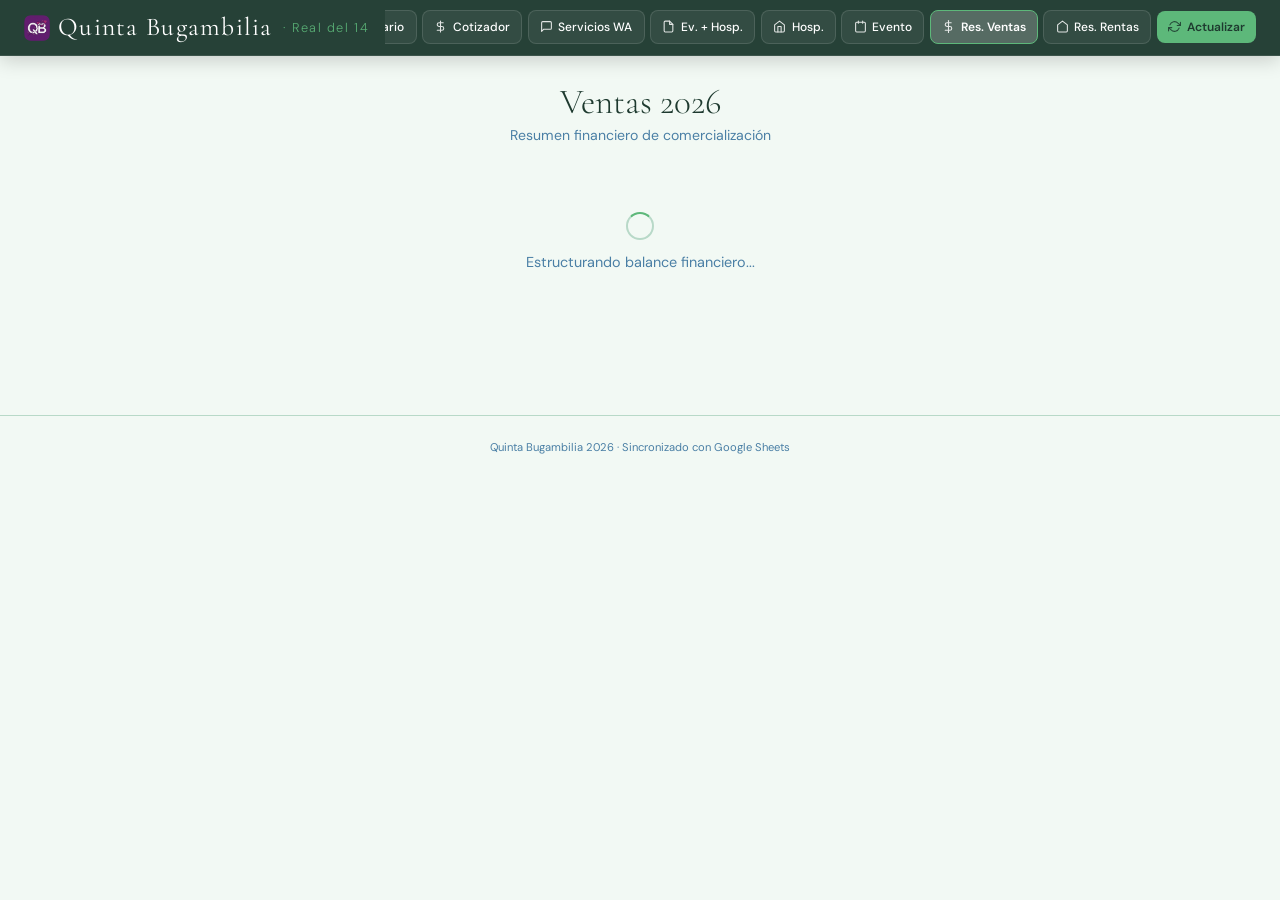
<file: ventas.html>
<!DOCTYPE html>
<html lang="es">
<head>
  <meta charset="UTF-8" />
  <meta name="viewport" content="width=device-width, initial-scale=1.0, viewport-fit=cover" />
  <title>Quinta Bugambilia – Ventas 2026</title>
  <meta name="description" content="Quinta Bugambilia · Real del 14, Hermosillo — panel interno de disponibilidad, cotizaciones y contratos." />
  <meta name="theme-color" content="#1e3a2f" />
  <link rel="manifest" href="manifest.json" />
  <link rel="icon" href="icon.png" />
  <link rel="apple-touch-icon" href="icon.png" />
  <script>
    if ('serviceWorker' in navigator) {
      window.addEventListener('load', () => {
        navigator.serviceWorker.register('sw.js?v=3').then((reg) => { reg.update(); });
      });
    }
  </script>
  <link href="https://fonts.googleapis.com/css2?family=Cormorant+Garamond:wght@300;400;600&family=DM+Sans:wght@300;400;500&display=swap" rel="stylesheet"/>
  <link rel="stylesheet" href="style.css" />
</head>
<body>

<div id="site-header"></div>
<script>
  window.QB_PAGE = 'ventas';
  window.QB_SYNC = 'loadData()';
</script>
<script src="nav.js"></script>
<main id="main-content">
  <h1>Ventas 2026</h1>
  <p class="subtitle">Resumen financiero de comercialización</p>

  <div id="error-box"></div>
  <div id="content" style="display:none">

    <div class="kpi-grid">
      <div class="kpi-card total">
        <div class="kpi-label">Total Ventas Reservadas</div>
        <div class="kpi-value gold" id="kpi-total">—</div>
        <div class="kpi-sub" id="kpi-meses">— meses registrados</div>
      </div>
      <div class="kpi-card anticipo">
        <div class="kpi-label">Anticipos Recibidos</div>
        <div class="kpi-value green" id="kpi-anticipo">—</div>
        <div class="kpi-sub" id="kpi-anticipo-pct">— del total</div>
      </div>
      <div class="kpi-card liquidar">
        <div class="kpi-label">Por Liquidar</div>
        <div class="kpi-value amber" id="kpi-liquidar">—</div>
        <div class="kpi-sub" id="kpi-liquidar-pct">— del total</div>
      </div>
    </div>

    <div class="kpi-grid-2">
      <div class="kpi-card secondary">
        <div class="kpi-label">Promedio Mensual</div>
        <div class="kpi-value warm" id="kpi-promedio">—</div>
        <div class="kpi-sub">por mes activo</div>
      </div>
      <div class="kpi-card secondary">
        <div class="kpi-label">Mes Top</div>
        <div class="kpi-value warm" id="kpi-top-mes">—</div>
        <div class="kpi-sub" id="kpi-top-val">—</div>
      </div>
      <div class="kpi-card secondary">
        <div class="kpi-label">Mes Menor</div>
        <div class="kpi-value warm" id="kpi-min-mes">—</div>
        <div class="kpi-sub" id="kpi-min-val">—</div>
      </div>
      <div class="kpi-card secondary">
        <div class="kpi-label">Avance del Año</div>
        <div class="kpi-value warm" id="kpi-avance">—</div>
        <div class="kpi-sub" id="kpi-avance-sub">meses con venta / 12</div>
      </div>
    </div>

    <div class="progress-card">
      <div class="progress-label">
        <span>Anticipos cobrados</span>
        <span id="progress-pct">0%</span>
      </div>
      <div class="progress-track">
        <div class="progress-fill" id="progress-fill" style="width:0%"></div>
      </div>
    </div>

    <div class="content-row">
      <div class="chart-card">
        <div class="card-title">Ventas por mes</div>
        <div class="bar-chart" id="bar-chart"></div>
      </div>
      
      <div class="table-card">
        <div class="card-title">Detalle mensual</div>
        <div class="table-wrap">
          <table>
            <thead><tr><th>Mes</th><th>Venta Total</th></tr></thead>
            <tbody id="table-body"></tbody>
          </table>
        </div>
      </div>
    </div>

  </div>
  
  <div id="loading">
    <div class="spinner"></div>
    Estructurando balance financiero...
  </div>
</main>

<footer>Quinta Bugambilia 2026 · Sincronizado con Google Sheets</footer>

<script>
const CSV_URL = 'https://docs.google.com/spreadsheets/d/e/2PACX-1vSo8m2mzpqf5Z_Znr_F6ZRDOqbZJ7zXuRzIkKkZHjU5A8ZvD3ejb7t6Pq_6YR28j12cAQCqQCqVFSve/pub?gid=1163742139&single=true&output=csv';
const MESES_ORDER = ['enero','febrero','marzo','abril','mayo','junio','julio','agosto','septiembre','octubre','noviembre','diciembre'];

function parseCSVLine(line) {
  const cols=[]; let cur='',inQ=false;
  for(let i=0;i<line.length;i++){
    const ch=line[i];
    if(ch==='"'){inQ=!inQ;}
    else if(ch===','&&!inQ){cols.push(cur.trim());cur='';}
    else{cur+=ch;}
  }
  cols.push(cur.trim());
  return cols;
}

function parseMoney(str) {
  if (!str) return 0;
  let s = str.replace(/\$/g,'').replace(/\s/g,'').trim();
  if (!s) return 0;
  const hasComma = s.includes(',');
  const hasDot   = s.includes('.');
  if (hasComma && hasDot) {
    const lastComma = s.lastIndexOf(',');
    const lastDot   = s.lastIndexOf('.');
    if (lastDot > lastComma) {
      s = s.replace(/,/g, '');
    } else {
      s = s.replace(/\./g, '').replace(',', '.');
    }
  } else if (hasComma) {
    const parts = s.split(',');
    if (parts.length === 2 && parts[1].length <= 2) {
      s = s.replace(',', '.');
    } else {
      s = s.replace(/,/g, '');
    }
  }
  return parseFloat(s) || 0;
}

function formatMXN(val) {
  return '$' + val.toLocaleString('es-MX', {minimumFractionDigits:0, maximumFractionDigits:0});
}

async function loadData() {
  const btn = document.getElementById('sync-btn');
  btn.classList.add('loading');
  document.getElementById('error-box').style.display = 'none';
  document.getElementById('loading').style.display = 'block';
  document.getElementById('content').style.display = 'none';

  try {
    const res = await fetch(CSV_URL + '&t=' + Date.now());
    if (!res.ok) throw new Error('HTTP ' + res.status);
    const text = await res.text();
    const data = parseData(text);
    render(data);
    document.getElementById('content').style.display = 'block';
    document.getElementById('loading').style.display = 'none';
  } catch(e) {
    document.getElementById('error-box').style.display = 'block';
    document.getElementById('error-box').textContent = '⚠️ Error al cargar: ' + e.message;
    document.getElementById('loading').style.display = 'none';
  }
  btn.classList.remove('loading');
}

function parseData(text) {
  const rows = text.split('\n').filter(l => l.trim()).map(l => parseCSVLine(l));
  const monthData = [];
  let totalGeneral = 0, anticipos = 0, porLiquidar = 0;

  function firstMoney(row, startCi = 0) {
    for (let i = startCi; i < row.length; i++) {
      const v = parseMoney(row[i]); if (v > 0) return v;
    }
    return 0;
  }

  for (let ri = 0; ri < rows.length; ri++) {
    const row  = rows[ri];
    const next = rows[ri + 1] || [];

    for (let ci = 0; ci < row.length; ci++) {
      const cell    = (row[ci] || '').trim();
      const stripped = cell.toLowerCase().replace(/^\d+\.\s*/, '');
      const hit = MESES_ORDER.find(m => stripped === m || stripped.startsWith(m + ' '));
      if (hit) {
        const amount = firstMoney(row, ci + 1);
        if (amount > 0 && !monthData.find(m => m.mes.toLowerCase() === hit)) {
          monthData.push({ mes: hit.charAt(0).toUpperCase() + hit.slice(1), amount });
        }
        break;
      }
    }

    for (let ci = 0; ci < row.length; ci++) {
      const cell = (row[ci] || '').trim().toLowerCase();
      let kpiKey = null;
      if (cell.includes('ventas reservadas') || cell.includes('total venta') || cell.includes('venta total')) kpiKey = 'total';
      else if (cell.includes('anticipo')) kpiKey = 'anticipo';
      else if (cell.includes('liquidar'))  kpiKey = 'liquidar';

      if (kpiKey) {
        let val = firstMoney(row, ci + 1);
        if (!val) val = parseMoney(next[ci] || '');
        if (!val) val = firstMoney(next, 0);

        if (val > 0) {
          if (kpiKey === 'total'    && !totalGeneral) totalGeneral = val;
          if (kpiKey === 'anticipo' && !anticipos)    anticipos    = val;
          if (kpiKey === 'liquidar' && !porLiquidar)  porLiquidar  = val;
        }
      }
    }

    for (let ci = 0; ci < row.length; ci++) {
      const cell = (row[ci] || '').trim().toLowerCase();
      if (cell === 'suma total' || cell === 'total general') {
        const val = firstMoney(row, ci + 1);
        if (val > 0 && !totalGeneral) totalGeneral = val;
      }
    }
  }

  monthData.sort((a, b) => {
    const ia = MESES_ORDER.indexOf(a.mes.toLowerCase());
    const ib = MESES_ORDER.indexOf(b.mes.toLowerCase());
    return ia - ib;
  });

  if (totalGeneral === 0) totalGeneral = monthData.reduce((a,m) => a+m.amount, 0);
  if (anticipos === 0) anticipos = 100102;
  if (porLiquidar === 0) porLiquidar = 188209;
  if (totalGeneral === 0) totalGeneral = 288311;

  return { monthData, totalGeneral, anticipos, porLiquidar };
}

function render(data) {
  const { monthData, totalGeneral, anticipos, porLiquidar } = data;

  document.getElementById('kpi-total').textContent = formatMXN(totalGeneral);
  document.getElementById('kpi-meses').textContent = monthData.length + ' meses registrados';
  document.getElementById('kpi-anticipo').textContent = formatMXN(anticipos);
  const antPct = totalGeneral > 0 ? Math.round(anticipos/totalGeneral*100) : 0;
  document.getElementById('kpi-anticipo-pct').textContent = antPct + '% del total';
  document.getElementById('kpi-liquidar').textContent = formatMXN(porLiquidar);
  const liqPct = totalGeneral > 0 ? Math.round(porLiquidar/totalGeneral*100) : 0;
  document.getElementById('kpi-liquidar-pct').textContent = liqPct + '% del total';

  const promedio = monthData.length > 0 ? Math.round(totalGeneral / monthData.length) : 0;
  document.getElementById('kpi-promedio').textContent = formatMXN(promedio);

  const topMes  = monthData.length > 0 ? monthData.reduce((a,b) => a.amount > b.amount ? a : b) : null;
  const minMes  = monthData.length > 0 ? monthData.reduce((a,b) => a.amount < b.amount ? a : b) : null;
  document.getElementById('kpi-top-mes').textContent = topMes ? topMes.mes : '—';
  document.getElementById('kpi-top-val').textContent = topMes ? formatMXN(topMes.amount) : '—';
  document.getElementById('kpi-min-mes').textContent = minMes ? minMes.mes : '—';
  document.getElementById('kpi-min-val').textContent = minMes ? formatMXN(minMes.amount) : '—';

  const avancePct = Math.round(monthData.length / 12 * 100);
  document.getElementById('kpi-avance').textContent = avancePct + '%';
  document.getElementById('kpi-avance-sub').textContent = monthData.length + ' de 12 meses';

  document.getElementById('progress-pct').textContent = antPct + '%';
  setTimeout(() => {
    document.getElementById('progress-fill').style.width = antPct + '%';
  }, 200);

  const maxAmount = Math.max(...monthData.map(m => m.amount), 1);
  const barChart = document.getElementById('bar-chart');
  barChart.innerHTML = '';
  
  if (monthData.length === 0) {
    barChart.innerHTML = '<p style="color:var(--warm);font-size:.82rem;padding:.5rem 0;">No se encontraron datos en el archivo.</p>';
  }

  const isLargeScreen = window.innerWidth >= 768;

  monthData.forEach((m, idx) => {
    const pct = (m.amount / maxAmount * 100).toFixed(1);
    const div = document.createElement('div');
    div.className = 'bar-row';
    div.innerHTML = `
      <div class="bar-label">${m.mes}</div>
      <div class="bar-track">
        <div class="bar-fill" style="width:0%" data-pct="${pct}">
          <span class="bar-amount">${formatMXN(m.amount)}</span>
        </div>
      </div>`;
    barChart.appendChild(div);
    setTimeout(() => {
      const fill = div.querySelector('.bar-fill');
      fill.style.width = pct + '%';
      if(isLargeScreen) {
        setTimeout(() => fill.classList.add('loaded'), 600);
      } else {
        fill.classList.add('loaded');
      }
    }, 50 + idx * 40);
  });

  const tbody = document.getElementById('table-body');
  tbody.innerHTML = '';
  monthData.forEach(m => {
    const pct = totalGeneral > 0 ? Math.round(m.amount/totalGeneral*100) : 0;
    const tr = document.createElement('tr');
    tr.innerHTML = `
      <td>${m.mes}</td>
      <td class="amount">${formatMXN(m.amount)}<span class="pct-badge">${pct}%</span></td>`;
    tbody.appendChild(tr);
  });

  const totalTr = document.createElement('tr');
  totalTr.className = 'total-row';
  totalTr.innerHTML = `<td><strong>Total general</strong></td><td class="amount total">${formatMXN(totalGeneral)}</td>`;
  tbody.appendChild(totalTr);
}

// Carga inicial estable de datos
loadData();
</script>
</body>
</html>
</file>
<file: style.css>
/* ==========================================================================
   QUINTA BUGAMBILIA — SISTEMA DE DISEÑO UNIFICADO
   Hoja de estilos compartida por todas las páginas de la app interna.
   Un solo lugar para tipografías, colores, botones, tarjetas y componentes,
   así todas las páginas se ven y se comportan igual.
   ========================================================================== */

*, *::before, *::after {
  box-sizing: border-box;
  margin: 0;
  padding: 0;
}

:root {
  /* Paleta de marca (unificada — antes variaba ligeramente entre páginas) */
  --sand: #ddeef7;
  --cream: #f2f9f4;
  --charcoal: #1e3a2f;
  --warm: #4a7fa5;
  --gold: #5db87a;
  --green: #3a8f5e;
  --red: #b94040;
  --amber: #4a7fa5;
  --green-bg: #e8f5ee;
  --red-bg: #faeaea;
  --amber-bg: #ddeef7;
  --accent-bg: #f0f7f3;
  --border: #b8d9c8;
  --whatsapp: #25D366;
  --whatsapp-dark: #128C7E;

  /* Escalas reutilizables */
  --radius-sm: 8px;
  --radius-md: 12px;
  --radius-lg: 16px;
  --shadow-sm: 0 4px 16px rgba(0,0,0,.04);
  --shadow-md: 0 6px 20px rgba(0,0,0,.06);
  --shadow-lg: 0 8px 30px rgba(0,0,0,.08);
  --header-bg: rgba(30, 58, 47, 0.96);
}

html { scroll-behavior: smooth; }

body {
  font-family: 'DM Sans', sans-serif;
  background: var(--cream);
  color: var(--charcoal);
  min-height: 100vh;
  overflow-x: hidden;
}

/* Accesibilidad: salto al contenido + foco visible consistente en toda la app */
.skip-link {
  position: absolute;
  left: -999px;
  top: 0;
  background: var(--charcoal);
  color: #fff;
  padding: 0.7rem 1.1rem;
  border-radius: 0 0 8px 0;
  z-index: 1000;
  font-size: 0.8rem;
  text-decoration: none;
}
.skip-link:focus { left: 0; }

a:focus-visible, button:focus-visible, input:focus-visible, select:focus-visible, textarea:focus-visible {
  outline: 2px solid var(--warm);
  outline-offset: 2px;
}

@media (prefers-reduced-motion: reduce) {
  html { scroll-behavior: auto; }
  *, *::before, *::after { animation-duration: 0.01ms !important; transition-duration: 0.01ms !important; }
}

/* ==========================================================================
   HEADER & NAVEGACIÓN (unificado — antes cada página traía su propio menú
   parcial; ahora nav.js dibuja el mismo menú completo en todas)
   ========================================================================== */
header {
  background: var(--header-bg);
  backdrop-filter: blur(14px);
  -webkit-backdrop-filter: blur(14px);
  color: #fff;
  padding: 0.8rem 1rem;
  display: flex;
  flex-direction: column;
  align-items: center;
  gap: 0.7rem;
  position: sticky;
  top: 0;
  z-index: 100;
  box-shadow: 0 4px 20px rgba(0, 0, 0, 0.18);
  border-bottom: 1px solid rgba(255, 255, 255, 0.1);
}

.logo {
  font-family: 'Cormorant Garamond', serif;
  font-size: 1.45rem;
  font-weight: 400;
  letter-spacing: .05em;
  text-align: center;
  line-height: 1.2;
  display: inline-flex;
  align-items: center;
  gap: 0.5rem;
}
.logo img { width: 26px; height: 26px; border-radius: 7px; display: block; }
.logo span {
  color: var(--gold);
  opacity: 0.9;
  font-size: 0.8rem;
  font-family: 'DM Sans', sans-serif;
  margin-left: 0.15rem;
  font-weight: 300;
}

.nav-container {
  display: flex;
  flex-wrap: nowrap;
  justify-content: flex-start;
  align-items: center;
  gap: 0.35rem;
  width: 100%;
  max-width: 1200px;
  overflow-x: auto;
  -webkit-overflow-scrolling: touch;
  scrollbar-width: thin;
  scrollbar-color: rgba(255,255,255,0.25) transparent;
  padding-bottom: 2px;
}
.nav-container::-webkit-scrollbar { height: 4px; }
.nav-container::-webkit-scrollbar-thumb { background: rgba(255,255,255,0.25); border-radius: 4px; }

.nav-link, .nav-btn, #sync-btn, .btn-sync, .action-btn {
  flex: 0 0 auto;
  min-width: max-content;
  background: rgba(255, 255, 255, 0.06);
  border: 1px solid rgba(255, 255, 255, 0.12);
  color: #fff;
  padding: 0.5rem 0.7rem;
  border-radius: var(--radius-sm);
  font-size: 0.75rem;
  font-weight: 500;
  cursor: pointer;
  display: inline-flex;
  align-items: center;
  justify-content: center;
  gap: 0.35rem;
  text-decoration: none;
  white-space: nowrap;
  transition: background .2s ease, border-color .2s ease, transform .15s ease;
  -webkit-tap-highlight-color: transparent;
  font-family: 'DM Sans', sans-serif;
}

.nav-link svg, .nav-btn svg, #sync-btn svg, .btn-sync svg, .action-btn svg {
  opacity: 0.85;
  flex-shrink: 0;
  width: 13px;
  height: 13px;
}

#sync-btn, .btn-sync {
  background: var(--gold);
  color: #1e3a2f;
  border: none;
  font-weight: 600;
}
#sync-btn:hover, #sync-btn:active, .btn-sync:hover, .btn-sync:active {
  background: #4ca667;
  box-shadow: 0 4px 12px rgba(93, 184, 122, 0.25);
}
#sync-btn.loading svg, .btn-sync.loading svg { animation: spin .8s linear infinite; }
@keyframes spin { to { transform: rotate(360deg); } }

.nav-link:hover, .nav-btn:hover, .action-btn:hover,
.nav-link:active, .nav-btn:active, .action-btn:active {
  background: rgba(255, 255, 255, 0.18);
  border-color: rgba(255, 255, 255, 0.3);
  transform: translateY(-1px);
}

.nav-btn.active, .nav-link.active {
  background: rgba(255, 255, 255, 0.22);
  border-color: var(--gold);
  color: #fff;
  font-weight: 600;
}

.app-section { display: none; }
.app-section.active-section { display: block; }

@media (min-width: 900px) {
  header { flex-direction: row; justify-content: space-between; padding: 0.6rem 1.5rem; gap: 1rem; }
  .nav-container { width: auto; justify-content: flex-end; }
  .logo { font-size: 1.6rem; text-align: left; flex-shrink: 0; }
}

/* ==========================================================================
   LAYOUT GENERAL
   ========================================================================== */
main { max-width: 1100px; margin: 0 auto; padding: 1rem 0.75rem 3rem; }
h1 { font-family: 'Cormorant Garamond', serif; font-size: 1.9rem; font-weight: 300; margin-bottom: .2rem; text-align: center; }
.subtitle { color: var(--warm); font-size: .85rem; margin-bottom: 1.25rem; text-align: center; }

footer { text-align: center; padding: 1.5rem; font-size: .7rem; color: var(--warm); border-top: 1px solid var(--border); margin-top: 2rem; }

@media (min-width: 900px) {
  main { padding: 1.5rem 1rem 4rem; max-width: 1100px; }
  h1 { font-size: 2.2rem; }
  .subtitle { font-size: .88rem; }
}

/* ==========================================================================
   TARJETAS (.card / .wa-card / .form-container son equivalentes — se
   dejaron los tres nombres para no tocar el HTML existente de cada página)
   ========================================================================== */
.card, .wa-card, .form-container {
  background: #fff;
  border: 1px solid var(--border);
  border-radius: var(--radius-md);
  padding: 1.2rem;
  margin-bottom: 1.5rem;
  box-shadow: var(--shadow-sm);
  max-width: 800px;
  margin-left: auto;
  margin-right: auto;
  transition: box-shadow .2s ease;
}
.card:hover, .wa-card:hover { box-shadow: var(--shadow-md); }

.card-header, .wa-card-header {
  display: flex;
  justify-content: space-between;
  align-items: center;
  margin-bottom: 1rem;
  border-bottom: 2px solid var(--cream);
  padding-bottom: 0.6rem;
  flex-wrap: wrap;
  gap: 0.5rem;
}
.card-title, .wa-card-title {
  font-family: 'Cormorant Garamond', serif;
  font-size: 1.3rem;
  font-weight: 600;
  color: var(--charcoal);
}

/* ==========================================================================
   VISTA PREVIA ESTILO WHATSAPP + BOTÓN COPIAR
   ========================================================================== */
.wa-preview {
  background: #efeae2;
  color: #111b21;
  font-family: -apple-system, BlinkMacSystemFont, "Segoe UI", Roboto, Helvetica, Arial, sans-serif;
  font-size: 0.88rem;
  line-height: 1.45;
  padding: 1rem;
  border-radius: 10px;
  white-space: pre-wrap;
  word-wrap: break-word;
  border: 1px solid #d1d7db;
  max-height: 320px;
  overflow-y: auto;
  margin-bottom: 1rem;
}

.btn-copy, .btn-whatsapp {
  background: var(--whatsapp);
  color: white;
  border: none;
  padding: 0.65rem 1.2rem;
  border-radius: var(--radius-sm);
  font-size: 0.85rem;
  font-weight: 600;
  cursor: pointer;
  display: inline-flex;
  align-items: center;
  gap: 0.5rem;
  transition: background 0.2s, transform 0.1s;
  width: 100%;
  justify-content: center;
  -webkit-tap-highlight-color: transparent;
  box-shadow: 0 4px 12px rgba(37, 211, 102, 0.25);
}
.btn-copy:hover, .btn-whatsapp:hover { background: var(--whatsapp-dark); }
.btn-copy:active, .btn-whatsapp:active { transform: scale(0.98); }
.btn-copy svg, .btn-whatsapp svg { width: 18px; height: 18px; fill: currentColor; }

@media (min-width: 600px) {
  .btn-copy, .btn-whatsapp { width: auto; }
}

/* Aviso flotante (toast) al copiar texto */
#toast {
  visibility: hidden;
  min-width: 250px;
  max-width: 90vw;
  background-color: var(--charcoal);
  color: #fff;
  text-align: center;
  border-radius: var(--radius-sm);
  padding: 12px 16px;
  position: fixed;
  z-index: 1000;
  left: 50%;
  bottom: 30px;
  transform: translateX(-50%);
  font-size: 0.85rem;
  box-shadow: 0 4px 12px rgba(0,0,0,0.3);
  opacity: 0;
  transition: opacity 0.3s, visibility 0.3s;
}
#toast.show { visibility: visible; opacity: 1; }

/* ==========================================================================
   FORMULARIOS
   ========================================================================== */
.field { display: flex; flex-direction: column; margin-bottom: 1rem; }
.row { display: grid; grid-template-columns: 1fr 1fr; gap: 0.6rem; margin-bottom: 0; }
.row-3 { display: grid; grid-template-columns: 1fr 1fr 1fr; gap: 0.6rem; }

label, .form-container label {
  display: block;
  font-size: .7rem;
  font-weight: 700;
  text-transform: uppercase;
  letter-spacing: .05em;
  color: var(--warm);
  margin-bottom: 0.3rem;
}

input[type="text"], input[type="number"], input[type="date"], input[type="time"],
textarea, select,
.form-container input, .form-container textarea, .form-container select {
  width: 100%;
  padding: 0.65rem 0.8rem;
  font-family: 'DM Sans', sans-serif;
  font-size: 0.9rem;
  color: var(--charcoal);
  background: var(--cream);
  border: 1px solid var(--border);
  border-radius: var(--radius-sm);
  outline: none;
  transition: border-color .2s, background .2s, box-shadow .2s;
  box-sizing: border-box;
}
input:focus, textarea:focus, select:focus {
  border-color: var(--warm);
  background: #fff;
  box-shadow: 0 0 0 3px rgba(74,127,165,0.12);
}
textarea { resize: vertical; min-height: 70px; }
input[readonly] { background: #f0f0f0 !important; cursor: not-allowed; }

/* Lista de extras/checklist (dos variantes de layout usadas en el sitio) */
.extras-container {
  background: var(--accent-bg);
  padding: 0.4rem;
  border-radius: 10px;
  border: 1px solid var(--border);
  margin-bottom: 1rem;
}
.extras-grid { display: grid; grid-template-columns: repeat(auto-fit, minmax(180px, 1fr)); gap: 0.6rem; margin-top: 0.5rem; padding: 0.6rem; }
.extra-group-title { font-size: 0.8rem; font-weight: 700; color: var(--charcoal); margin: 0.8rem 0 0.4rem; text-transform: uppercase; }

.extra-item {
  display: flex;
  align-items: center;
  padding: 0.75rem;
  border-bottom: 1px solid #eee;
  cursor: pointer;
  -webkit-tap-highlight-color: transparent;
  border-radius: 8px;
  transition: background .15s;
}
.extra-item:hover { background: rgba(58,143,94,0.05); }
.extra-item:last-child { border-bottom: none; }
.extra-item input[type="checkbox"] { width: 20px; height: 20px; margin-right: 12px; flex-shrink: 0; accent-color: var(--green); cursor: pointer; }
.extra-label { flex-grow: 1; font-size: 0.85rem; }
.extra-price { font-weight: 700; color: var(--green); font-size: 0.85rem; }
.manual-extra { display: grid; grid-template-columns: 1fr 100px; gap: 0.5rem; padding: 0.6rem; background: #fff; border-top: 1px solid #eee; border-radius: 8px; }

/* Pestañas de selección (cotizador) */
.mode-tabs {
  display: grid;
  grid-template-columns: repeat(3, 1fr);
  gap: 0.5rem;
  background: rgba(30, 58, 47, 0.08);
  padding: 0.4rem;
  border-radius: var(--radius-md);
  margin-bottom: 1.5rem;
  border: 1px solid var(--border);
  max-width: 800px;
  margin-left: auto;
  margin-right: auto;
}
.tab-btn {
  padding: 0.75rem 0.5rem;
  border: none;
  background: transparent;
  border-radius: var(--radius-sm);
  font-family: 'DM Sans', sans-serif;
  font-size: 0.85rem;
  font-weight: 600;
  color: var(--charcoal);
  cursor: pointer;
  transition: all 0.2s;
  text-align: center;
}
.tab-btn.active { background: var(--charcoal); color: #fff; box-shadow: 0 4px 12px rgba(30, 58, 47, 0.2); }
.mode-section { display: none; }
.mode-section.active { display: block; }

.custom-extra-box, .desglose-box, .seccion-detalles,
#extras-seccion-contrato, #notas-seccion-contrato {
  background: #f8faf9;
  border: 1px dashed var(--border);
  padding: 0.8rem;
  border-radius: var(--radius-sm);
  margin-top: 0.8rem;
}

.total-banner {
  background: var(--charcoal);
  color: #fff;
  padding: 1.2rem;
  border-radius: var(--radius-md);
  display: flex;
  justify-content: space-between;
  align-items: center;
  margin-top: 1rem;
}
.total-banner .lbl { font-size: 0.9rem; font-weight: 400; opacity: 0.9; }
.total-banner .amount { font-family: 'Cormorant Garamond', serif; font-size: 2rem; font-weight: 600; color: var(--gold); }

/* ==========================================================================
   BOTONES DE ACCIÓN
   ========================================================================== */
.btn-generar, .btn-action, .btn-calc {
  width: 100%;
  padding: 0.85rem;
  background: var(--charcoal);
  color: white;
  border: none;
  border-radius: var(--radius-sm);
  cursor: pointer;
  font-family: 'DM Sans', sans-serif;
  font-weight: 600;
  font-size: 0.92rem;
  margin-top: 10px;
  display: flex;
  align-items: center;
  justify-content: center;
  gap: 0.5rem;
  transition: background 0.2s, transform .1s;
  -webkit-tap-highlight-color: transparent;
  box-shadow: 0 4px 12px rgba(17, 34, 28, 0.15);
}
.btn-generar:hover, .btn-action:hover { background: #2c5444; }
.btn-generar:active, .btn-action:active { transform: scale(0.99); }

.btn-action { background: var(--green); box-shadow: 0 4px 12px rgba(58, 143, 94, 0.25); }
.btn-action:hover { background: #317a50; }

.btn-calc {
  background: #e2f0e8;
  color: var(--green);
  border: 1px solid #b2dac2;
  padding: 8px;
  font-size: 0.72rem;
  box-shadow: none;
}
.btn-calc:hover { background: #d0e8db; }

.btn-print {
  background: var(--green);
  color: #fff;
  border: none;
  padding: 0.8rem 2rem;
  font-size: 0.9rem;
  font-weight: 600;
  border-radius: var(--radius-sm);
  cursor: pointer;
  display: flex;
  align-items: center;
  gap: 0.6rem;
  transition: background 0.2s;
  box-shadow: 0 4px 12px rgba(45, 115, 74, 0.2);
}
.btn-print:hover { background: #235a3a; }
.no-print-area { display: flex; justify-content: center; margin-top: 1.5rem; flex-wrap: wrap; gap: 0.7rem; }

.output-buttons { display: grid; grid-template-columns: 1fr 1fr; gap: 0.8rem; margin-top: 1rem; }

/* ==========================================================================
   VISTA PREVIA DE CONTRATO (soporta el diseño "editorial" nuevo y el
   diseño clásico anterior, para no tener que tocar el HTML de cada contrato)
   ========================================================================== */
#contrato-final, #cotizacion-output {
  display: none;
  background: #fff;
  padding: 1.6rem;
  border-radius: var(--radius-lg);
  border: 1px solid var(--border);
  box-shadow: var(--shadow-lg);
  line-height: 1.6;
  font-size: 0.87rem;
  color: #1a1a1a;
  text-align: justify;
  animation: fadeUp 0.4s ease-out;
  max-width: 800px;
  margin: 2rem auto 0;
}
@keyframes fadeUp { from { opacity: 0; transform: translateY(10px); } to { opacity: 1; transform: none; } }

#cotizacion-texto {
  width: 100%;
  min-height: 380px;
  font-family: monospace, monospace;
  font-size: 0.82rem;
  line-height: 1.4;
  padding: 1rem;
  background: #f8faf9;
  border: 1px solid var(--border);
  border-radius: var(--radius-sm);
  color: #222;
  resize: vertical;
  white-space: pre-wrap;
  text-align: left;
}

/* Encabezado editorial de marca dentro del contrato */
.header-contrato, .brand-header-print {
  display: flex;
  justify-content: space-between;
  align-items: flex-end;
  border-bottom: 2px solid var(--charcoal);
  padding-bottom: 0.8rem;
  margin-bottom: 1.2rem;
  text-align: left;
}
.header-contrato h2 {
  font-family: 'Cormorant Garamond', serif;
  font-size: 1.5rem;
  font-weight: 700;
  text-transform: uppercase;
  color: var(--charcoal);
}
.brand-title { font-family: 'Cormorant Garamond', serif; font-size: 1.85rem; font-weight: 700; color: var(--charcoal); line-height: 1; }
.brand-sub { font-size: 0.75rem; text-transform: uppercase; letter-spacing: 0.1em; color: var(--green); font-weight: 700; margin-top: 4px; }
.doc-type { text-align: right; font-size: 0.75rem; font-weight: 700; color: #666; text-transform: uppercase; letter-spacing: 0.05em; }

.reunidos-box {
  background: var(--accent-bg);
  border-left: 4px solid var(--green);
  padding: 0.9rem 1.1rem;
  border-radius: 0 8px 8px 0;
  margin-bottom: 1.2rem;
  font-size: 0.88rem;
}

.grid-summary { display: grid; grid-template-columns: repeat(3, 1fr); gap: 0.8rem; margin: 1.2rem 0 1.5rem; }
.summary-card { background: #fbfdfc; border: 1px solid var(--border); padding: 0.75rem; border-radius: var(--radius-sm); }
.summary-card .label { font-size: 0.65rem; text-transform: uppercase; letter-spacing: 0.05em; color: var(--warm); font-weight: 700; margin-bottom: 0.2rem; }
.summary-card .val { font-size: 0.95rem; font-weight: 700; color: var(--charcoal); }

.block-card { background: #fff; border: 1px solid #e1ece6; border-radius: var(--radius-sm); padding: 1rem 1.2rem; margin-bottom: 1rem; }
.block-card-title {
  font-weight: 700; color: var(--charcoal); font-size: 0.85rem; text-transform: uppercase; letter-spacing: 0.04em;
  border-bottom: 1px solid #edf4f0; padding-bottom: 0.4rem; margin-bottom: 0.6rem; display: flex; align-items: center; gap: 0.4rem;
}

.clausula-item, #contrato-final p { margin-bottom: 0.8rem; text-align: justify; }
.clausula-title { font-weight: bold; display: inline; color: #000; }
.clausula-header { font-weight: 700; color: var(--charcoal); display: block; font-size: 0.9rem; margin-bottom: 0.2rem; text-transform: uppercase; letter-spacing: 0.02em; }

.bullet-list { list-style: none; padding-left: 0; }
.bullet-list li { position: relative; padding-left: 1.2rem; margin-bottom: 0.4rem; text-align: justify; }
.bullet-list li::before { content: "•"; position: absolute; left: 0.3rem; color: var(--green); font-weight: bold; }

.tabla-banco { width: 100%; border-collapse: collapse; margin: 0.8rem 0; font-size: 0.8rem; background: var(--cream); border-radius: 6px; overflow: hidden; border: 1px solid #e0e0e0; }
.tabla-banco td { padding: 0.5rem 0.75rem; border-bottom: 1px solid #eee; }
.tabla-banco td:first-child, .tabla-banco td.lbl { font-weight: bold; background-color: #eaf2ed; width: 28%; color: var(--charcoal); }

.reglas-oro { border: 1.5px solid var(--charcoal); padding: 1rem 1.2rem; margin-top: 1.2rem; background: #fff; border-radius: var(--radius-sm); }

.firmas-container { display: grid; grid-template-columns: 1fr; gap: 2rem; margin-top: 2.5rem; text-align: center; }
.firmas-box { margin-top: 0.8rem; }
.linea-firma { width: 75%; height: 1px; background: #000; margin: 0 auto 0.4rem; }

@media (min-width: 768px) {
  .firmas-container { grid-template-columns: 1fr 1fr; gap: 3rem; }
  .form-container, #contrato-final, #cotizacion-output { padding: 2rem; }
  .grid-2 { grid-template-columns: 1fr 1fr; }
}

/* ==========================================================================
   CALENDARIO DE DISPONIBILIDAD
   ========================================================================== */
.legend { display: flex; gap: 0.6rem; flex-wrap: wrap; margin-bottom: 1rem; padding: 0.6rem; background: var(--sand); border-radius: 10px; border: 1px solid var(--border); justify-content: center; }
.legend-item { display: flex; align-items: center; gap: .3rem; font-size: .7rem; }
.dot { width: 10px; height: 10px; border-radius: 50%; flex-shrink: 0; }
.dot-free{background:var(--green);} .dot-busy{background:var(--red);} .dot-partial{background:var(--amber);}

.year-nav-container { position: relative; margin-bottom: 1rem; }
.year-nav-container::after { content: ''; position: absolute; top: 0; right: 0; bottom: 0; width: 20px; background: linear-gradient(90deg, transparent, var(--cream)); pointer-events: none; }
.year-nav { display: flex; gap: .4rem; overflow-x: auto; padding: 0.2rem 0.5rem 0.6rem; scrollbar-width: none; -webkit-overflow-scrolling: touch; }
.year-nav::-webkit-scrollbar { display: none; }
.month-btn { flex-shrink: 0; background: #fff; border: 1px solid var(--border); padding: .5rem 1rem; border-radius: 20px; font-size: .75rem; cursor: pointer; color: var(--warm); box-shadow: 0 2px 4px rgba(0,0,0,0.02); -webkit-tap-highlight-color: transparent; transition: background .15s, color .15s; }
.month-btn.active { background: var(--charcoal); border-color: var(--charcoal); color: #fff; }

#calendar-wrap { background: #fff; border-radius: var(--radius-md); border: 1px solid var(--border); box-shadow: var(--shadow-sm); overflow: hidden; }
.cal-header { background: var(--charcoal); color: #fff; padding: 0.8rem; display: flex; align-items: center; justify-content: space-between; gap: 0.5rem; }
.cal-month-title { font-family: 'Cormorant Garamond', serif; font-size: 1.25rem; text-transform: capitalize; }
.cal-stats { display: flex; gap: 0.5rem; }
.stat { text-align: center; min-width: 48px; }
.stat-num { font-size: 1rem; font-weight: 500; }
.stat-lbl { font-size: .5rem; opacity: .8; text-transform: uppercase; letter-spacing: 0.05em; line-height: 1; }
.stat-num.s-green{color:#7ed4a0;} .stat-num.s-red{color:#f08080;} .stat-num.s-amber{color:#f5c06a;}

.cal-grid { display: grid; grid-template-columns: repeat(7, 1fr); width: 100%; }
.cal-day-name { background: var(--sand); padding: .4rem 0; text-align: center; font-size: .6rem; font-weight: 600; text-transform: uppercase; color: var(--warm); border-bottom: 1px solid var(--border); }

.cal-cell { border-right: 1px solid var(--border); border-bottom: 1px solid var(--border); min-height: 68px; padding: .2rem; position: relative; display: flex; flex-direction: column; justify-content: space-between; overflow: hidden; }
.cal-cell:nth-child(7n){border-right:none;}
.cal-cell.empty{background:var(--sand);opacity:.3;}
.cal-cell.free{background:var(--green-bg);}
.cal-cell.busy{background:var(--red-bg);}
.cal-cell.partial{background:var(--amber-bg);}
.cal-cell.today .day-num { background: var(--gold); color: #1e3a2f; border-radius: 50%; font-weight: 700; }

.day-num { font-size: .75rem; font-weight: 500; color: var(--charcoal); width: 20px; height: 20px; display: flex; align-items: center; justify-content: center; margin-bottom: .1rem; z-index: 2; }
.status-bar { position: absolute; top: 0; left: 0; right: 0; height: 3px; }
.status-bar.free{background:var(--green);} .status-bar.busy{background:var(--red);} .status-bar.partial{background:var(--amber);}

.session-tags { display: flex; flex-direction: column; gap: 2px; width: 100%; margin-top: auto; }
.session-tag { font-size: .5rem; padding: 1px 2px; border-radius: 3px; font-weight: 500; white-space: nowrap; overflow: hidden; text-overflow: ellipsis; max-width: 100%; line-height: 1.1; display: block; text-align: center; }
.tag-busy { background: rgba(185, 64, 64, .12); color: var(--red); border: 1px solid rgba(185,64,64,0.15); }
.tag-free { background: rgba(58, 143, 94, .12); color: var(--green); border: 1px solid rgba(58,143,94,0.15); }

/* ==========================================================================
   PANEL DE VENTAS / RENTAS (indicadores, tablas, tarjetas de reserva)
   ========================================================================== */
#error-box, #empty-state, .empty-state {
  display: none;
  background: var(--red-bg);
  border: 1px solid rgba(185, 64, 64, 0.2);
  border-radius: var(--radius-sm);
  padding: 1rem;
  color: var(--red);
  font-size: .8rem;
  margin-bottom: 1rem;
  text-align: center;
}

.kpi-grid { display: grid; grid-template-columns: 1fr; gap: 0.6rem; margin-bottom: 0.6rem; }
.kpi-grid-2 { display: grid; grid-template-columns: repeat(2, 1fr); gap: 0.6rem; margin-bottom: 1.5rem; }
.kpi-card { background: #fff; border-radius: var(--radius-md); border: 1px solid var(--border); padding: 1rem; box-shadow: 0 4px 16px rgba(0,0,0,.02); position: relative; overflow: hidden; }
.kpi-card::before { content:''; position:absolute; top:0; left:0; right:0; height:3px; }
.kpi-card.total::before { background: var(--gold); }
.kpi-card.anticipo::before { background: var(--green); }
.kpi-card.liquidar::before { background: var(--amber); }
.kpi-card.secondary::before { background: var(--warm); }
.kpi-label { font-size: .65rem; font-weight: 600; text-transform: uppercase; letter-spacing: .05em; color: var(--warm); margin-bottom: .3rem; }
.kpi-value { font-family: 'Cormorant Garamond', serif; font-size: 1.6rem; font-weight: 600; color: var(--charcoal); line-height: 1.1; }
.kpi-value.gold { color: var(--green); }
.kpi-value.green { color: var(--green); }
.kpi-value.amber { color: var(--charcoal); }
.kpi-value.warm { color: var(--warm); font-size: 1.35rem; }
.kpi-sub { font-size: .65rem; color: var(--warm); margin-top: .15rem; opacity: .8; white-space: nowrap; overflow: hidden; text-overflow: ellipsis; }

.progress-card { background: #fff; border-radius: var(--radius-md); border: 1px solid var(--border); padding: 1rem; box-shadow: 0 4px 16px rgba(0,0,0,.03); margin-bottom: 1.5rem; }
.progress-label { display: flex; justify-content: space-between; font-size: .75rem; color: var(--warm); margin-bottom: .4rem; font-weight: 500; }
.progress-track { background: var(--sand); border-radius: 999px; height: 10px; overflow: hidden; }
.progress-fill { height: 100%; border-radius: 999px; background: linear-gradient(90deg, var(--green), var(--gold)); transition: width 1.2s cubic-bezier(.4,0,.2,1); }

.content-row { display: grid; grid-template-columns: 1fr; gap: 1rem; }
.chart-card, .table-card { background: #fff; border-radius: var(--radius-md); border: 1px solid var(--border); padding: 1rem; box-shadow: 0 4px 16px rgba(0,0,0,.03); }

.bar-chart { display: flex; flex-direction: column; gap: .6rem; }
.bar-row { display: flex; align-items: center; gap: .6rem; }
.bar-label { font-size: .75rem; color: var(--charcoal); width: 65px; flex-shrink: 0; text-align: left; font-weight: 500; }
.bar-track { flex: 1; background: var(--cream); border-radius: 6px; height: 24px; overflow: hidden; position: relative; border: 1px solid var(--border); }
.bar-fill { height: 100%; border-radius: 5px; background: var(--sand); transition: width 1s cubic-bezier(.4,0,.2,1); display: flex; align-items: center; padding-left: .5rem; min-width: 2px; }
.bar-amount { font-size: .65rem; font-weight: 600; color: var(--charcoal); white-space: nowrap; opacity: 0; transition: opacity .4s .4s; }
.bar-fill.loaded .bar-amount { opacity: 1; }

.table-wrap { overflow-x: auto; -webkit-overflow-scrolling: touch; }
table { width: 100%; border-collapse: collapse; font-size: .8rem; }
thead th { font-size: .65rem; font-weight: 500; text-transform: uppercase; letter-spacing: .05em; color: var(--warm); padding: .5rem .6rem; text-align: left; border-bottom: 2px solid var(--cream); }
thead th:last-child { text-align: right; }
tbody tr { border-bottom: 1px solid var(--cream); transition: background .12s; }
tbody tr:hover { background: rgba(93,184,122,0.04); }
tbody tr:last-child { border-bottom: none; }
tbody tr.total-row { background: var(--sand); font-weight: 600; }
td { padding: .6rem .6rem; }
td.amount, .money, .money-cell { text-align: right; font-weight: 500; }
td.amount.total { color: var(--charcoal); font-weight: 700; }
.pct-badge, .badge-green { display: inline-block; font-size: .6rem; font-weight: 600; padding: 1px 5px; border-radius: 6px; background: var(--green-bg); color: var(--green); margin-left: .4rem; }

#loading { text-align: center; padding: 3rem; color: var(--warm); font-size: 0.9rem; }
.spinner { width: 28px; height: 28px; border: 2.5px solid var(--border); border-top-color: var(--gold); border-radius: 50%; animation: spin .7s linear infinite; margin: 0 auto 0.8rem; }

/* Filtros + tarjetas de renta (rentas.html) */
.filters-bar { display: flex; flex-wrap: wrap; gap: 0.6rem; margin-bottom: 1rem; align-items: center; }
.filter-group { display: flex; flex-direction: column; gap: 0.3rem; }
.filter-label { font-size: .65rem; font-weight: 600; text-transform: uppercase; letter-spacing: .05em; color: var(--warm); }
.filter-btn { background: #fff; border: 1px solid var(--border); padding: .5rem .9rem; border-radius: 20px; font-size: .75rem; cursor: pointer; color: var(--charcoal); transition: background .15s, color .15s; }
.filter-btn.active { background: var(--charcoal); border-color: var(--charcoal); color: #fff; }
.search-input { max-width: 260px; }
.view-toggle { display: flex; gap: 0.3rem; }
.view-btn { background: #fff; border: 1px solid var(--border); padding: .5rem .7rem; border-radius: var(--radius-sm); cursor: pointer; color: var(--warm); }
.view-btn.active { background: var(--charcoal); color: #fff; border-color: var(--charcoal); }
.summary-bar { display: flex; flex-wrap: wrap; gap: 0.6rem; margin-bottom: 1rem; }
.sum-chip { background: #fff; border: 1px solid var(--border); border-radius: 20px; padding: .4rem .9rem; font-size: .75rem; color: var(--charcoal); }

.cards-grid { display: grid; grid-template-columns: 1fr; gap: 0.8rem; }
.renta-card { background: #fff; border-radius: var(--radius-md); border: 1px solid var(--border); padding: 1rem; box-shadow: 0 4px 16px rgba(0,0,0,.03); transition: box-shadow .2s; }
.renta-card:hover { box-shadow: var(--shadow-md); }
.card-head { display: flex; justify-content: space-between; align-items: center; margin-bottom: 0.5rem; }
.card-index { font-size: .65rem; color: var(--warm); font-weight: 600; }
.card-name { font-weight: 600; color: var(--charcoal); }
.card-name-link { color: var(--warm); text-decoration: none; }
.card-name-link:hover { text-decoration: underline; }
.card-divider { border: none; border-top: 1px solid var(--cream); margin: 0.5rem 0; }
.card-fields { display: grid; grid-template-columns: 1fr 1fr; gap: 0.4rem 0.8rem; }
.field-row { display: flex; flex-direction: column; }
.field-key { font-size: .62rem; text-transform: uppercase; letter-spacing: .04em; color: var(--warm); }
.field-val { font-size: .82rem; color: var(--charcoal); }
.empty-cell, .hidden { display: none !important; }
.visible { display: block !important; }

@media (min-width: 768px) {
  .kpi-grid { grid-template-columns: repeat(3, 1fr); gap: 1.2rem; }
  .kpi-grid-2 { grid-template-columns: repeat(4, 1fr); gap: 1.2rem; }
  .kpi-value { font-size: 2.2rem; }
  .kpi-value.warm { font-size: 1.8rem; }
  .content-row { grid-template-columns: 1.2fr 0.8fr; gap: 1.5rem; }
  .chart-card, .table-card { padding: 1.2rem; }
  .bar-label { width: 75px; text-align: right; }
  .bar-track { height: 26px; }
  .bar-fill { background: var(--gold); }
  .bar-amount { color: #fff; }
  td { padding: .65rem .8rem; }
  .cards-grid { grid-template-columns: repeat(2, 1fr); }
}
@media (min-width: 1100px) {
  .cards-grid { grid-template-columns: repeat(3, 1fr); }
}

/* ==========================================================================
   IMPRESIÓN (aplica al contrato que esté visible en cada página)
   ========================================================================== */
@media print {
  body, main { background: #fff !important; padding: 0 !important; margin: 0 !important; color: #000 !important; }
  header, .form-container, h1, .subtitle, .no-print-area, .legend, .year-nav-container,
  #calendar-wrap, footer, .mode-tabs, .filters-bar, .summary-bar { display: none !important; }
  #contrato-final, #cotizacion-output {
    display: block !important; border: none !important; box-shadow: none !important;
    padding: 0 !important; margin: 0 !important; width: 100% !important;
    font-size: 9pt !important; line-height: 1.4 !important;
  }
  .header-contrato, .brand-header-print { margin-bottom: 0.8rem; padding-bottom: 0.5rem; }
  .brand-title, .header-contrato h2 { font-size: 1.5rem; }
  .reunidos-box { padding: 0.5rem 0.8rem; margin-bottom: 0.8rem; font-size: 8.5pt; }
  .grid-summary { gap: 0.4rem; margin: 0.6rem 0 0.8rem; }
  .summary-card { padding: 0.4rem 0.6rem; }
  .block-card, .clausula-item { padding: 0.6rem 0.8rem; margin-bottom: 0.6rem; page-break-inside: avoid; }
  .tabla-banco td { padding: 0.3rem 0.5rem; }
  .reglas-oro { margin-top: 0.8rem; padding: 0.6rem 0.8rem; page-break-inside: avoid; }
  .firmas-container { margin-top: 2rem; page-break-inside: avoid; }
  .linea-firma { width: 85%; }
  @page { margin: 1.5cm; }
}
</file>
